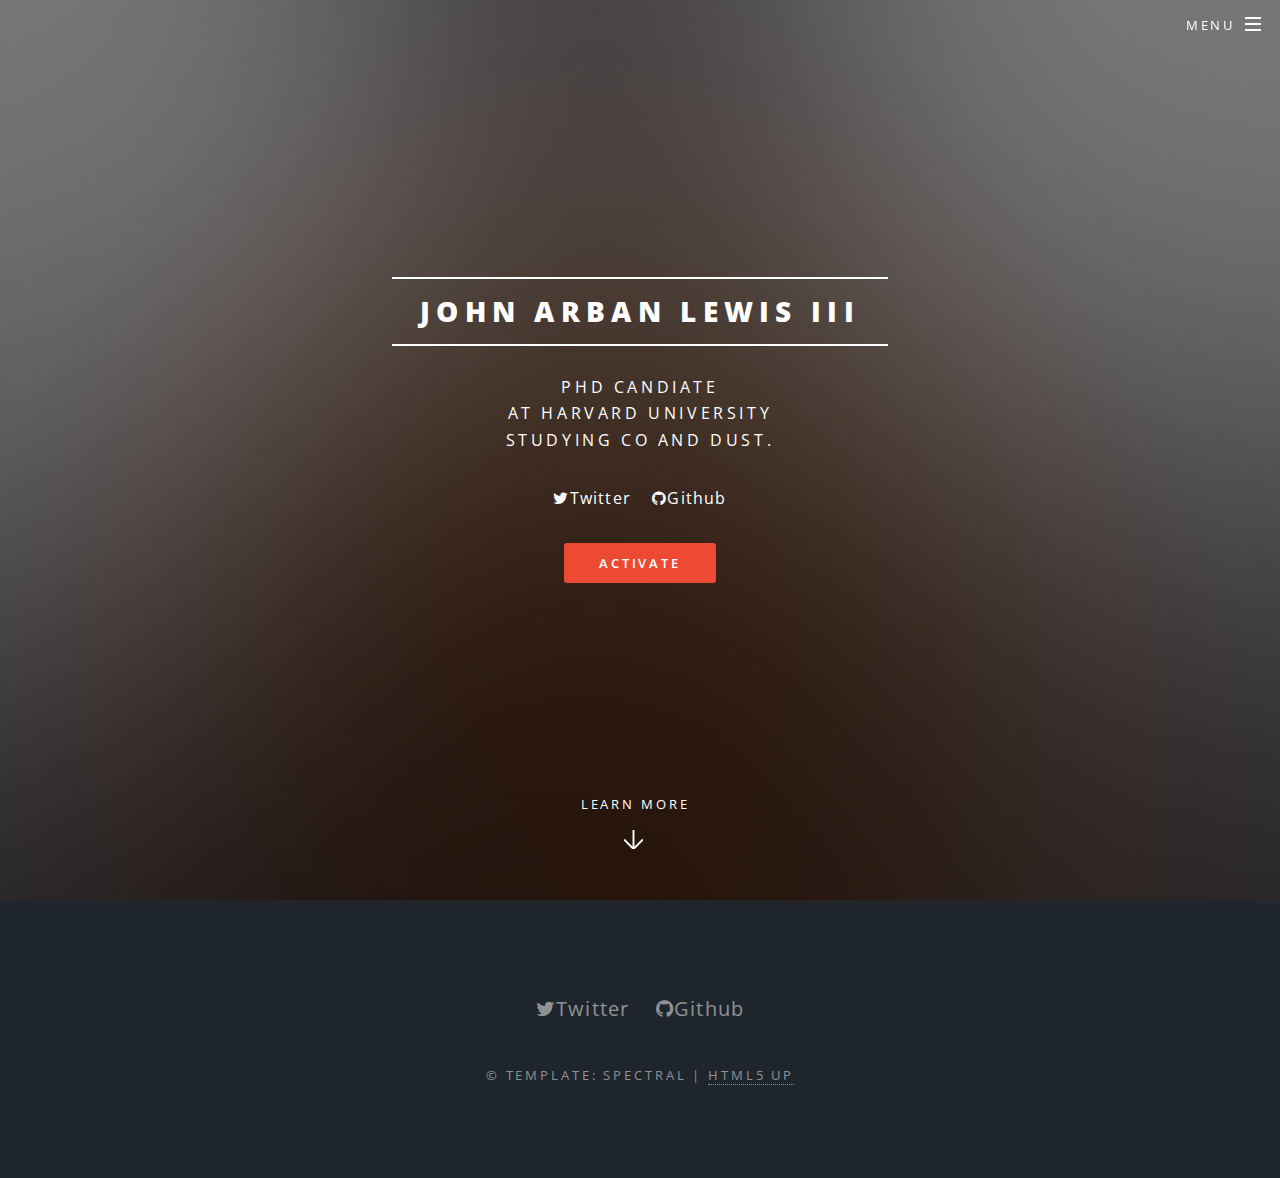
<file: index.html>
<!DOCTYPE HTML>
<!--
	Spectral by HTML5 UP
	html5up.net | @ajlkn
	Free for personal and commercial use under the CCA 3.0 license (html5up.net/license)
-->
<html>
	<head>
		<title>John Arban Lewis III, Astronomer</title>
		<meta charset="utf-8" />
		<meta name="view`port" content="width=device-width, initial-scale=1, user-scalable=no" />
		<link rel="stylesheet" href="assets/css/main.css" />
		<noscript><link rel="stylesheet" href="assets/css/noscript.css" /></noscript>
	</head>
	<body class="landing is-preload">

		<!-- Page Wrapper -->
			<div id="page-wrapper">

				<!-- Header -->
					<header id="header" class="alt">
						<h1><a href="index.html">John Lewis</a></h1>
						<nav id="nav">
							<ul>
								<li class="special">
									<a href="#menu" class="menuToggle"><span>Menu</span></a>
									<div id="menu">
										<ul>
											<li><a href="index.html">Home</a></li>
											<li><a href="teaching/index.html">Teaching</a></li>
											<!-- <li><a href="elements.html">Teaching</a></li> -->
											<!-- <li><a href="outreach.html">Outreach</a></li> -->
											<!-- <li><a href="aboutme.html">About Me</a></li> -->
										</ul>
									</div>
								</li>
							</ul>
						</nav>
					</header>

				<!-- Banner -->
					<section id="banner">
						<div class="inner">
							<h2>John Arban Lewis III</h2>
							<p>PhD Candiate<br />
							at Harvard University<br />
							Studying CO and Dust</a>.</p>
							<ul class="icons">
								<li><a href="https://twitter.com/astrojthe3" class="icon fa-twitter">Twitter</a></li>
								<!-- <li><a href="https://www.instagram.com/astrojthe3" class="icon fa-instagram">Instagram</a></li> -->
								<!-- <li><a href="https://www.facebook.com" class="icon fa-facebook">Facebook</a></li> -->
								<li><a href="https://www.github.com/johnarban" class="icon fa-github"></span>Github</a></li>
							</ul>
							<ul class="actions special">
								<li><a href="#" class="button primary">Activate</a></li>
							</ul>
						</div>
						<a href="#one" class="more scrolly">Learn More</a>
					</section>



				<!-- Footer -->
					<footer id="footer">
						<ul class="icons">
							<li><a href="https://twitter.com/astrojthe3" class="icon fa-twitter">Twitter</a></li>
							<!-- <li><a href="https://www.instagram.com/astrojthe3" class="icon fa-instagram">Instagram</a></li> -->
							<!-- <li><a href="https://www.facebook.com" class="icon fa-facebook">Facebook</a></li> -->
							<li><a href="https://www.github.com/johnarban" class="icon fa-github"></span>Github</a></li>
						</ul>
						<ul class="copyright">
							<li>&copy; Template: Spectral | <a href="http://html5up.net">HTML5 UP</a></li>
						</ul>
					</footer>

			</div>

		<!-- Scripts -->
			<script src="assets/js/jquery.min.js"></script>
			<script src="assets/js/jquery.scrollex.min.js"></script>
			<script src="assets/js/jquery.scrolly.min.js"></script>
			<script src="assets/js/browser.min.js"></script>
			<script src="assets/js/breakpoints.min.js"></script>
			<script src="assets/js/util.js"></script>
			<script src="assets/js/main.js"></script>

	</body>
</html>
</file>
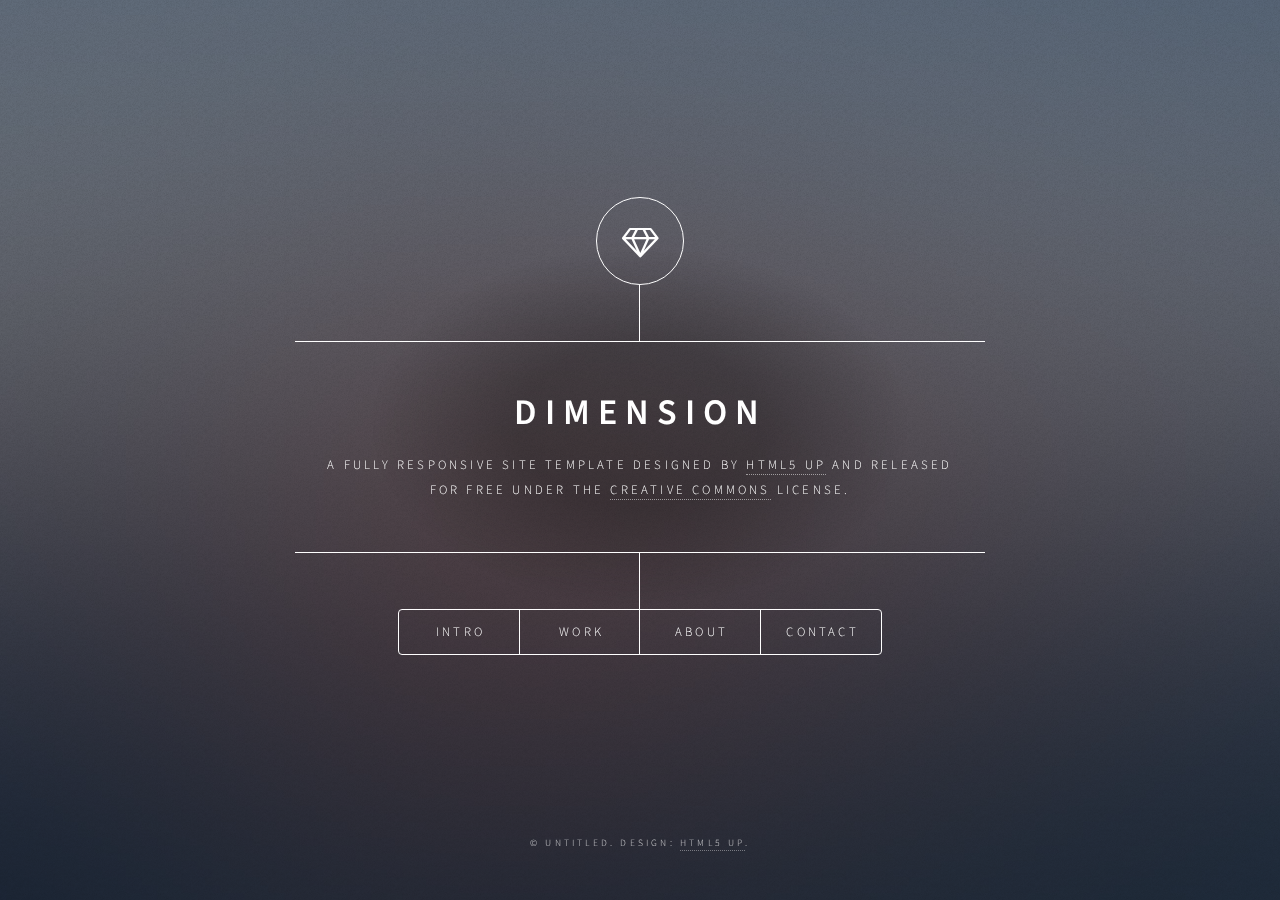
<file: html5up-dimension/index.html>
<!DOCTYPE HTML>
<!--
	Dimension by HTML5 UP
	html5up.net | @ajlkn
	Free for personal and commercial use under the CCA 3.0 license (html5up.net/license)
-->
<html>
	<head>
		<title>Dimension by HTML5 UP</title>
		<meta charset="utf-8" />
		<meta name="viewport" content="width=device-width, initial-scale=1, user-scalable=no" />
		<link rel="stylesheet" href="assets/css/main.css" />
		<noscript><link rel="stylesheet" href="assets/css/noscript.css" /></noscript>
	</head>
	<body class="is-preload">

		<!-- Wrapper -->
			<div id="wrapper">

				<!-- Header -->
					<header id="header">
						<div class="logo">
							<span class="icon fa-diamond"></span>
						</div>
						<div class="content">
							<div class="inner">
								<h1>Dimension</h1>
								<p>A fully responsive site template designed by <a href="https://html5up.net">HTML5 UP</a> and released<br />
								for free under the <a href="https://html5up.net/license">Creative Commons</a> license.</p>
							</div>
						</div>
						<nav>
							<ul>
								<li><a href="#intro">Intro</a></li>
								<li><a href="#work">Work</a></li>
								<li><a href="#about">About</a></li>
								<li><a href="#contact">Contact</a></li>
								<!--<li><a href="#elements">Elements</a></li>-->
							</ul>
						</nav>
					</header>

				<!-- Main -->
					<div id="main">

						<!-- Intro -->
							<article id="intro">
								<h2 class="major">Intro</h2>
								<span class="image main"><img src="images/pic01.jpg" alt="" /></span>
								<p>Aenean ornare velit lacus, ac varius enim ullamcorper eu. Proin aliquam facilisis ante interdum congue. Integer mollis, nisl amet convallis, porttitor magna ullamcorper, amet egestas mauris. Ut magna finibus nisi nec lacinia. Nam maximus erat id euismod egestas. By the way, check out my <a href="#work">awesome work</a>.</p>
								<p>Lorem ipsum dolor sit amet, consectetur adipiscing elit. Duis dapibus rutrum facilisis. Class aptent taciti sociosqu ad litora torquent per conubia nostra, per inceptos himenaeos. Etiam tristique libero eu nibh porttitor fermentum. Nullam venenatis erat id vehicula viverra. Nunc ultrices eros ut ultricies condimentum. Mauris risus lacus, blandit sit amet venenatis non, bibendum vitae dolor. Nunc lorem mauris, fringilla in aliquam at, euismod in lectus. Pellentesque habitant morbi tristique senectus et netus et malesuada fames ac turpis egestas. In non lorem sit amet elit placerat maximus. Pellentesque aliquam maximus risus, vel sed vehicula.</p>
							</article>

						<!-- Work -->
							<article id="work">
								<h2 class="major">Work</h2>
								<span class="image main"><img src="images/pic02.jpg" alt="" /></span>
								<p>Adipiscing magna sed dolor elit. Praesent eleifend dignissim arcu, at eleifend sapien imperdiet ac. Aliquam erat volutpat. Praesent urna nisi, fringila lorem et vehicula lacinia quam. Integer sollicitudin mauris nec lorem luctus ultrices.</p>
								<p>Nullam et orci eu lorem consequat tincidunt vivamus et sagittis libero. Mauris aliquet magna magna sed nunc rhoncus pharetra. Pellentesque condimentum sem. In efficitur ligula tate urna. Maecenas laoreet massa vel lacinia pellentesque lorem ipsum dolor. Nullam et orci eu lorem consequat tincidunt. Vivamus et sagittis libero. Mauris aliquet magna magna sed nunc rhoncus amet feugiat tempus.</p>
							</article>

						<!-- About -->
							<article id="about">
								<h2 class="major">About</h2>
								<span class="image main"><img src="images/pic03.jpg" alt="" /></span>
								<p>Lorem ipsum dolor sit amet, consectetur et adipiscing elit. Praesent eleifend dignissim arcu, at eleifend sapien imperdiet ac. Aliquam erat volutpat. Praesent urna nisi, fringila lorem et vehicula lacinia quam. Integer sollicitudin mauris nec lorem luctus ultrices. Aliquam libero et malesuada fames ac ante ipsum primis in faucibus. Cras viverra ligula sit amet ex mollis mattis lorem ipsum dolor sit amet.</p>
							</article>

						<!-- Contact -->
							<article id="contact">
								<h2 class="major">Contact</h2>
								<form method="post" action="#">
									<div class="fields">
										<div class="field half">
											<label for="name">Name</label>
											<input type="text" name="name" id="name" />
										</div>
										<div class="field half">
											<label for="email">Email</label>
											<input type="text" name="email" id="email" />
										</div>
										<div class="field">
											<label for="message">Message</label>
											<textarea name="message" id="message" rows="4"></textarea>
										</div>
									</div>
									<ul class="actions">
										<li><input type="submit" value="Send Message" class="primary" /></li>
										<li><input type="reset" value="Reset" /></li>
									</ul>
								</form>
								<ul class="icons">
									<li><a href="#" class="icon fa-twitter"><span class="label">Twitter</span></a></li>
									<li><a href="#" class="icon fa-facebook"><span class="label">Facebook</span></a></li>
									<li><a href="#" class="icon fa-instagram"><span class="label">Instagram</span></a></li>
									<li><a href="#" class="icon fa-github"><span class="label">GitHub</span></a></li>
								</ul>
							</article>

						<!-- Elements -->
							<article id="elements">
								<h2 class="major">Elements</h2>

								<section>
									<h3 class="major">Text</h3>
									<p>This is <b>bold</b> and this is <strong>strong</strong>. This is <i>italic</i> and this is <em>emphasized</em>.
									This is <sup>superscript</sup> text and this is <sub>subscript</sub> text.
									This is <u>underlined</u> and this is code: <code>for (;;) { ... }</code>. Finally, <a href="#">this is a link</a>.</p>
									<hr />
									<h2>Heading Level 2</h2>
									<h3>Heading Level 3</h3>
									<h4>Heading Level 4</h4>
									<h5>Heading Level 5</h5>
									<h6>Heading Level 6</h6>
									<hr />
									<h4>Blockquote</h4>
									<blockquote>Fringilla nisl. Donec accumsan interdum nisi, quis tincidunt felis sagittis eget tempus euismod. Vestibulum ante ipsum primis in faucibus vestibulum. Blandit adipiscing eu felis iaculis volutpat ac adipiscing accumsan faucibus. Vestibulum ante ipsum primis in faucibus lorem ipsum dolor sit amet nullam adipiscing eu felis.</blockquote>
									<h4>Preformatted</h4>
									<pre><code>i = 0;

while (!deck.isInOrder()) {
    print 'Iteration ' + i;
    deck.shuffle();
    i++;
}

print 'It took ' + i + ' iterations to sort the deck.';</code></pre>
								</section>

								<section>
									<h3 class="major">Lists</h3>

									<h4>Unordered</h4>
									<ul>
										<li>Dolor pulvinar etiam.</li>
										<li>Sagittis adipiscing.</li>
										<li>Felis enim feugiat.</li>
									</ul>

									<h4>Alternate</h4>
									<ul class="alt">
										<li>Dolor pulvinar etiam.</li>
										<li>Sagittis adipiscing.</li>
										<li>Felis enim feugiat.</li>
									</ul>

									<h4>Ordered</h4>
									<ol>
										<li>Dolor pulvinar etiam.</li>
										<li>Etiam vel felis viverra.</li>
										<li>Felis enim feugiat.</li>
										<li>Dolor pulvinar etiam.</li>
										<li>Etiam vel felis lorem.</li>
										<li>Felis enim et feugiat.</li>
									</ol>
									<h4>Icons</h4>
									<ul class="icons">
										<li><a href="#" class="icon fa-twitter"><span class="label">Twitter</span></a></li>
										<li><a href="#" class="icon fa-facebook"><span class="label">Facebook</span></a></li>
										<li><a href="#" class="icon fa-instagram"><span class="label">Instagram</span></a></li>
										<li><a href="#" class="icon fa-github"><span class="label">Github</span></a></li>
									</ul>

									<h4>Actions</h4>
									<ul class="actions">
										<li><a href="#" class="button primary">Default</a></li>
										<li><a href="#" class="button">Default</a></li>
									</ul>
									<ul class="actions stacked">
										<li><a href="#" class="button primary">Default</a></li>
										<li><a href="#" class="button">Default</a></li>
									</ul>
								</section>

								<section>
									<h3 class="major">Table</h3>
									<h4>Default</h4>
									<div class="table-wrapper">
										<table>
											<thead>
												<tr>
													<th>Name</th>
													<th>Description</th>
													<th>Price</th>
												</tr>
											</thead>
											<tbody>
												<tr>
													<td>Item One</td>
													<td>Ante turpis integer aliquet porttitor.</td>
													<td>29.99</td>
												</tr>
												<tr>
													<td>Item Two</td>
													<td>Vis ac commodo adipiscing arcu aliquet.</td>
													<td>19.99</td>
												</tr>
												<tr>
													<td>Item Three</td>
													<td> Morbi faucibus arcu accumsan lorem.</td>
													<td>29.99</td>
												</tr>
												<tr>
													<td>Item Four</td>
													<td>Vitae integer tempus condimentum.</td>
													<td>19.99</td>
												</tr>
												<tr>
													<td>Item Five</td>
													<td>Ante turpis integer aliquet porttitor.</td>
													<td>29.99</td>
												</tr>
											</tbody>
											<tfoot>
												<tr>
													<td colspan="2"></td>
													<td>100.00</td>
												</tr>
											</tfoot>
										</table>
									</div>

									<h4>Alternate</h4>
									<div class="table-wrapper">
										<table class="alt">
											<thead>
												<tr>
													<th>Name</th>
													<th>Description</th>
													<th>Price</th>
												</tr>
											</thead>
											<tbody>
												<tr>
													<td>Item One</td>
													<td>Ante turpis integer aliquet porttitor.</td>
													<td>29.99</td>
												</tr>
												<tr>
													<td>Item Two</td>
													<td>Vis ac commodo adipiscing arcu aliquet.</td>
													<td>19.99</td>
												</tr>
												<tr>
													<td>Item Three</td>
													<td> Morbi faucibus arcu accumsan lorem.</td>
													<td>29.99</td>
												</tr>
												<tr>
													<td>Item Four</td>
													<td>Vitae integer tempus condimentum.</td>
													<td>19.99</td>
												</tr>
												<tr>
													<td>Item Five</td>
													<td>Ante turpis integer aliquet porttitor.</td>
													<td>29.99</td>
												</tr>
											</tbody>
											<tfoot>
												<tr>
													<td colspan="2"></td>
													<td>100.00</td>
												</tr>
											</tfoot>
										</table>
									</div>
								</section>

								<section>
									<h3 class="major">Buttons</h3>
									<ul class="actions">
										<li><a href="#" class="button primary">Primary</a></li>
										<li><a href="#" class="button">Default</a></li>
									</ul>
									<ul class="actions">
										<li><a href="#" class="button">Default</a></li>
										<li><a href="#" class="button small">Small</a></li>
									</ul>
									<ul class="actions">
										<li><a href="#" class="button primary icon fa-download">Icon</a></li>
										<li><a href="#" class="button icon fa-download">Icon</a></li>
									</ul>
									<ul class="actions">
										<li><span class="button primary disabled">Disabled</span></li>
										<li><span class="button disabled">Disabled</span></li>
									</ul>
								</section>

								<section>
									<h3 class="major">Form</h3>
									<form method="post" action="#">
										<div class="fields">
											<div class="field half">
												<label for="demo-name">Name</label>
												<input type="text" name="demo-name" id="demo-name" value="" placeholder="Jane Doe" />
											</div>
											<div class="field half">
												<label for="demo-email">Email</label>
												<input type="email" name="demo-email" id="demo-email" value="" placeholder="jane@untitled.tld" />
											</div>
											<div class="field">
												<label for="demo-category">Category</label>
												<select name="demo-category" id="demo-category">
													<option value="">-</option>
													<option value="1">Manufacturing</option>
													<option value="1">Shipping</option>
													<option value="1">Administration</option>
													<option value="1">Human Resources</option>
												</select>
											</div>
											<div class="field half">
												<input type="radio" id="demo-priority-low" name="demo-priority" checked>
												<label for="demo-priority-low">Low</label>
											</div>
											<div class="field half">
												<input type="radio" id="demo-priority-high" name="demo-priority">
												<label for="demo-priority-high">High</label>
											</div>
											<div class="field half">
												<input type="checkbox" id="demo-copy" name="demo-copy">
												<label for="demo-copy">Email me a copy</label>
											</div>
											<div class="field half">
												<input type="checkbox" id="demo-human" name="demo-human" checked>
												<label for="demo-human">Not a robot</label>
											</div>
											<div class="field">
												<label for="demo-message">Message</label>
												<textarea name="demo-message" id="demo-message" placeholder="Enter your message" rows="6"></textarea>
											</div>
										</div>
										<ul class="actions">
											<li><input type="submit" value="Send Message" class="primary" /></li>
											<li><input type="reset" value="Reset" /></li>
										</ul>
									</form>
								</section>

							</article>

					</div>

				<!-- Footer -->
					<footer id="footer">
						<p class="copyright">&copy; Untitled. Design: <a href="https://html5up.net">HTML5 UP</a>.</p>
					</footer>

			</div>

		<!-- BG -->
			<div id="bg"></div>

		<!-- Scripts -->
			<script src="assets/js/jquery.min.js"></script>
			<script src="assets/js/browser.min.js"></script>
			<script src="assets/js/breakpoints.min.js"></script>
			<script src="assets/js/util.js"></script>
			<script src="assets/js/main.js"></script>

	</body>
</html>
</file>
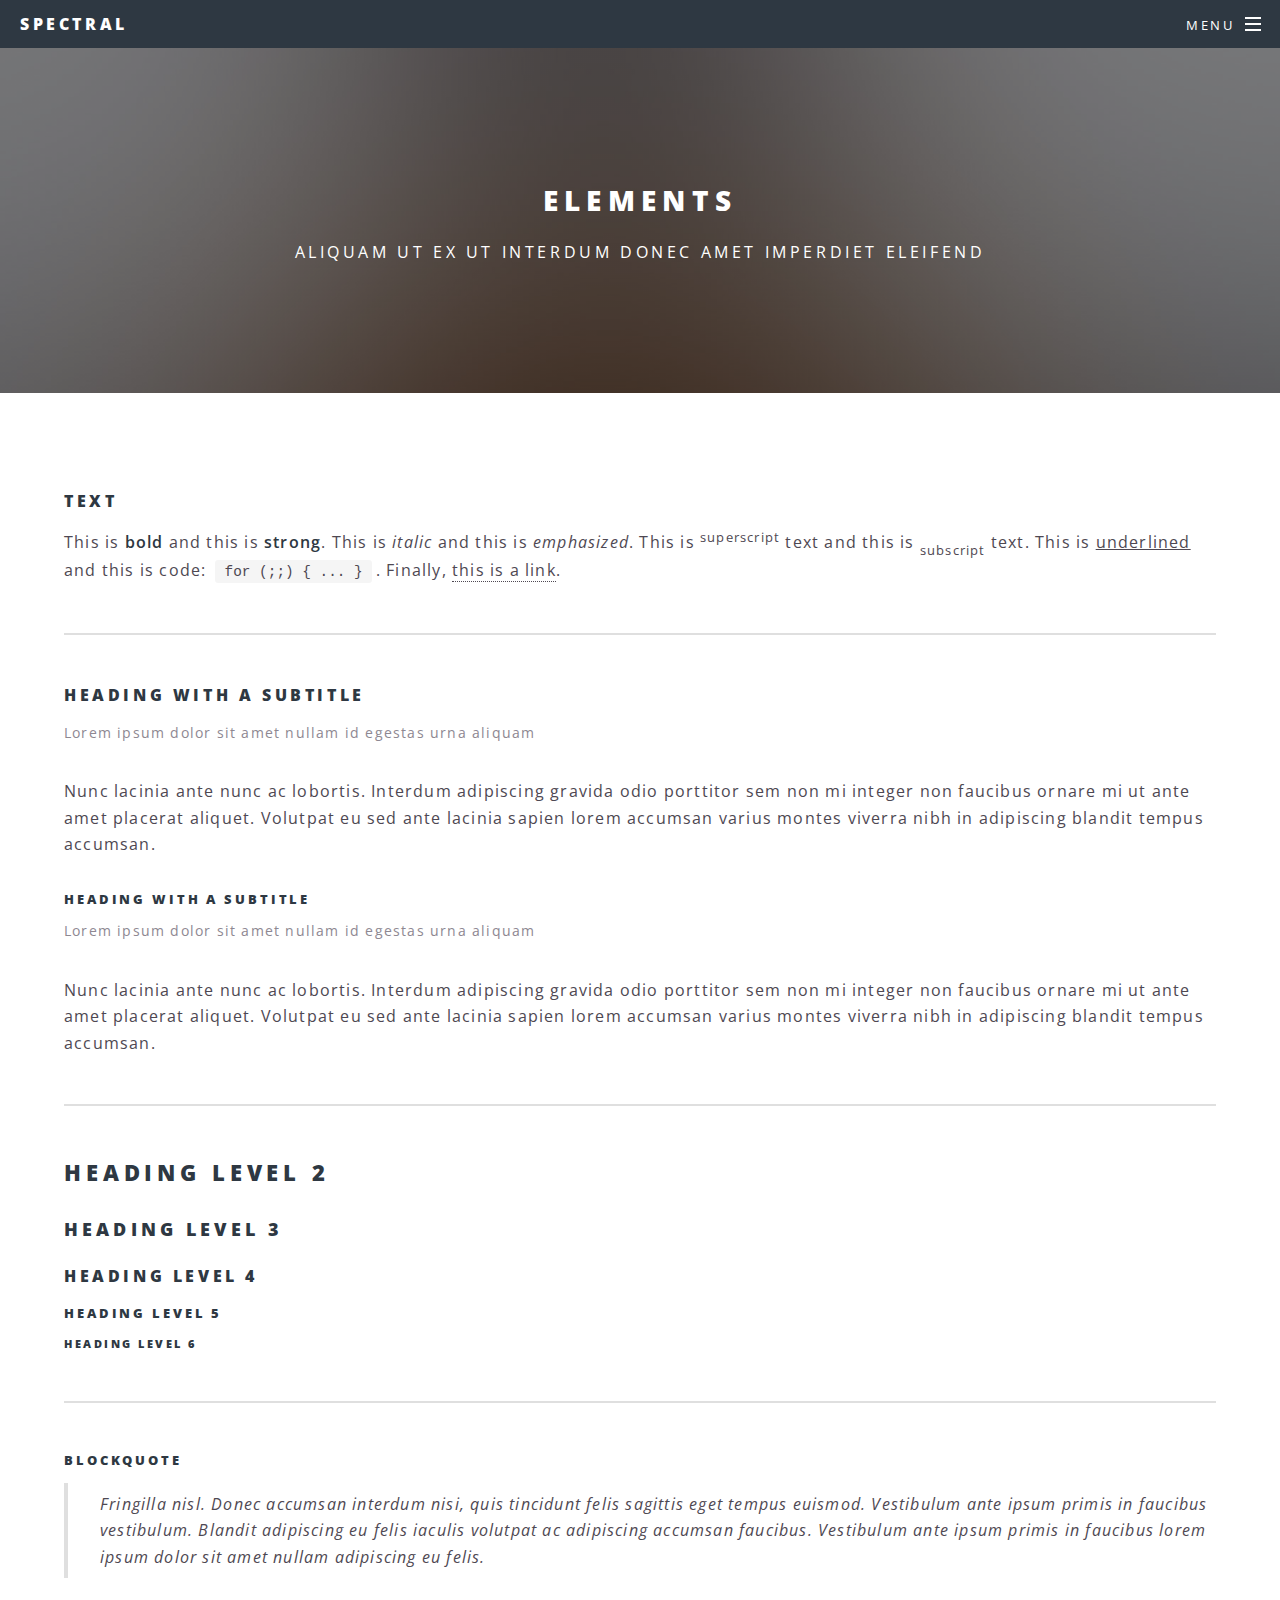
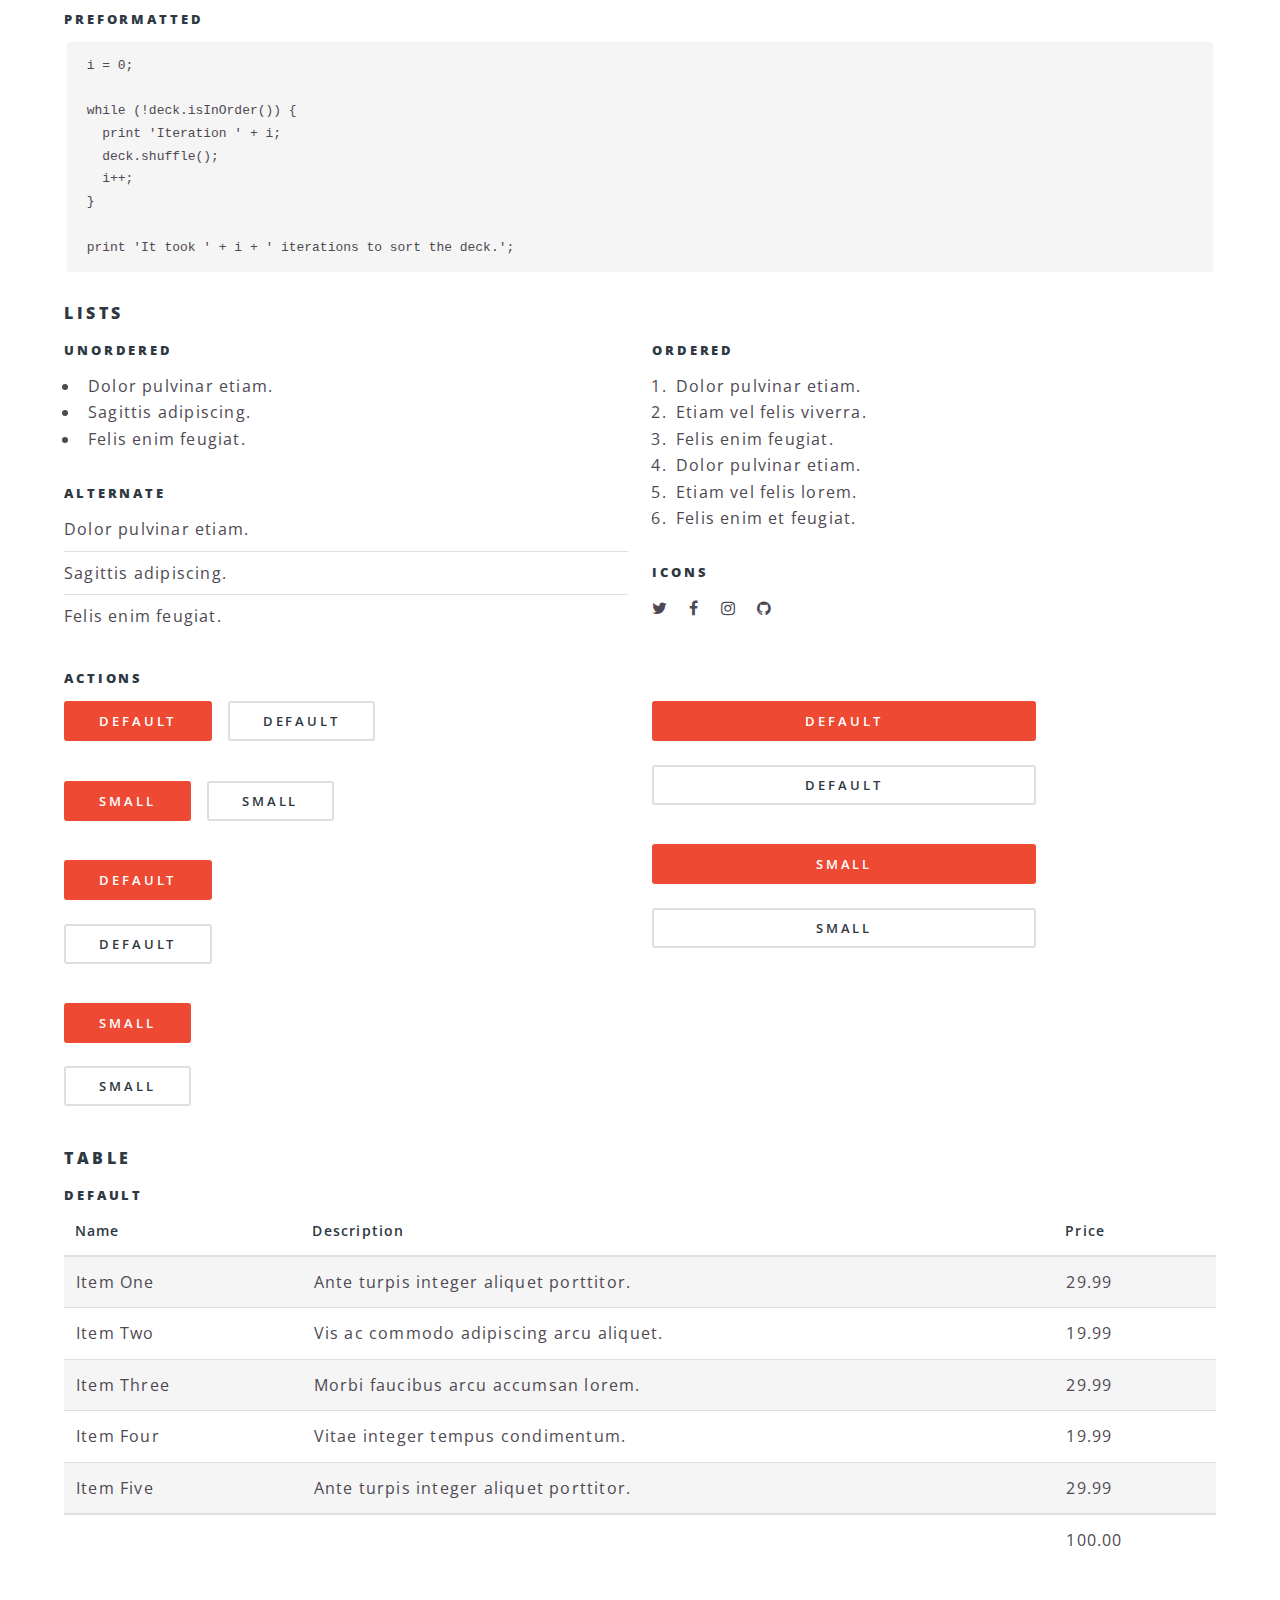
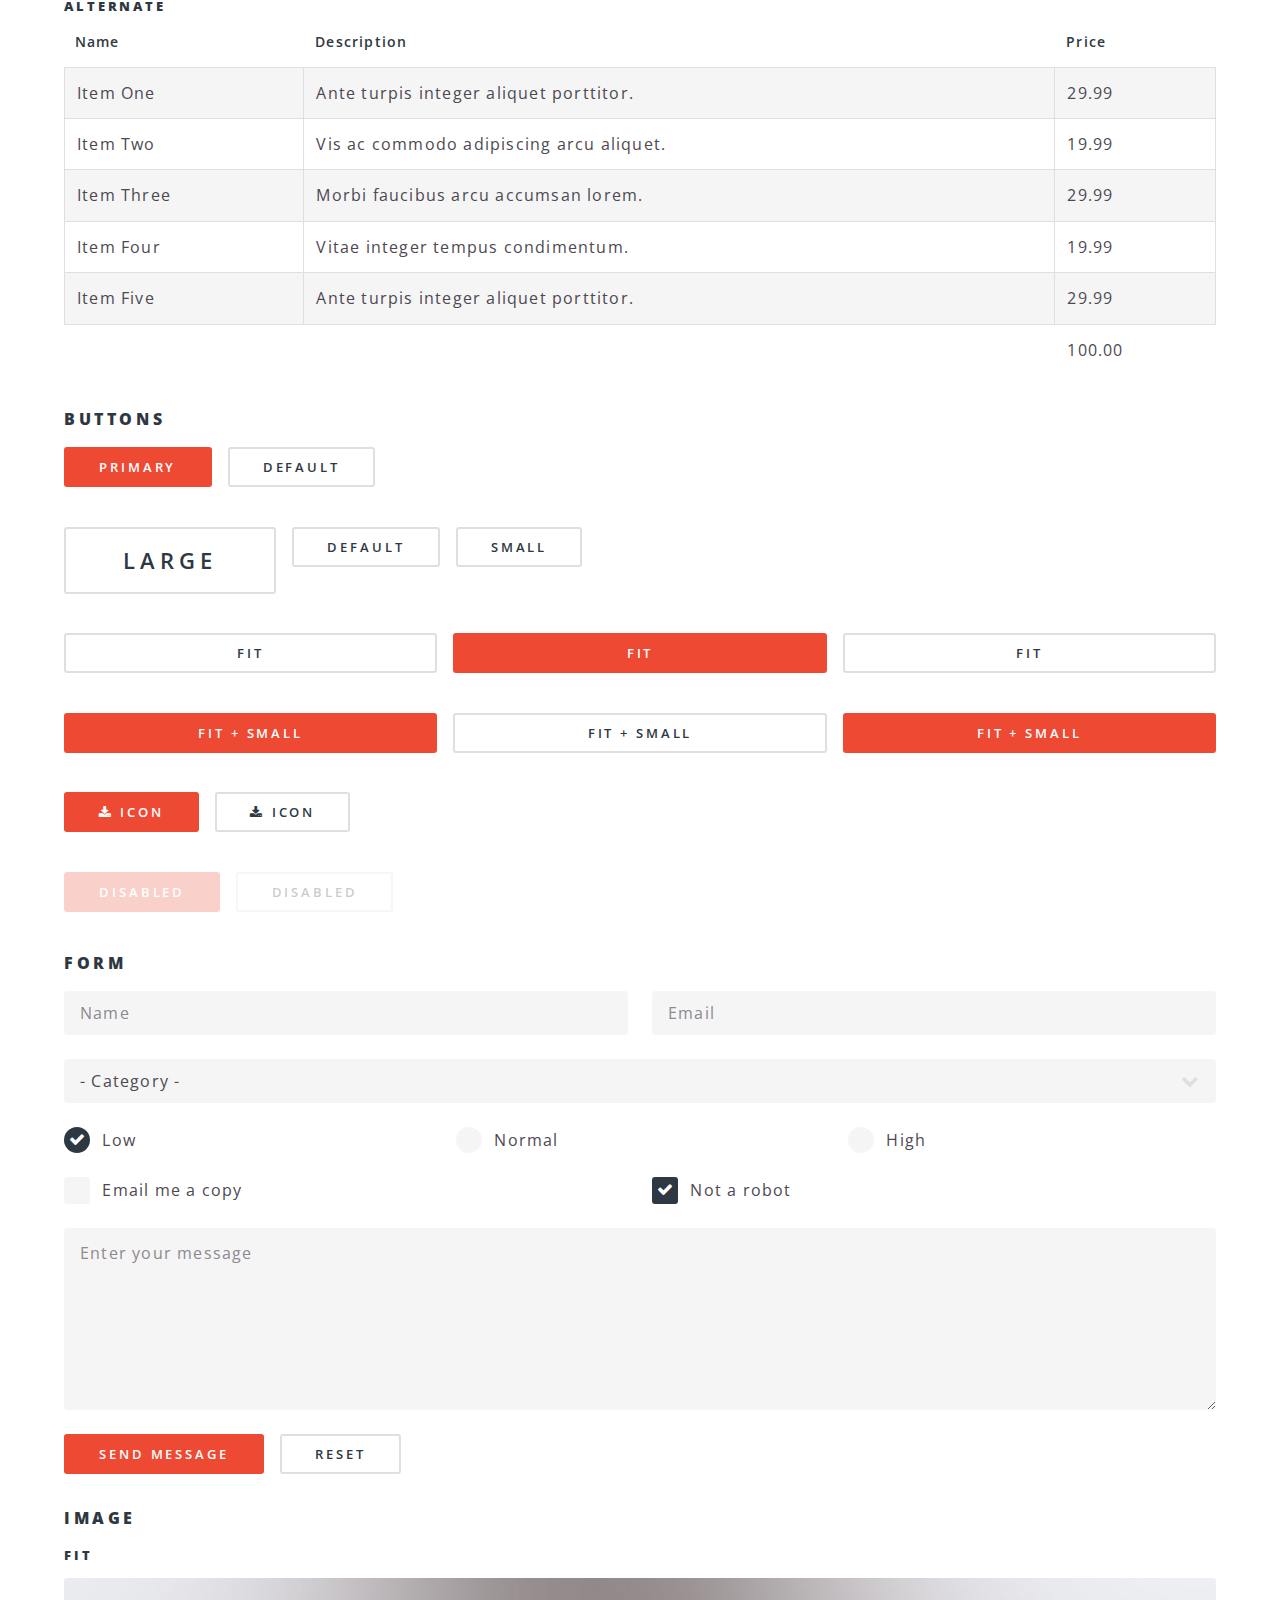
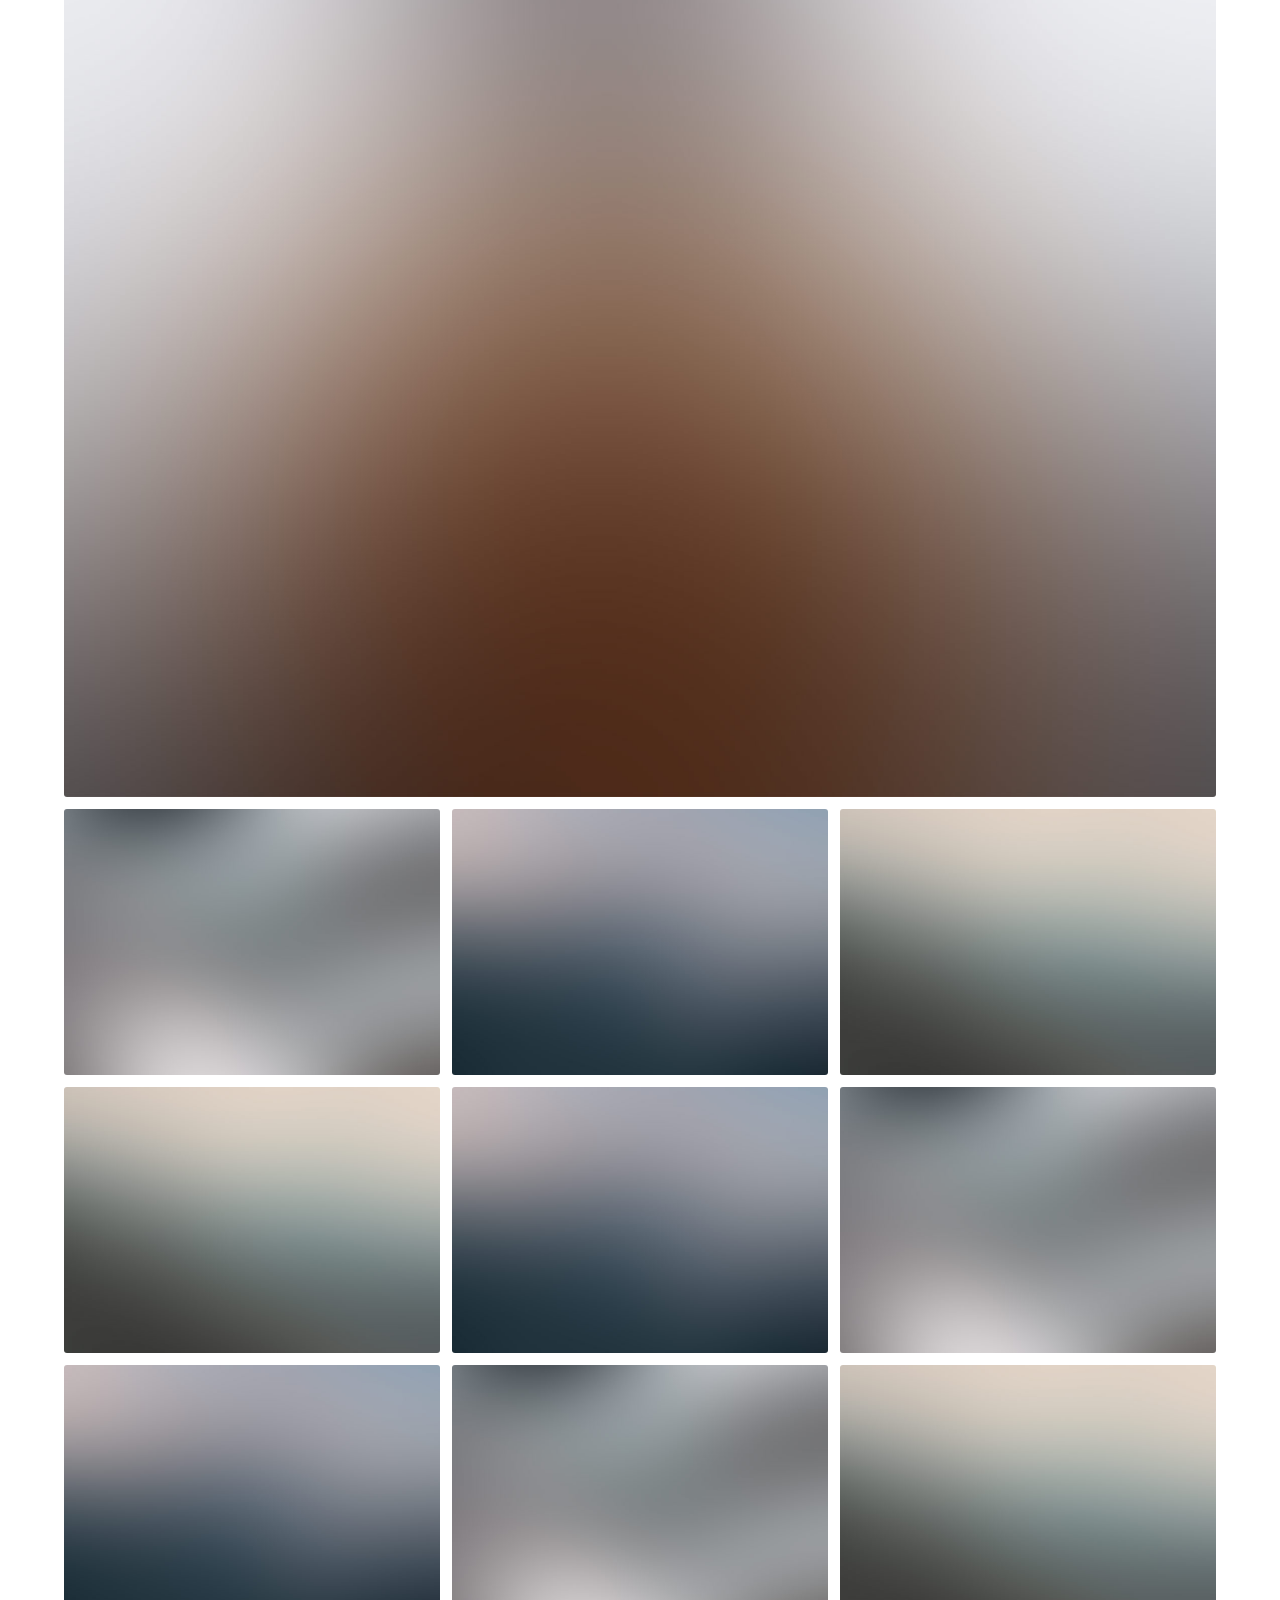
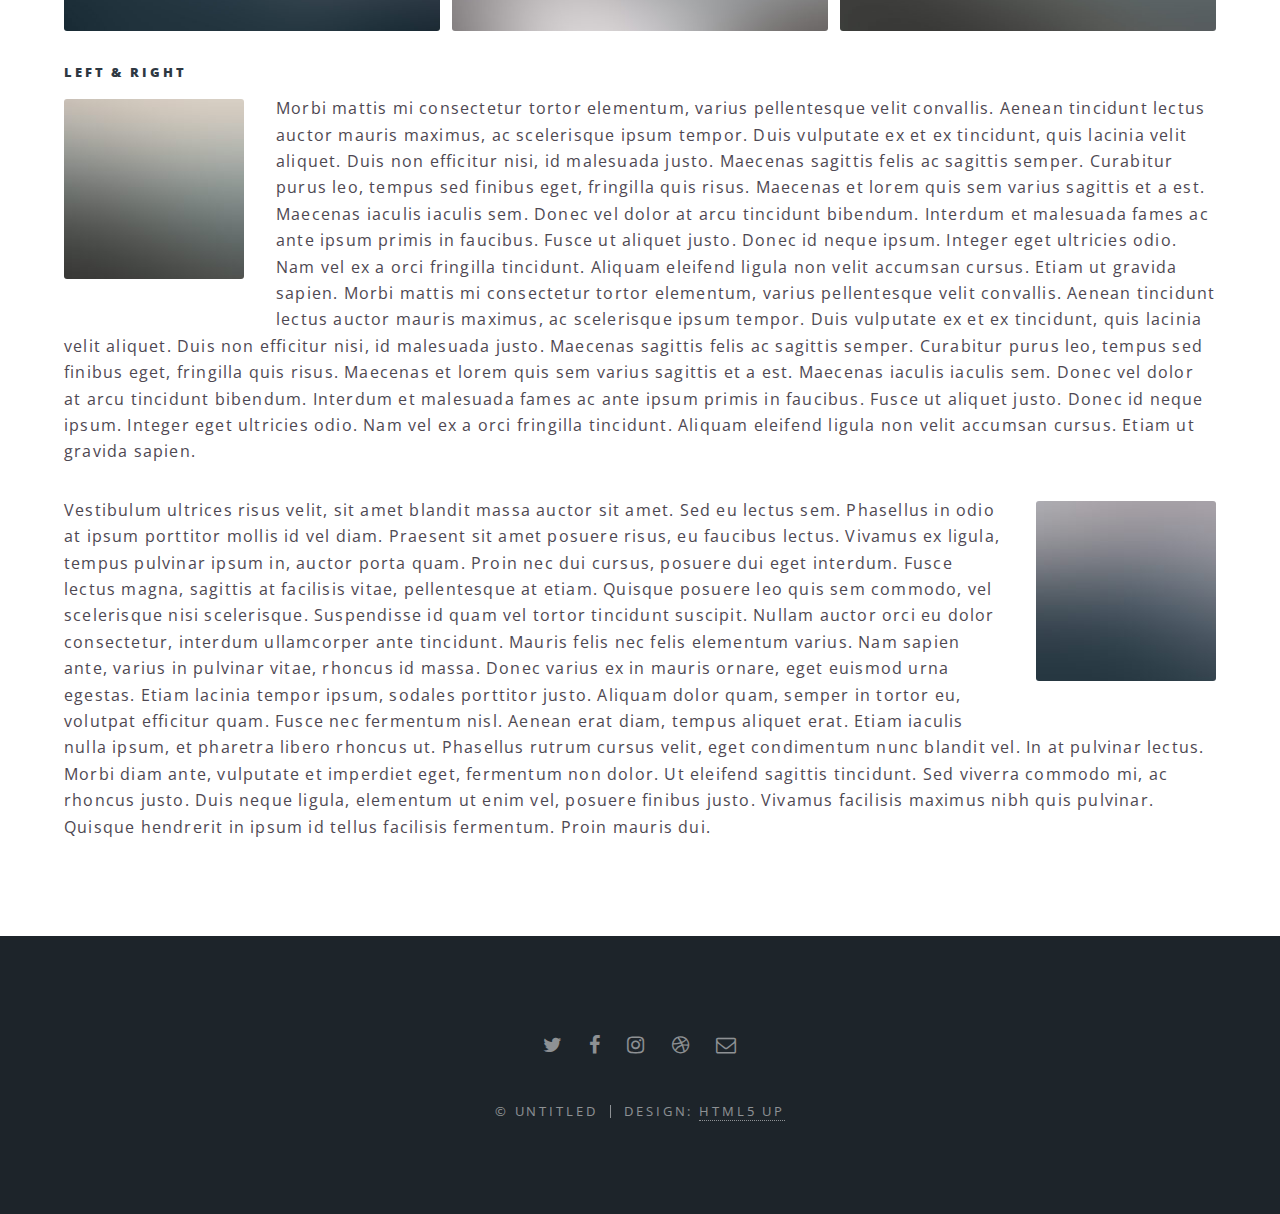
<file: elements.html>
<!DOCTYPE HTML>
<!--
	Spectral by HTML5 UP
	html5up.net | @ajlkn
	Free for personal and commercial use under the CCA 3.0 license (html5up.net/license)
-->
<html>
	<head>
		<title>Elements - Spectral by HTML5 UP</title>
		<meta charset="utf-8" />
		<meta name="viewport" content="width=device-width, initial-scale=1, user-scalable=no" />
		<link rel="stylesheet" href="assets/css/main.css" />
		<noscript><link rel="stylesheet" href="assets/css/noscript.css" /></noscript>
	</head>
	<body class="is-preload">

		<!-- Page Wrapper -->
			<div id="page-wrapper">

				<!-- Header -->
					<header id="header">
						<h1><a href="index.html">Spectral</a></h1>
						<nav id="nav">
							<ul>
								<li class="special">
									<a href="#menu" class="menuToggle"><span>Menu</span></a>
									<div id="menu">
										<ul>
											<li><a href="index.html">Home</a></li>
											<li><a href="generic.html">Generic</a></li>
											<li><a href="elements.html">Elements</a></li>
											<li><a href="#">Sign Up</a></li>
											<li><a href="#">Log In</a></li>
										</ul>
									</div>
								</li>
							</ul>
						</nav>
					</header>

				<!-- Main -->
					<article id="main">
						<header>
							<h2>Elements</h2>
							<p>Aliquam ut ex ut interdum donec amet imperdiet eleifend</p>
						</header>
						<section class="wrapper style5">
							<div class="inner">

								<section>
									<h4>Text</h4>
									<p>This is <b>bold</b> and this is <strong>strong</strong>. This is <i>italic</i> and this is <em>emphasized</em>.
									This is <sup>superscript</sup> text and this is <sub>subscript</sub> text.
									This is <u>underlined</u> and this is code: <code>for (;;) { ... }</code>. Finally, <a href="#">this is a link</a>.</p>
									<hr />
									<header>
										<h4>Heading with a Subtitle</h4>
										<p>Lorem ipsum dolor sit amet nullam id egestas urna aliquam</p>
									</header>
									<p>Nunc lacinia ante nunc ac lobortis. Interdum adipiscing gravida odio porttitor sem non mi integer non faucibus ornare mi ut ante amet placerat aliquet. Volutpat eu sed ante lacinia sapien lorem accumsan varius montes viverra nibh in adipiscing blandit tempus accumsan.</p>
									<header>
										<h5>Heading with a Subtitle</h5>
										<p>Lorem ipsum dolor sit amet nullam id egestas urna aliquam</p>
									</header>
									<p>Nunc lacinia ante nunc ac lobortis. Interdum adipiscing gravida odio porttitor sem non mi integer non faucibus ornare mi ut ante amet placerat aliquet. Volutpat eu sed ante lacinia sapien lorem accumsan varius montes viverra nibh in adipiscing blandit tempus accumsan.</p>
									<hr />
									<h2>Heading Level 2</h2>
									<h3>Heading Level 3</h3>
									<h4>Heading Level 4</h4>
									<h5>Heading Level 5</h5>
									<h6>Heading Level 6</h6>
									<hr />
									<h5>Blockquote</h5>
									<blockquote>Fringilla nisl. Donec accumsan interdum nisi, quis tincidunt felis sagittis eget tempus euismod. Vestibulum ante ipsum primis in faucibus vestibulum. Blandit adipiscing eu felis iaculis volutpat ac adipiscing accumsan faucibus. Vestibulum ante ipsum primis in faucibus lorem ipsum dolor sit amet nullam adipiscing eu felis.</blockquote>
									<h5>Preformatted</h5>
									<pre><code>i = 0;

while (!deck.isInOrder()) {
  print 'Iteration ' + i;
  deck.shuffle();
  i++;
}

print 'It took ' + i + ' iterations to sort the deck.';</code></pre>
								</section>

								<section>
									<h4>Lists</h4>
									<div class="row">
										<div class="col-6 col-12-medium">
											<h5>Unordered</h5>
											<ul>
												<li>Dolor pulvinar etiam.</li>
												<li>Sagittis adipiscing.</li>
												<li>Felis enim feugiat.</li>
											</ul>
											<h5>Alternate</h5>
											<ul class="alt">
												<li>Dolor pulvinar etiam.</li>
												<li>Sagittis adipiscing.</li>
												<li>Felis enim feugiat.</li>
											</ul>
										</div>
										<div class="col-6 col-12-medium">
											<h5>Ordered</h5>
											<ol>
												<li>Dolor pulvinar etiam.</li>
												<li>Etiam vel felis viverra.</li>
												<li>Felis enim feugiat.</li>
												<li>Dolor pulvinar etiam.</li>
												<li>Etiam vel felis lorem.</li>
												<li>Felis enim et feugiat.</li>
											</ol>
											<h5>Icons</h5>
											<ul class="icons">
												<li><a href="#" class="icon fa-twitter"><span class="label">Twitter</span></a></li>
												<li><a href="#" class="icon fa-facebook"><span class="label">Facebook</span></a></li>
												<li><a href="#" class="icon fa-instagram"><span class="label">Instagram</span></a></li>
												<li><a href="#" class="icon fa-github"><span class="label">Github</span></a></li>
											</ul>
										</div>
									</div>
									<h5>Actions</h5>
									<div class="row">
										<div class="col-6 col-12-medium">
											<ul class="actions">
												<li><a href="#" class="button primary">Default</a></li>
												<li><a href="#" class="button">Default</a></li>
											</ul>
											<ul class="actions small">
												<li><a href="#" class="button primary small">Small</a></li>
												<li><a href="#" class="button small">Small</a></li>
											</ul>
											<ul class="actions stacked">
												<li><a href="#" class="button primary">Default</a></li>
												<li><a href="#" class="button">Default</a></li>
											</ul>
											<ul class="actions stacked">
												<li><a href="#" class="button primary small">Small</a></li>
												<li><a href="#" class="button small">Small</a></li>
											</ul>
										</div>
										<div class="col-6 col-12-medium">
											<ul class="actions stacked">
												<li><a href="#" class="button primary fit">Default</a></li>
												<li><a href="#" class="button fit">Default</a></li>
											</ul>
											<ul class="actions stacked">
												<li><a href="#" class="button primary small fit">Small</a></li>
												<li><a href="#" class="button small fit">Small</a></li>
											</ul>
										</div>
									</div>
								</section>

								<section>
									<h4>Table</h4>
									<h5>Default</h5>
									<div class="table-wrapper">
										<table>
											<thead>
												<tr>
													<th>Name</th>
													<th>Description</th>
													<th>Price</th>
												</tr>
											</thead>
											<tbody>
												<tr>
													<td>Item One</td>
													<td>Ante turpis integer aliquet porttitor.</td>
													<td>29.99</td>
												</tr>
												<tr>
													<td>Item Two</td>
													<td>Vis ac commodo adipiscing arcu aliquet.</td>
													<td>19.99</td>
												</tr>
												<tr>
													<td>Item Three</td>
													<td> Morbi faucibus arcu accumsan lorem.</td>
													<td>29.99</td>
												</tr>
												<tr>
													<td>Item Four</td>
													<td>Vitae integer tempus condimentum.</td>
													<td>19.99</td>
												</tr>
												<tr>
													<td>Item Five</td>
													<td>Ante turpis integer aliquet porttitor.</td>
													<td>29.99</td>
												</tr>
											</tbody>
											<tfoot>
												<tr>
													<td colspan="2"></td>
													<td>100.00</td>
												</tr>
											</tfoot>
										</table>
									</div>

									<h5>Alternate</h5>
									<div class="table-wrapper">
										<table class="alt">
											<thead>
												<tr>
													<th>Name</th>
													<th>Description</th>
													<th>Price</th>
												</tr>
											</thead>
											<tbody>
												<tr>
													<td>Item One</td>
													<td>Ante turpis integer aliquet porttitor.</td>
													<td>29.99</td>
												</tr>
												<tr>
													<td>Item Two</td>
													<td>Vis ac commodo adipiscing arcu aliquet.</td>
													<td>19.99</td>
												</tr>
												<tr>
													<td>Item Three</td>
													<td> Morbi faucibus arcu accumsan lorem.</td>
													<td>29.99</td>
												</tr>
												<tr>
													<td>Item Four</td>
													<td>Vitae integer tempus condimentum.</td>
													<td>19.99</td>
												</tr>
												<tr>
													<td>Item Five</td>
													<td>Ante turpis integer aliquet porttitor.</td>
													<td>29.99</td>
												</tr>
											</tbody>
											<tfoot>
												<tr>
													<td colspan="2"></td>
													<td>100.00</td>
												</tr>
											</tfoot>
										</table>
									</div>
								</section>

								<section>
									<h4>Buttons</h4>
									<ul class="actions">
										<li><a href="#" class="button primary">Primary</a></li>
										<li><a href="#" class="button">Default</a></li>
									</ul>
									<ul class="actions">
										<li><a href="#" class="button large">Large</a></li>
										<li><a href="#" class="button">Default</a></li>
										<li><a href="#" class="button small">Small</a></li>
									</ul>
									<ul class="actions fit">
										<li><a href="#" class="button fit">Fit</a></li>
										<li><a href="#" class="button primary fit">Fit</a></li>
										<li><a href="#" class="button fit">Fit</a></li>
									</ul>
									<ul class="actions fit small">
										<li><a href="#" class="button primary fit small">Fit + Small</a></li>
										<li><a href="#" class="button fit small">Fit + Small</a></li>
										<li><a href="#" class="button primary fit small">Fit + Small</a></li>
									</ul>
									<ul class="actions">
										<li><a href="#" class="button primary icon fa-download">Icon</a></li>
										<li><a href="#" class="button icon fa-download">Icon</a></li>
									</ul>
									<ul class="actions">
										<li><span class="button primary disabled">Disabled</span></li>
										<li><span class="button disabled">Disabled</span></li>
									</ul>
								</section>

								<section>
									<h4>Form</h4>
									<form method="post" action="#">
										<div class="row gtr-uniform">
											<div class="col-6 col-12-xsmall">
												<input type="text" name="demo-name" id="demo-name" value="" placeholder="Name" />
											</div>
											<div class="col-6 col-12-xsmall">
												<input type="email" name="demo-email" id="demo-email" value="" placeholder="Email" />
											</div>
											<div class="col-12">
												<select name="demo-category" id="demo-category">
													<option value="">- Category -</option>
													<option value="1">Manufacturing</option>
													<option value="1">Shipping</option>
													<option value="1">Administration</option>
													<option value="1">Human Resources</option>
												</select>
											</div>
											<div class="col-4 col-12-small">
												<input type="radio" id="demo-priority-low" name="demo-priority" checked>
												<label for="demo-priority-low">Low</label>
											</div>
											<div class="col-4 col-12-small">
												<input type="radio" id="demo-priority-normal" name="demo-priority">
												<label for="demo-priority-normal">Normal</label>
											</div>
											<div class="col-4 col-12-small">
												<input type="radio" id="demo-priority-high" name="demo-priority">
												<label for="demo-priority-high">High</label>
											</div>
											<div class="col-6 col-12-small">
												<input type="checkbox" id="demo-copy" name="demo-copy">
												<label for="demo-copy">Email me a copy</label>
											</div>
											<div class="col-6 col-12-small">
												<input type="checkbox" id="demo-human" name="demo-human" checked>
												<label for="demo-human">Not a robot</label>
											</div>
											<div class="col-12">
												<textarea name="demo-message" id="demo-message" placeholder="Enter your message" rows="6"></textarea>
											</div>
											<div class="col-12">
												<ul class="actions">
													<li><input type="submit" value="Send Message" class="primary" /></li>
													<li><input type="reset" value="Reset" /></li>
												</ul>
											</div>
										</div>
									</form>
								</section>

								<section>
									<h4>Image</h4>
									<h5>Fit</h5>
									<div class="box alt">
										<div class="row gtr-50 gtr-uniform">
											<div class="col-12"><span class="image fit"><img src="images/banner.jpg" alt="" /></span></div>
											<div class="col-4"><span class="image fit"><img src="images/pic01.jpg" alt="" /></span></div>
											<div class="col-4"><span class="image fit"><img src="images/pic02.jpg" alt="" /></span></div>
											<div class="col-4"><span class="image fit"><img src="images/pic03.jpg" alt="" /></span></div>
											<div class="col-4"><span class="image fit"><img src="images/pic03.jpg" alt="" /></span></div>
											<div class="col-4"><span class="image fit"><img src="images/pic02.jpg" alt="" /></span></div>
											<div class="col-4"><span class="image fit"><img src="images/pic01.jpg" alt="" /></span></div>
											<div class="col-4"><span class="image fit"><img src="images/pic02.jpg" alt="" /></span></div>
											<div class="col-4"><span class="image fit"><img src="images/pic01.jpg" alt="" /></span></div>
											<div class="col-4"><span class="image fit"><img src="images/pic03.jpg" alt="" /></span></div>
										</div>
									</div>
									<h5>Left &amp; Right</h5>
									<p><span class="image left"><img src="images/pic04.jpg" alt="" /></span>Morbi mattis mi consectetur tortor elementum, varius pellentesque velit convallis. Aenean tincidunt lectus auctor mauris maximus, ac scelerisque ipsum tempor. Duis vulputate ex et ex tincidunt, quis lacinia velit aliquet. Duis non efficitur nisi, id malesuada justo. Maecenas sagittis felis ac sagittis semper. Curabitur purus leo, tempus sed finibus eget, fringilla quis risus. Maecenas et lorem quis sem varius sagittis et a est. Maecenas iaculis iaculis sem. Donec vel dolor at arcu tincidunt bibendum. Interdum et malesuada fames ac ante ipsum primis in faucibus. Fusce ut aliquet justo. Donec id neque ipsum. Integer eget ultricies odio. Nam vel ex a orci fringilla tincidunt. Aliquam eleifend ligula non velit accumsan cursus. Etiam ut gravida sapien. Morbi mattis mi consectetur tortor elementum, varius pellentesque velit convallis. Aenean tincidunt lectus auctor mauris maximus, ac scelerisque ipsum tempor. Duis vulputate ex et ex tincidunt, quis lacinia velit aliquet. Duis non efficitur nisi, id malesuada justo. Maecenas sagittis felis ac sagittis semper. Curabitur purus leo, tempus sed finibus eget, fringilla quis risus. Maecenas et lorem quis sem varius sagittis et a est. Maecenas iaculis iaculis sem. Donec vel dolor at arcu tincidunt bibendum. Interdum et malesuada fames ac ante ipsum primis in faucibus. Fusce ut aliquet justo. Donec id neque ipsum. Integer eget ultricies odio. Nam vel ex a orci fringilla tincidunt. Aliquam eleifend ligula non velit accumsan cursus. Etiam ut gravida sapien.</p>
									<p><span class="image right"><img src="images/pic05.jpg" alt="" /></span>Vestibulum ultrices risus velit, sit amet blandit massa auctor sit amet. Sed eu lectus sem. Phasellus in odio at ipsum porttitor mollis id vel diam. Praesent sit amet posuere risus, eu faucibus lectus. Vivamus ex ligula, tempus pulvinar ipsum in, auctor porta quam. Proin nec dui cursus, posuere dui eget interdum. Fusce lectus magna, sagittis at facilisis vitae, pellentesque at etiam. Quisque posuere leo quis sem commodo, vel scelerisque nisi scelerisque. Suspendisse id quam vel tortor tincidunt suscipit. Nullam auctor orci eu dolor consectetur, interdum ullamcorper ante tincidunt. Mauris felis nec felis elementum varius. Nam sapien ante, varius in pulvinar vitae, rhoncus id massa. Donec varius ex in mauris ornare, eget euismod urna egestas. Etiam lacinia tempor ipsum, sodales porttitor justo. Aliquam dolor quam, semper in tortor eu, volutpat efficitur quam. Fusce nec fermentum nisl. Aenean erat diam, tempus aliquet erat. Etiam iaculis nulla ipsum, et pharetra libero rhoncus ut. Phasellus rutrum cursus velit, eget condimentum nunc blandit vel. In at pulvinar lectus. Morbi diam ante, vulputate et imperdiet eget, fermentum non dolor. Ut eleifend sagittis tincidunt. Sed viverra commodo mi, ac rhoncus justo. Duis neque ligula, elementum ut enim vel, posuere finibus justo. Vivamus facilisis maximus nibh quis pulvinar. Quisque hendrerit in ipsum id tellus facilisis fermentum. Proin mauris dui.</p>
								</section>

							</div>
						</section>
					</article>

				<!-- Footer -->
					<footer id="footer">
						<ul class="icons">
							<li><a href="#" class="icon fa-twitter"><span class="label">Twitter</span></a></li>
							<li><a href="#" class="icon fa-facebook"><span class="label">Facebook</span></a></li>
							<li><a href="#" class="icon fa-instagram"><span class="label">Instagram</span></a></li>
							<li><a href="#" class="icon fa-dribbble"><span class="label">Dribbble</span></a></li>
							<li><a href="#" class="icon fa-envelope-o"><span class="label">Email</span></a></li>
						</ul>
						<ul class="copyright">
							<li>&copy; Untitled</li><li>Design: <a href="http://html5up.net">HTML5 UP</a></li>
						</ul>
					</footer>

			</div>

		<!-- Scripts -->
			<script src="assets/js/jquery.min.js"></script>
			<script src="assets/js/jquery.scrollex.min.js"></script>
			<script src="assets/js/jquery.scrolly.min.js"></script>
			<script src="assets/js/browser.min.js"></script>
			<script src="assets/js/breakpoints.min.js"></script>
			<script src="assets/js/util.js"></script>
			<script src="assets/js/main.js"></script>

	</body>
</html>
</file>
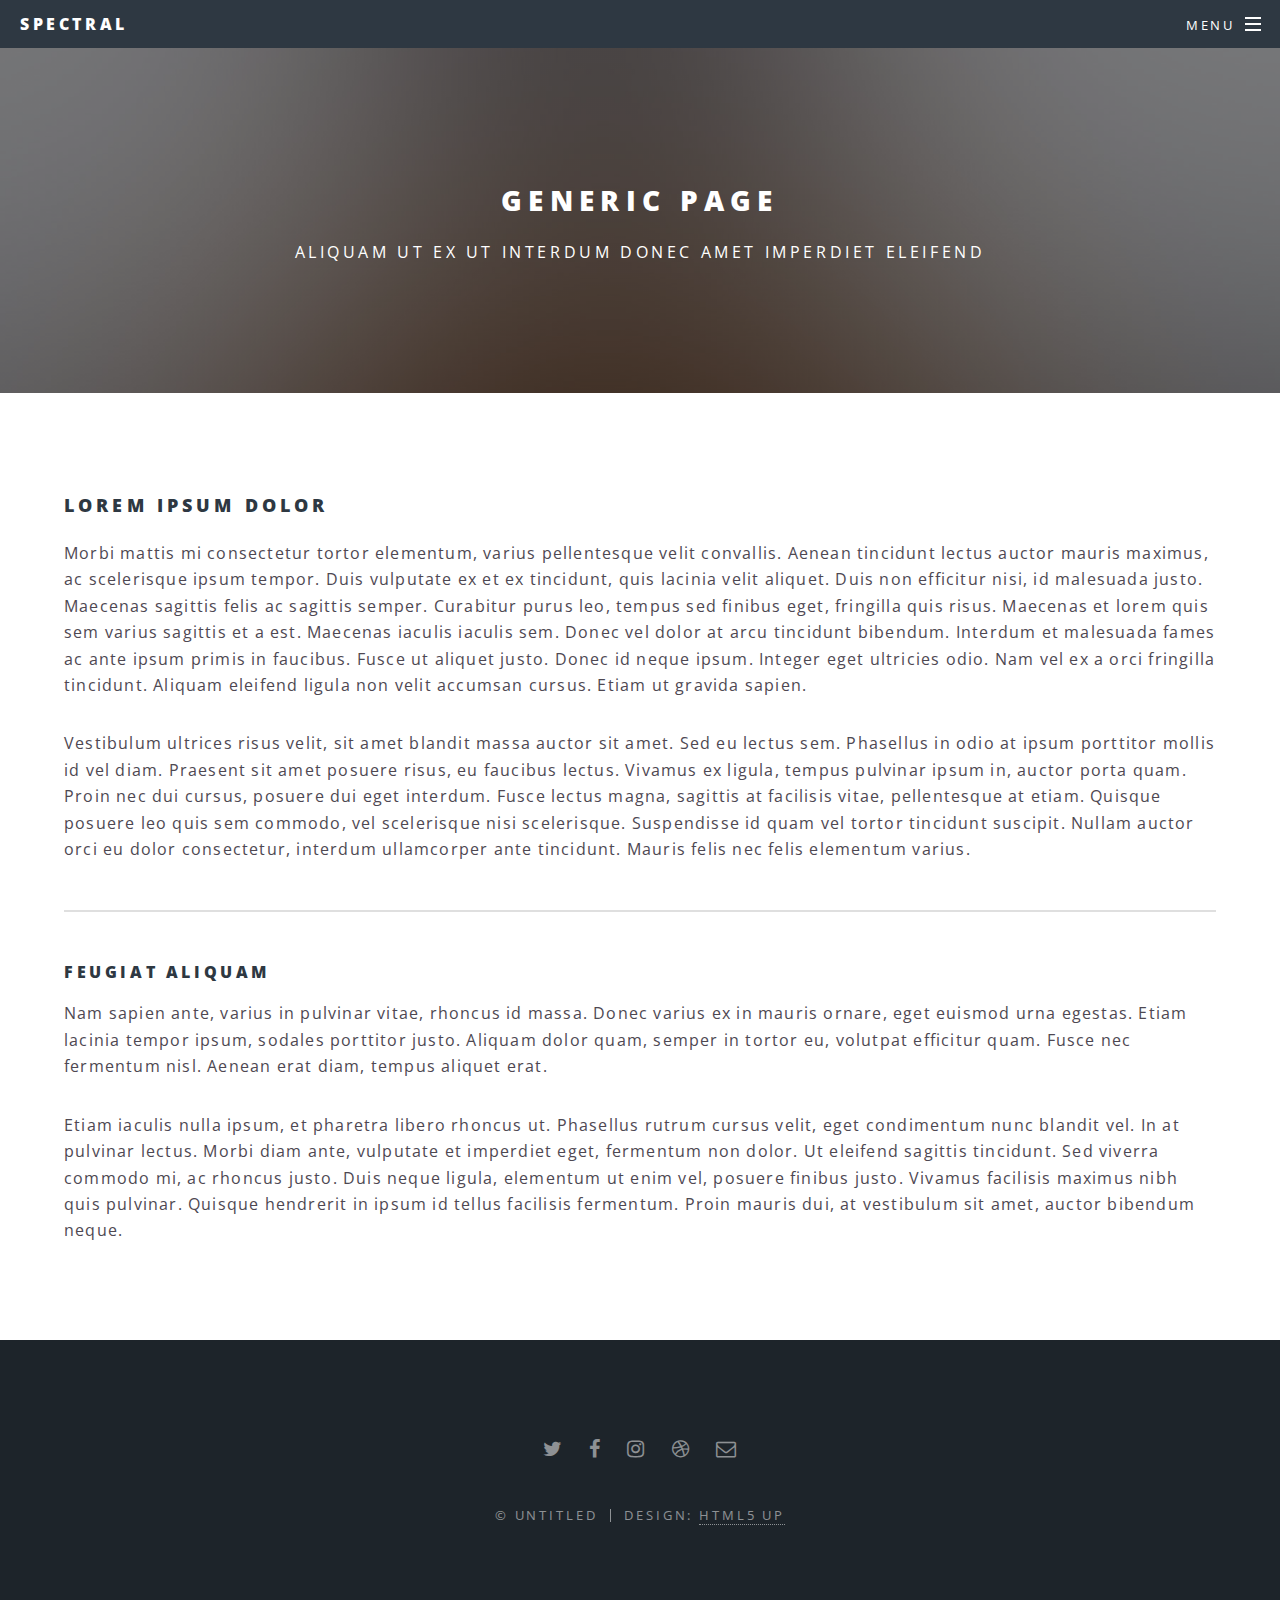
<file: generic.html>
<!DOCTYPE HTML>
<!--
	Spectral by HTML5 UP
	html5up.net | @ajlkn
	Free for personal and commercial use under the CCA 3.0 license (html5up.net/license)
-->
<html>
	<head>
		<title>Generic - Spectral by HTML5 UP</title>
		<meta charset="utf-8" />
		<meta name="viewport" content="width=device-width, initial-scale=1, user-scalable=no" />
		<link rel="stylesheet" href="assets/css/main.css" />
		<noscript><link rel="stylesheet" href="assets/css/noscript.css" /></noscript>
	</head>
	<body class="is-preload">

		<!-- Page Wrapper -->
			<div id="page-wrapper">

				<!-- Header -->
					<header id="header">
						<h1><a href="index.html">Spectral</a></h1>
						<nav id="nav">
							<ul>
								<li class="special">
									<a href="#menu" class="menuToggle"><span>Menu</span></a>
									<div id="menu">
										<ul>
											<li><a href="index.html">Home</a></li>
											<li><a href="generic.html">Generic</a></li>
											<li><a href="elements.html">Elements</a></li>
											<li><a href="#">Sign Up</a></li>
											<li><a href="#">Log In</a></li>
										</ul>
									</div>
								</li>
							</ul>
						</nav>
					</header>

				<!-- Main -->
					<article id="main">
						<header>
							<h2>Generic Page</h2>
							<p>Aliquam ut ex ut interdum donec amet imperdiet eleifend</p>
						</header>
						<section class="wrapper style5">
							<div class="inner">

								<h3>Lorem ipsum dolor</h3>
								<p>Morbi mattis mi consectetur tortor elementum, varius pellentesque velit convallis. Aenean tincidunt lectus auctor mauris maximus, ac scelerisque ipsum tempor. Duis vulputate ex et ex tincidunt, quis lacinia velit aliquet. Duis non efficitur nisi, id malesuada justo. Maecenas sagittis felis ac sagittis semper. Curabitur purus leo, tempus sed finibus eget, fringilla quis risus. Maecenas et lorem quis sem varius sagittis et a est. Maecenas iaculis iaculis sem. Donec vel dolor at arcu tincidunt bibendum. Interdum et malesuada fames ac ante ipsum primis in faucibus. Fusce ut aliquet justo. Donec id neque ipsum. Integer eget ultricies odio. Nam vel ex a orci fringilla tincidunt. Aliquam eleifend ligula non velit accumsan cursus. Etiam ut gravida sapien.</p>

								<p>Vestibulum ultrices risus velit, sit amet blandit massa auctor sit amet. Sed eu lectus sem. Phasellus in odio at ipsum porttitor mollis id vel diam. Praesent sit amet posuere risus, eu faucibus lectus. Vivamus ex ligula, tempus pulvinar ipsum in, auctor porta quam. Proin nec dui cursus, posuere dui eget interdum. Fusce lectus magna, sagittis at facilisis vitae, pellentesque at etiam. Quisque posuere leo quis sem commodo, vel scelerisque nisi scelerisque. Suspendisse id quam vel tortor tincidunt suscipit. Nullam auctor orci eu dolor consectetur, interdum ullamcorper ante tincidunt. Mauris felis nec felis elementum varius.</p>

								<hr />

								<h4>Feugiat aliquam</h4>
								<p>Nam sapien ante, varius in pulvinar vitae, rhoncus id massa. Donec varius ex in mauris ornare, eget euismod urna egestas. Etiam lacinia tempor ipsum, sodales porttitor justo. Aliquam dolor quam, semper in tortor eu, volutpat efficitur quam. Fusce nec fermentum nisl. Aenean erat diam, tempus aliquet erat.</p>

								<p>Etiam iaculis nulla ipsum, et pharetra libero rhoncus ut. Phasellus rutrum cursus velit, eget condimentum nunc blandit vel. In at pulvinar lectus. Morbi diam ante, vulputate et imperdiet eget, fermentum non dolor. Ut eleifend sagittis tincidunt. Sed viverra commodo mi, ac rhoncus justo. Duis neque ligula, elementum ut enim vel, posuere finibus justo. Vivamus facilisis maximus nibh quis pulvinar. Quisque hendrerit in ipsum id tellus facilisis fermentum. Proin mauris dui, at vestibulum sit amet, auctor bibendum neque.</p>

							</div>
						</section>
					</article>

				<!-- Footer -->
					<footer id="footer">
						<ul class="icons">
							<li><a href="#" class="icon fa-twitter"><span class="label">Twitter</span></a></li>
							<li><a href="#" class="icon fa-facebook"><span class="label">Facebook</span></a></li>
							<li><a href="#" class="icon fa-instagram"><span class="label">Instagram</span></a></li>
							<li><a href="#" class="icon fa-dribbble"><span class="label">Dribbble</span></a></li>
							<li><a href="#" class="icon fa-envelope-o"><span class="label">Email</span></a></li>
						</ul>
						<ul class="copyright">
							<li>&copy; Untitled</li><li>Design: <a href="http://html5up.net">HTML5 UP</a></li>
						</ul>
					</footer>

			</div>

		<!-- Scripts -->
			<script src="assets/js/jquery.min.js"></script>
			<script src="assets/js/jquery.scrollex.min.js"></script>
			<script src="assets/js/jquery.scrolly.min.js"></script>
			<script src="assets/js/browser.min.js"></script>
			<script src="assets/js/breakpoints.min.js"></script>
			<script src="assets/js/util.js"></script>
			<script src="assets/js/main.js"></script>

	</body>
</html>
</file>
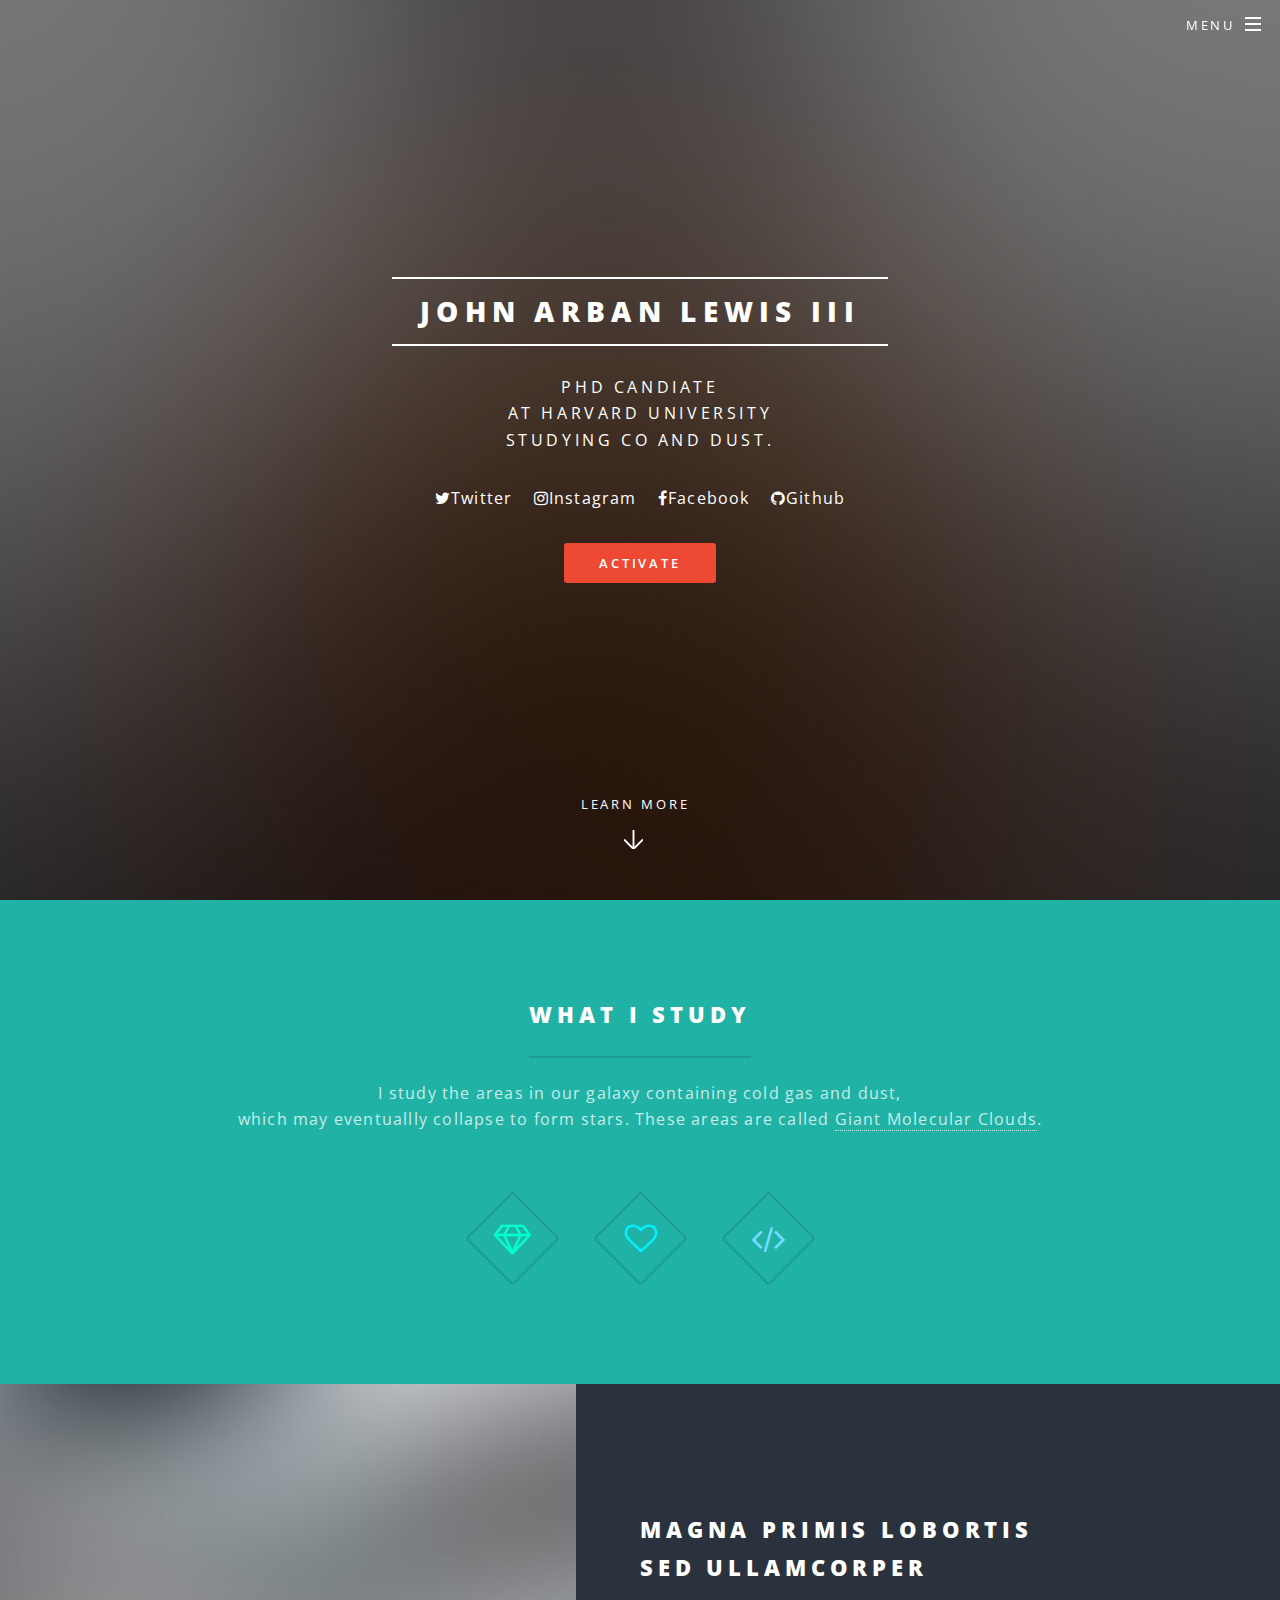
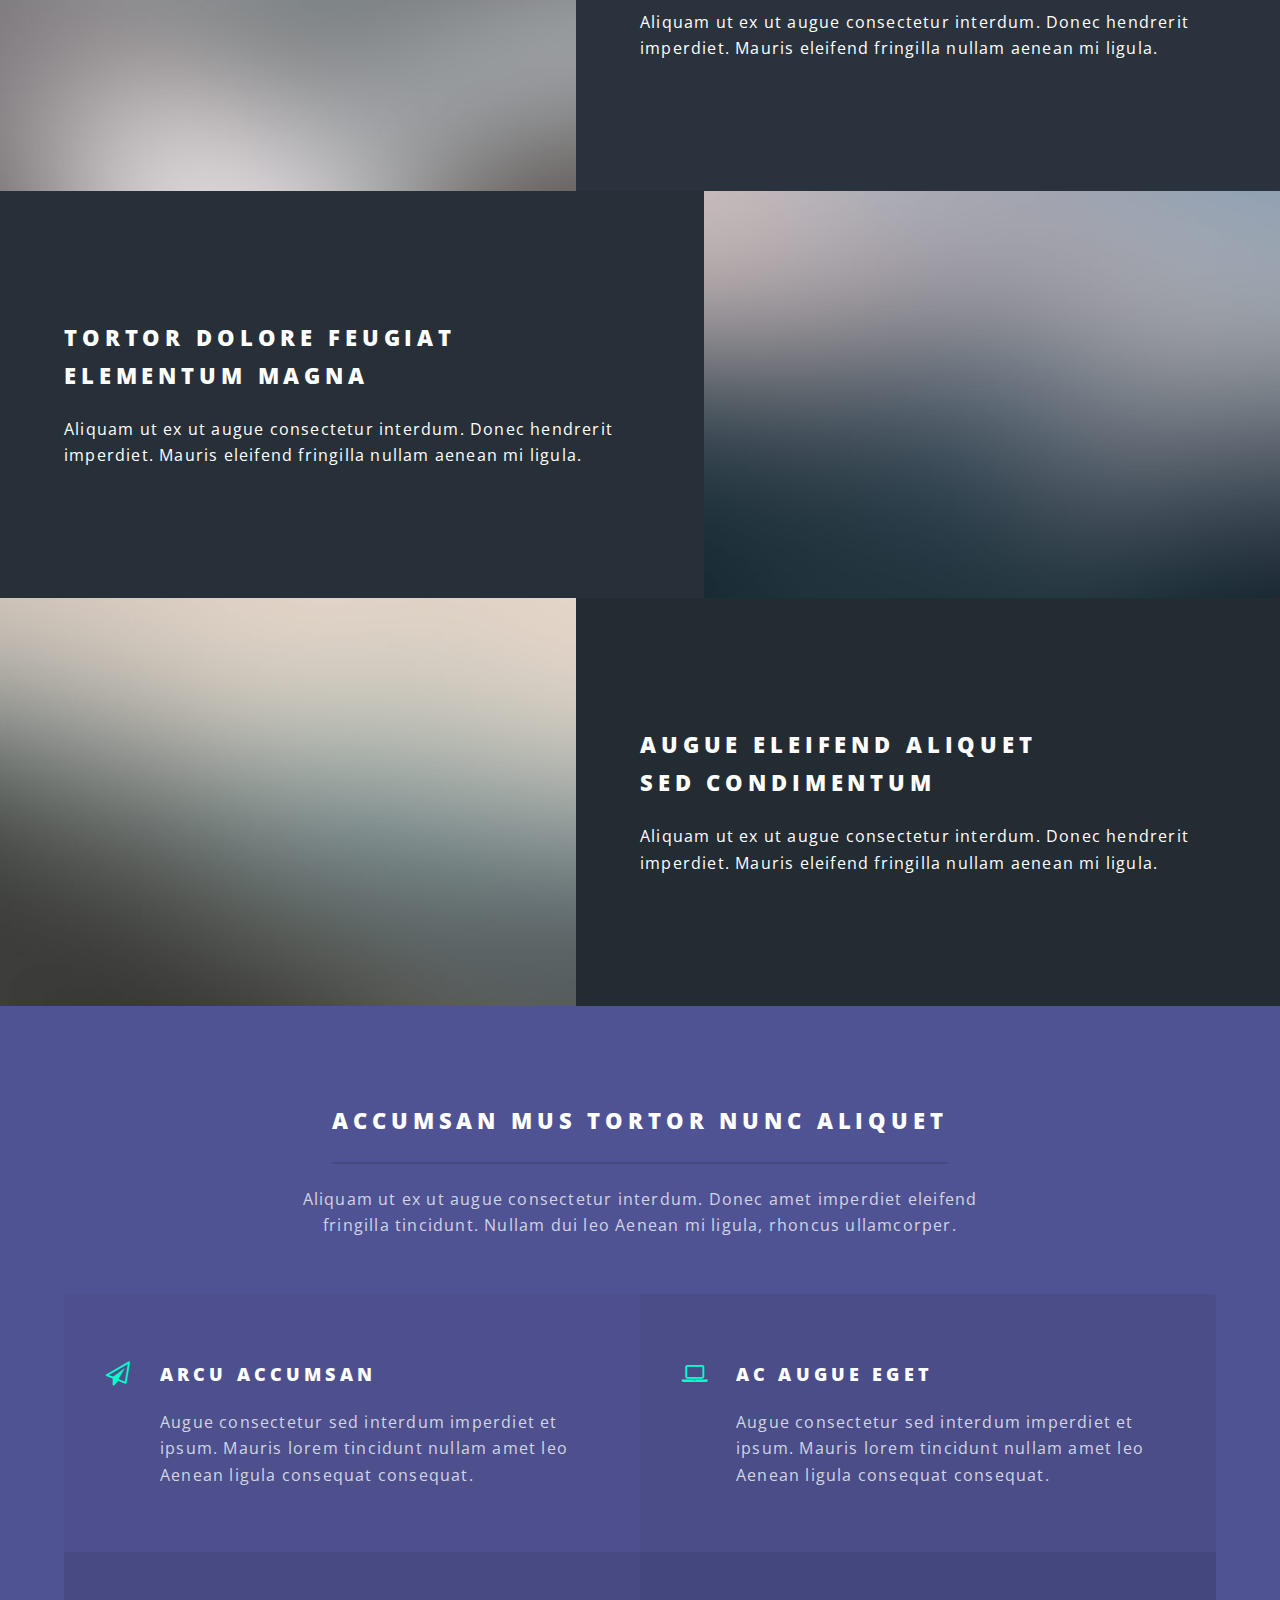
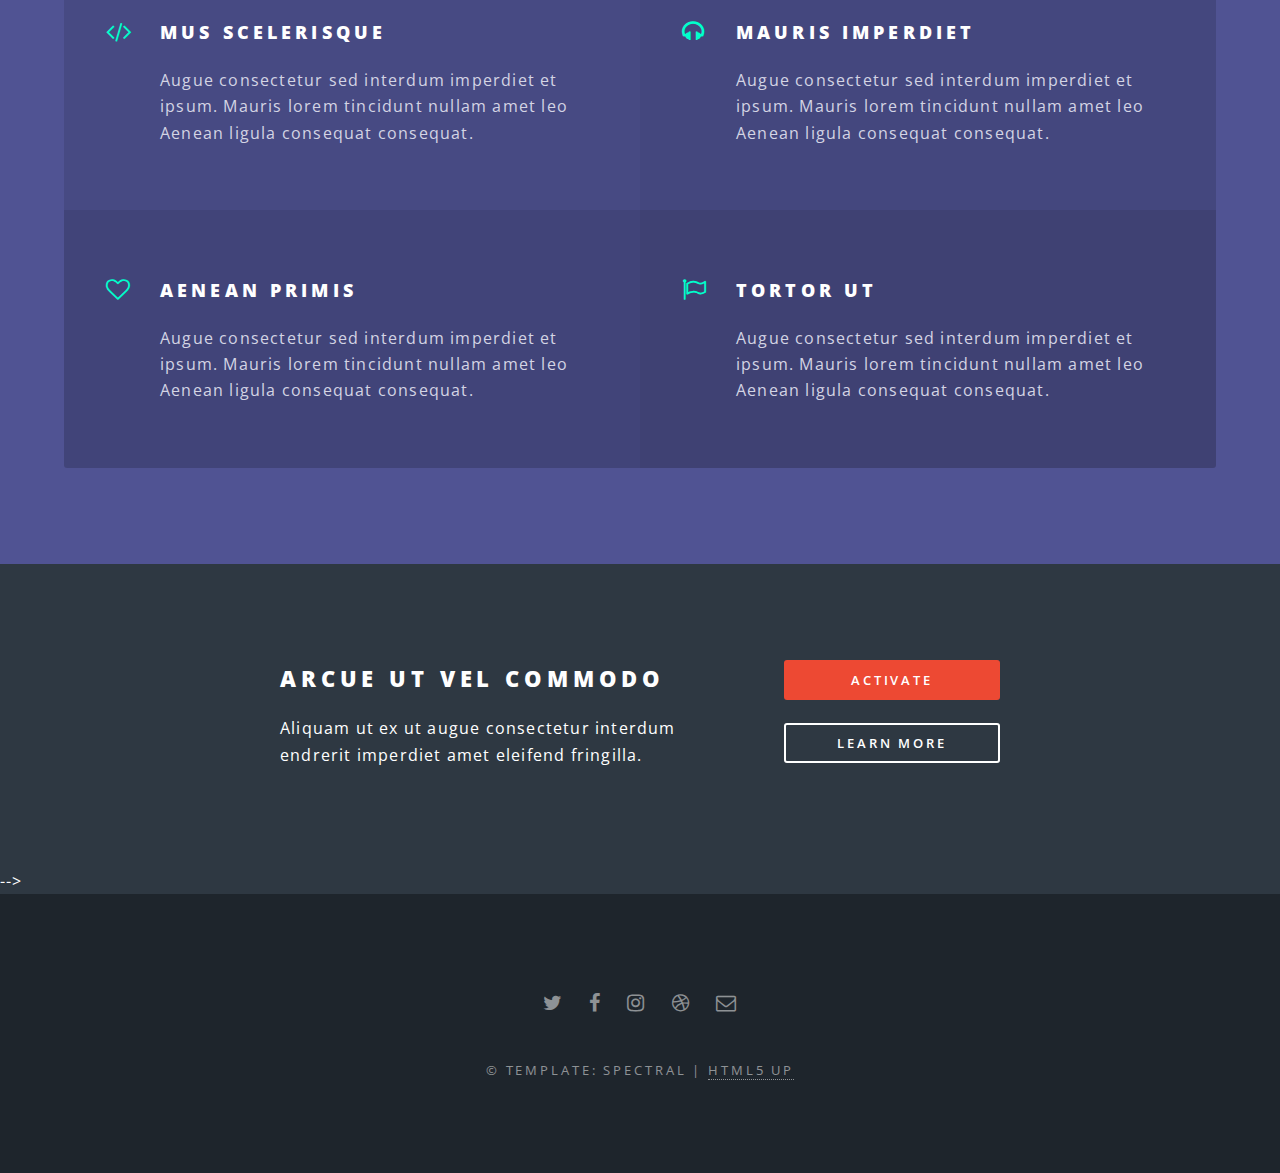
<file: old_index.html>
<!DOCTYPE HTML>
<!--
	Spectral by HTML5 UP
	html5up.net | @ajlkn
	Free for personal and commercial use under the CCA 3.0 license (html5up.net/license)
-->
<html>
	<head>
		<title>John Arban Lewis III, Astronomer</title>
		<meta charset="utf-8" />
		<meta name="view`port" content="width=device-width, initial-scale=1, user-scalable=no" />
		<link rel="stylesheet" href="assets/css/main.css" />
		<noscript><link rel="stylesheet" href="assets/css/noscript.css" /></noscript>
	</head>
	<body class="landing is-preload">

		<!-- Page Wrapper -->
			<div id="page-wrapper">

				<!-- Header -->
					<header id="header" class="alt">
						<h1><a href="index.html">John Lewis</a></h1>
						<nav id="nav">
							<ul>
								<li class="special">
									<a href="#menu" class="menuToggle"><span>Menu</span></a>
									<div id="menu">
										<ul>
											<li><a href="index.html">Home</a></li>
											<li><a href="generic.html">Research</a></li>
											<li><a href="elements.html">Teaching</a></li>
											<li><a href="outreach.html">Outreach</a></li>
											<li><a href="aboutme.html">About Me</a></li>
										</ul>
									</div>
								</li>
							</ul>
						</nav>
					</header>

				<!-- Banner -->
					<section id="banner">
						<div class="inner">
							<h2>John Arban Lewis III</h2>
							<p>PhD Candiate<br />
							at Harvard University<br />
							Studying CO and Dust</a>.</p>
							<ul class="icons">
								<li><a href="https://twitter.com/astrojthe3" class="icon fa-twitter">Twitter</a></li>
								<li><a href="https://www.instagram.com/astrojthe3" class="icon fa-instagram">Instagram</a></li>
								<li><a href="https://www.facebook.com/astrojlewis" class="icon fa-facebook">Facebook</a></li>
								<li><a href="https://www.github.com/johnarban" class="icon fa-github"></span>Github</a></li>
							</ul>
							<ul class="actions special">
								<li><a href="#" class="button primary">Activate</a></li>
							</ul>
						</div>
						<a href="#one" class="more scrolly">Learn More</a>
					</section>

<!--
				<!-- One -->
					<section id="one" class="wrapper style1 special">
						<div class="inner">
							<header class="major">
								<h2>What I study</h2>
								<p>I study the areas in our galaxy containing cold gas and dust, <br />
									which may eventuallly collapse to form stars. These areas are called <a href="http://astronomy.swin.edu.au/cosmos/M/Molecular+Cloud">Giant Molecular Clouds</a>.</p>
							</header>
							<ul class="icons major">
								<li><span class="icon fa-diamond major style1"><span class="label">Lorem</span></span></li>
								<li><span class="icon fa-heart-o major style2"><span class="label">Ipsum</span></span></li>
								<li><span class="icon fa-code major style3"><span class="label">Dolor</span></span></li>
							</ul>
						</div>
					</section>

				<!-- Two -->
					<section id="two" class="wrapper alt style2">
						<section class="spotlight">
							<div class="image"><img src="images/pic01.jpg" alt="" /></div><div class="content">
								<h2>Magna primis lobortis<br />
								sed ullamcorper</h2>
								<p>Aliquam ut ex ut augue consectetur interdum. Donec hendrerit imperdiet. Mauris eleifend fringilla nullam aenean mi ligula.</p>
							</div>
						</section>
						<section class="spotlight">
							<div class="image"><img src="images/pic02.jpg" alt="" /></div><div class="content">
								<h2>Tortor dolore feugiat<br />
								elementum magna</h2>
								<p>Aliquam ut ex ut augue consectetur interdum. Donec hendrerit imperdiet. Mauris eleifend fringilla nullam aenean mi ligula.</p>
							</div>
						</section>
						<section class="spotlight">
							<div class="image"><img src="images/pic03.jpg" alt="" /></div><div class="content">
								<h2>Augue eleifend aliquet<br />
								sed condimentum</h2>
								<p>Aliquam ut ex ut augue consectetur interdum. Donec hendrerit imperdiet. Mauris eleifend fringilla nullam aenean mi ligula.</p>
							</div>
						</section>
					</section>

				<!-- Three -->
					<section id="three" class="wrapper style3 special">
						<div class="inner">
							<header class="major">
								<h2>Accumsan mus tortor nunc aliquet</h2>
								<p>Aliquam ut ex ut augue consectetur interdum. Donec amet imperdiet eleifend<br />
								fringilla tincidunt. Nullam dui leo Aenean mi ligula, rhoncus ullamcorper.</p>
							</header>
							<ul class="features">
								<li class="icon fa-paper-plane-o">
									<h3>Arcu accumsan</h3>
									<p>Augue consectetur sed interdum imperdiet et ipsum. Mauris lorem tincidunt nullam amet leo Aenean ligula consequat consequat.</p>
								</li>
								<li class="icon fa-laptop">
									<h3>Ac Augue Eget</h3>
									<p>Augue consectetur sed interdum imperdiet et ipsum. Mauris lorem tincidunt nullam amet leo Aenean ligula consequat consequat.</p>
								</li>
								<li class="icon fa-code">
									<h3>Mus Scelerisque</h3>
									<p>Augue consectetur sed interdum imperdiet et ipsum. Mauris lorem tincidunt nullam amet leo Aenean ligula consequat consequat.</p>
								</li>
								<li class="icon fa-headphones">
									<h3>Mauris Imperdiet</h3>
									<p>Augue consectetur sed interdum imperdiet et ipsum. Mauris lorem tincidunt nullam amet leo Aenean ligula consequat consequat.</p>
								</li>
								<li class="icon fa-heart-o">
									<h3>Aenean Primis</h3>
									<p>Augue consectetur sed interdum imperdiet et ipsum. Mauris lorem tincidunt nullam amet leo Aenean ligula consequat consequat.</p>
								</li>
								<li class="icon fa-flag-o">
									<h3>Tortor Ut</h3>
									<p>Augue consectetur sed interdum imperdiet et ipsum. Mauris lorem tincidunt nullam amet leo Aenean ligula consequat consequat.</p>
								</li>
							</ul>
						</div>
					</section>

				<!-- CTA -->
					<section id="cta" class="wrapper style4">
						<div class="inner">
							<header>
								<h2>Arcue ut vel commodo</h2>
								<p>Aliquam ut ex ut augue consectetur interdum endrerit imperdiet amet eleifend fringilla.</p>
							</header>
							<ul class="actions stacked">
								<li><a href="#" class="button fit primary">Activate</a></li>
								<li><a href="#" class="button fit">Learn More</a></li>
							</ul>
						</div>
					</section>
-->

				<!-- Footer -->
					<footer id="footer">
						<ul class="icons">
							<li><a href="#" class="icon fa-twitter"><span class="label">Twitter</span></a></li>
							<li><a href="#" class="icon fa-facebook"><span class="label">Facebook</span></a></li>
							<li><a href="#" class="icon fa-instagram"><span class="label">Instagram</span></a></li>
							<li><a href="#" class="icon fa-dribbble"><span class="label">Dribbble</span></a></li>
							<li><a href="#" class="icon fa-envelope-o"><span class="label">Email</span></a></li>
						</ul>
						<ul class="copyright">
							<li>&copy; Template: Spectral | <a href="http://html5up.net">HTML5 UP</a></li>
						</ul>
					</footer>

			</div>

		<!-- Scripts -->
			<script src="assets/js/jquery.min.js"></script>
			<script src="assets/js/jquery.scrollex.min.js"></script>
			<script src="assets/js/jquery.scrolly.min.js"></script>
			<script src="assets/js/browser.min.js"></script>
			<script src="assets/js/breakpoints.min.js"></script>
			<script src="assets/js/util.js"></script>
			<script src="assets/js/main.js"></script>

	</body>
</html>
</file>
<file: assets/css/noscript.css>
/*
	Spectral by HTML5 UP
	html5up.net | @ajlkn
	Free for personal and commercial use under the CCA 3.0 license (html5up.net/license)
*/

/* Banner */

	body.is-preload #banner h2 {
		-moz-transform: none;
		-webkit-transform: none;
		-ms-transform: none;
		transform: none;
		opacity: 1;
	}

		body.is-preload #banner h2:before, body.is-preload #banner h2:after {
			width: 100%;
		}

	body.is-preload #banner .more {
		-moz-transform: none;
		-webkit-transform: none;
		-ms-transform: none;
		transform: none;
		opacity: 1;
	}

	body.is-preload #banner:after {
		opacity: 0;
	}
</file>
<file: html5up-dimension/assets/css/noscript.css>
/*
	Dimension by HTML5 UP
	html5up.net | @ajlkn
	Free for personal and commercial use under the CCA 3.0 license (html5up.net/license)
*/

/* BG */

	body.is-preload #bg:before {
		background-color: transparent;
	}

/* Header */

	body.is-preload #header {
		-moz-filter: none;
		-webkit-filter: none;
		-ms-filter: none;
		filter: none;
	}

		body.is-preload #header > * {
			opacity: 1;
		}

		body.is-preload #header .content .inner {
			max-height: none;
			padding: 3rem 2rem;
			opacity: 1;
		}

/* Main */

	#main article {
		opacity: 1;
		margin: 4rem 0 0 0;
	}
</file>
<file: assets/css/main.css>
@import url(font-awesome.min.css);
@import url("https://fonts.googleapis.com/css?family=Open+Sans:400,400italic,600,600italic,800,800italic");

/*
	Spectral by HTML5 UP
	html5up.net | @ajlkn
	Free for personal and commercial use under the CCA 3.0 license (html5up.net/license)
*/

html, body, div, span, applet, object,
iframe, h1, h2, h3, h4, h5, h6, p, blockquote,
pre, a, abbr, acronym, address, big, cite,
code, del, dfn, em, img, ins, kbd, q, s, samp,
small, strike, strong, sub, sup, tt, var, b,
u, i, center, dl, dt, dd, ol, ul, li, fieldset,
form, label, legend, table, caption, tbody,
tfoot, thead, tr, th, td, article, aside,
canvas, details, embed, figure, figcaption,
footer, header, hgroup, menu, nav, output, ruby,
section, summary, time, mark, audio, video {
	margin: 0;
	padding: 0;
	border: 0;
	font-size: 100%;
	font: inherit;
	vertical-align: baseline;}

article, aside, details, figcaption, figure,
footer, header, hgroup, menu, nav, section {
	display: block;}

body {
	line-height: 1;
}

ol, ul {
	list-style: none;
}

blockquote, q {
	quotes: none;
}

	blockquote:before, blockquote:after, q:before, q:after {
		content: '';
		content: none;
	}

table {
	border-collapse: collapse;
	border-spacing: 0;
}

body {
	-webkit-text-size-adjust: none;
}

mark {
	background-color: transparent;
	color: inherit;
}

input::-moz-focus-inner {
	border: 0;
	padding: 0;
}

input, select, textarea {
	-moz-appearance: none;
	-webkit-appearance: none;
	-ms-appearance: none;
	appearance: none;
}

/* Basic */

	@-ms-viewport {
		width: device-width;
	}

	html {
		box-sizing: border-box;
	}

	*, *:before, *:after {
		box-sizing: inherit;
	}

	body {
		background: #2e3842;
	}

		body.is-preload *, body.is-preload *:before, body.is-preload *:after {
			-moz-animation: none !important;
			-webkit-animation: none !important;
			-ms-animation: none !important;
			animation: none !important;
			-moz-transition: none !important;
			-webkit-transition: none !important;
			-ms-transition: none !important;
			transition: none !important;
		}

	body, input, select, textarea {
		color: #fff;
		font-family: "Open Sans", Helvetica, sans-serif;
		font-size: 15pt;
		font-weight: 400;
		letter-spacing: 0.075em;
		line-height: 1.65em;
	}

		@media screen and (max-width: 1680px) {

			body, input, select, textarea {
				font-size: 13pt;
			}

		}

		@media screen and (max-width: 1280px) {

			body, input, select, textarea {
				font-size: 12pt;
			}

		}

		@media screen and (max-width: 736px) {

			body, input, select, textarea {
				font-size: 11pt;
				letter-spacing: 0.0375em;
			}

		}

	a {
		-moz-transition: color 0.2s ease, border-bottom-color 0.2s ease;
		-webkit-transition: color 0.2s ease, border-bottom-color 0.2s ease;
		-ms-transition: color 0.2s ease, border-bottom-color 0.2s ease;
		transition: color 0.2s ease, border-bottom-color 0.2s ease;
		border-bottom: dotted 1px;
		color: inherit;
		text-decoration: none;
	}

		a:hover {
			border-bottom-color: transparent;
		}

	strong, b {
		color: #fff;
		font-weight: 600;
	}

	em, i {
		font-style: italic;
	}

	p {
		margin: 0 0 2em 0;
	}

	h1, h2, h3, h4, h5, h6 {
		color: #fff;
		font-weight: 800;
		letter-spacing: 0.225em;
		line-height: 1em;
		margin: 0 0 1em 0;
		text-transform: uppercase;
	}

		h1 a, h2 a, h3 a, h4 a, h5 a, h6 a {
			color: inherit;
			text-decoration: none;
		}

	h2 {
		font-size: 1.35em;
		line-height: 1.75em;
	}

		@media screen and (max-width: 736px) {

			h2 {
				font-size: 1.1em;
				line-height: 1.65em;
			}

		}

	h3 {
		font-size: 1.15em;
		line-height: 1.75em;
	}

		@media screen and (max-width: 736px) {

			h3 {
				font-size: 1em;
				line-height: 1.65em;
			}

		}

	h4 {
		font-size: 1em;
		line-height: 1.5em;
	}

	h5 {
		font-size: 0.8em;
		line-height: 1.5em;
	}

	h6 {
		font-size: 0.7em;
		line-height: 1.5em;
	}

	sub {
		font-size: 0.8em;
		position: relative;
		top: 0.5em;
	}

	sup {
		font-size: 0.8em;
		position: relative;
		top: -0.5em;
	}

	hr {
		border: 0;
		border-bottom: solid 2px #fff;
		margin: 3em 0;
	}

		hr.major {
			margin: 4.5em 0;
		}

	blockquote {
		border-left: solid 4px #fff;
		font-style: italic;
		margin: 0 0 2em 0;
		padding: 0.5em 0 0.5em 2em;
	}

	code {
		background: rgba(144, 144, 144, 0.25);
		border-radius: 3px;
		font-family: "Courier New", monospace;
		font-size: 0.9em;
		letter-spacing: 0;
		margin: 0 0.25em;
		padding: 0.25em 0.65em;
	}

	pre {
		-webkit-overflow-scrolling: touch;
		font-family: "Courier New", monospace;
		font-size: 0.9em;
		margin: 0 0 2em 0;
	}

		pre code {
			display: block;
			line-height: 1.75em;
			padding: 1em 1.5em;
			overflow-x: auto;
		}

	.align-left {
		text-align: left;
	}

	.align-center {
		text-align: center;
	}

	.align-right {
		text-align: right;
	}

/* Row */

	.row {
		display: flex;
		flex-wrap: wrap;
		box-sizing: border-box;
		align-items: stretch;
	}

		.row > * {
			box-sizing: border-box;
		}

		.row.gtr-uniform > * > :last-child {
			margin-bottom: 0;
		}

		.row.aln-left {
			justify-content: flex-start;
		}

		.row.aln-center {
			justify-content: center;
		}

		.row.aln-right {
			justify-content: flex-end;
		}

		.row.aln-top {
			align-items: flex-start;
		}

		.row.aln-middle {
			align-items: center;
		}

		.row.aln-bottom {
			align-items: flex-end;
		}

		.row > .imp {
			order: -1;
		}

		.row > .col-1 {
			width: 8.3333333333%;
		}

		.row > .off-1 {
			margin-left: 8.3333333333%;
		}

		.row > .col-2 {
			width: 16.6666666667%;
		}

		.row > .off-2 {
			margin-left: 16.6666666667%;
		}

		.row > .col-3 {
			width: 25%;
		}

		.row > .off-3 {
			margin-left: 25%;
		}

		.row > .col-4 {
			width: 33.3333333333%;
		}

		.row > .off-4 {
			margin-left: 33.3333333333%;
		}

		.row > .col-5 {
			width: 41.6666666667%;
		}

		.row > .off-5 {
			margin-left: 41.6666666667%;
		}

		.row > .col-6 {
			width: 50%;
		}

		.row > .off-6 {
			margin-left: 50%;
		}

		.row > .col-7 {
			width: 58.3333333333%;
		}

		.row > .off-7 {
			margin-left: 58.3333333333%;
		}

		.row > .col-8 {
			width: 66.6666666667%;
		}

		.row > .off-8 {
			margin-left: 66.6666666667%;
		}

		.row > .col-9 {
			width: 75%;
		}

		.row > .off-9 {
			margin-left: 75%;
		}

		.row > .col-10 {
			width: 83.3333333333%;
		}

		.row > .off-10 {
			margin-left: 83.3333333333%;
		}

		.row > .col-11 {
			width: 91.6666666667%;
		}

		.row > .off-11 {
			margin-left: 91.6666666667%;
		}

		.row > .col-12 {
			width: 100%;
		}

		.row > .off-12 {
			margin-left: 100%;
		}

		.row.gtr-0 {
			margin-top: 0;
			margin-left: 0em;
		}

			.row.gtr-0 > * {
				padding: 0 0 0 0em;
			}

			.row.gtr-0.gtr-uniform {
				margin-top: 0em;
			}

				.row.gtr-0.gtr-uniform > * {
					padding-top: 0em;
				}

		.row.gtr-25 {
			margin-top: 0;
			margin-left: -0.375em;
		}

			.row.gtr-25 > * {
				padding: 0 0 0 0.375em;
			}

			.row.gtr-25.gtr-uniform {
				margin-top: -0.375em;
			}

				.row.gtr-25.gtr-uniform > * {
					padding-top: 0.375em;
				}

		.row.gtr-50 {
			margin-top: 0;
			margin-left: -0.75em;
		}

			.row.gtr-50 > * {
				padding: 0 0 0 0.75em;
			}

			.row.gtr-50.gtr-uniform {
				margin-top: -0.75em;
			}

				.row.gtr-50.gtr-uniform > * {
					padding-top: 0.75em;
				}

		.row {
			margin-top: 0;
			margin-left: -1.5em;
		}

			.row > * {
				padding: 0 0 0 1.5em;
			}

			.row.gtr-uniform {
				margin-top: -1.5em;
			}

				.row.gtr-uniform > * {
					padding-top: 1.5em;
				}

		.row.gtr-150 {
			margin-top: 0;
			margin-left: -2.25em;
		}

			.row.gtr-150 > * {
				padding: 0 0 0 2.25em;
			}

			.row.gtr-150.gtr-uniform {
				margin-top: -2.25em;
			}

				.row.gtr-150.gtr-uniform > * {
					padding-top: 2.25em;
				}

		.row.gtr-200 {
			margin-top: 0;
			margin-left: -3em;
		}

			.row.gtr-200 > * {
				padding: 0 0 0 3em;
			}

			.row.gtr-200.gtr-uniform {
				margin-top: -3em;
			}

				.row.gtr-200.gtr-uniform > * {
					padding-top: 3em;
				}

		@media screen and (max-width: 1680px) {

			.row {
				display: flex;
				flex-wrap: wrap;
				box-sizing: border-box;
				align-items: stretch;
			}

				.row > * {
					box-sizing: border-box;
				}

				.row.gtr-uniform > * > :last-child {
					margin-bottom: 0;
				}

				.row.aln-left {
					justify-content: flex-start;
				}

				.row.aln-center {
					justify-content: center;
				}

				.row.aln-right {
					justify-content: flex-end;
				}

				.row.aln-top {
					align-items: flex-start;
				}

				.row.aln-middle {
					align-items: center;
				}

				.row.aln-bottom {
					align-items: flex-end;
				}

				.row > .imp-xlarge {
					order: -1;
				}

				.row > .col-1-xlarge {
					width: 8.3333333333%;
				}

				.row > .off-1-xlarge {
					margin-left: 8.3333333333%;
				}

				.row > .col-2-xlarge {
					width: 16.6666666667%;
				}

				.row > .off-2-xlarge {
					margin-left: 16.6666666667%;
				}

				.row > .col-3-xlarge {
					width: 25%;
				}

				.row > .off-3-xlarge {
					margin-left: 25%;
				}

				.row > .col-4-xlarge {
					width: 33.3333333333%;
				}

				.row > .off-4-xlarge {
					margin-left: 33.3333333333%;
				}

				.row > .col-5-xlarge {
					width: 41.6666666667%;
				}

				.row > .off-5-xlarge {
					margin-left: 41.6666666667%;
				}

				.row > .col-6-xlarge {
					width: 50%;
				}

				.row > .off-6-xlarge {
					margin-left: 50%;
				}

				.row > .col-7-xlarge {
					width: 58.3333333333%;
				}

				.row > .off-7-xlarge {
					margin-left: 58.3333333333%;
				}

				.row > .col-8-xlarge {
					width: 66.6666666667%;
				}

				.row > .off-8-xlarge {
					margin-left: 66.6666666667%;
				}

				.row > .col-9-xlarge {
					width: 75%;
				}

				.row > .off-9-xlarge {
					margin-left: 75%;
				}

				.row > .col-10-xlarge {
					width: 83.3333333333%;
				}

				.row > .off-10-xlarge {
					margin-left: 83.3333333333%;
				}

				.row > .col-11-xlarge {
					width: 91.6666666667%;
				}

				.row > .off-11-xlarge {
					margin-left: 91.6666666667%;
				}

				.row > .col-12-xlarge {
					width: 100%;
				}

				.row > .off-12-xlarge {
					margin-left: 100%;
				}

				.row.gtr-0 {
					margin-top: 0;
					margin-left: 0em;
				}

					.row.gtr-0 > * {
						padding: 0 0 0 0em;
					}

					.row.gtr-0.gtr-uniform {
						margin-top: 0em;
					}

						.row.gtr-0.gtr-uniform > * {
							padding-top: 0em;
						}

				.row.gtr-25 {
					margin-top: 0;
					margin-left: -0.375em;
				}

					.row.gtr-25 > * {
						padding: 0 0 0 0.375em;
					}

					.row.gtr-25.gtr-uniform {
						margin-top: -0.375em;
					}

						.row.gtr-25.gtr-uniform > * {
							padding-top: 0.375em;
						}

				.row.gtr-50 {
					margin-top: 0;
					margin-left: -0.75em;
				}

					.row.gtr-50 > * {
						padding: 0 0 0 0.75em;
					}

					.row.gtr-50.gtr-uniform {
						margin-top: -0.75em;
					}

						.row.gtr-50.gtr-uniform > * {
							padding-top: 0.75em;
						}

				.row {
					margin-top: 0;
					margin-left: -1.5em;
				}

					.row > * {
						padding: 0 0 0 1.5em;
					}

					.row.gtr-uniform {
						margin-top: -1.5em;
					}

						.row.gtr-uniform > * {
							padding-top: 1.5em;
						}

				.row.gtr-150 {
					margin-top: 0;
					margin-left: -2.25em;
				}

					.row.gtr-150 > * {
						padding: 0 0 0 2.25em;
					}

					.row.gtr-150.gtr-uniform {
						margin-top: -2.25em;
					}

						.row.gtr-150.gtr-uniform > * {
							padding-top: 2.25em;
						}

				.row.gtr-200 {
					margin-top: 0;
					margin-left: -3em;
				}

					.row.gtr-200 > * {
						padding: 0 0 0 3em;
					}

					.row.gtr-200.gtr-uniform {
						margin-top: -3em;
					}

						.row.gtr-200.gtr-uniform > * {
							padding-top: 3em;
						}

		}

		@media screen and (max-width: 1280px) {

			.row {
				display: flex;
				flex-wrap: wrap;
				box-sizing: border-box;
				align-items: stretch;
			}

				.row > * {
					box-sizing: border-box;
				}

				.row.gtr-uniform > * > :last-child {
					margin-bottom: 0;
				}

				.row.aln-left {
					justify-content: flex-start;
				}

				.row.aln-center {
					justify-content: center;
				}

				.row.aln-right {
					justify-content: flex-end;
				}

				.row.aln-top {
					align-items: flex-start;
				}

				.row.aln-middle {
					align-items: center;
				}

				.row.aln-bottom {
					align-items: flex-end;
				}

				.row > .imp-large {
					order: -1;
				}

				.row > .col-1-large {
					width: 8.3333333333%;
				}

				.row > .off-1-large {
					margin-left: 8.3333333333%;
				}

				.row > .col-2-large {
					width: 16.6666666667%;
				}

				.row > .off-2-large {
					margin-left: 16.6666666667%;
				}

				.row > .col-3-large {
					width: 25%;
				}

				.row > .off-3-large {
					margin-left: 25%;
				}

				.row > .col-4-large {
					width: 33.3333333333%;
				}

				.row > .off-4-large {
					margin-left: 33.3333333333%;
				}

				.row > .col-5-large {
					width: 41.6666666667%;
				}

				.row > .off-5-large {
					margin-left: 41.6666666667%;
				}

				.row > .col-6-large {
					width: 50%;
				}

				.row > .off-6-large {
					margin-left: 50%;
				}

				.row > .col-7-large {
					width: 58.3333333333%;
				}

				.row > .off-7-large {
					margin-left: 58.3333333333%;
				}

				.row > .col-8-large {
					width: 66.6666666667%;
				}

				.row > .off-8-large {
					margin-left: 66.6666666667%;
				}

				.row > .col-9-large {
					width: 75%;
				}

				.row > .off-9-large {
					margin-left: 75%;
				}

				.row > .col-10-large {
					width: 83.3333333333%;
				}

				.row > .off-10-large {
					margin-left: 83.3333333333%;
				}

				.row > .col-11-large {
					width: 91.6666666667%;
				}

				.row > .off-11-large {
					margin-left: 91.6666666667%;
				}

				.row > .col-12-large {
					width: 100%;
				}

				.row > .off-12-large {
					margin-left: 100%;
				}

				.row.gtr-0 {
					margin-top: 0;
					margin-left: 0em;
				}

					.row.gtr-0 > * {
						padding: 0 0 0 0em;
					}

					.row.gtr-0.gtr-uniform {
						margin-top: 0em;
					}

						.row.gtr-0.gtr-uniform > * {
							padding-top: 0em;
						}

				.row.gtr-25 {
					margin-top: 0;
					margin-left: -0.375em;
				}

					.row.gtr-25 > * {
						padding: 0 0 0 0.375em;
					}

					.row.gtr-25.gtr-uniform {
						margin-top: -0.375em;
					}

						.row.gtr-25.gtr-uniform > * {
							padding-top: 0.375em;
						}

				.row.gtr-50 {
					margin-top: 0;
					margin-left: -0.75em;
				}

					.row.gtr-50 > * {
						padding: 0 0 0 0.75em;
					}

					.row.gtr-50.gtr-uniform {
						margin-top: -0.75em;
					}

						.row.gtr-50.gtr-uniform > * {
							padding-top: 0.75em;
						}

				.row {
					margin-top: 0;
					margin-left: -1.5em;
				}

					.row > * {
						padding: 0 0 0 1.5em;
					}

					.row.gtr-uniform {
						margin-top: -1.5em;
					}

						.row.gtr-uniform > * {
							padding-top: 1.5em;
						}

				.row.gtr-150 {
					margin-top: 0;
					margin-left: -2.25em;
				}

					.row.gtr-150 > * {
						padding: 0 0 0 2.25em;
					}

					.row.gtr-150.gtr-uniform {
						margin-top: -2.25em;
					}

						.row.gtr-150.gtr-uniform > * {
							padding-top: 2.25em;
						}

				.row.gtr-200 {
					margin-top: 0;
					margin-left: -3em;
				}

					.row.gtr-200 > * {
						padding: 0 0 0 3em;
					}

					.row.gtr-200.gtr-uniform {
						margin-top: -3em;
					}

						.row.gtr-200.gtr-uniform > * {
							padding-top: 3em;
						}

		}

		@media screen and (max-width: 980px) {

			.row {
				display: flex;
				flex-wrap: wrap;
				box-sizing: border-box;
				align-items: stretch;
			}

				.row > * {
					box-sizing: border-box;
				}

				.row.gtr-uniform > * > :last-child {
					margin-bottom: 0;
				}

				.row.aln-left {
					justify-content: flex-start;
				}

				.row.aln-center {
					justify-content: center;
				}

				.row.aln-right {
					justify-content: flex-end;
				}

				.row.aln-top {
					align-items: flex-start;
				}

				.row.aln-middle {
					align-items: center;
				}

				.row.aln-bottom {
					align-items: flex-end;
				}

				.row > .imp-medium {
					order: -1;
				}

				.row > .col-1-medium {
					width: 8.3333333333%;
				}

				.row > .off-1-medium {
					margin-left: 8.3333333333%;
				}

				.row > .col-2-medium {
					width: 16.6666666667%;
				}

				.row > .off-2-medium {
					margin-left: 16.6666666667%;
				}

				.row > .col-3-medium {
					width: 25%;
				}

				.row > .off-3-medium {
					margin-left: 25%;
				}

				.row > .col-4-medium {
					width: 33.3333333333%;
				}

				.row > .off-4-medium {
					margin-left: 33.3333333333%;
				}

				.row > .col-5-medium {
					width: 41.6666666667%;
				}

				.row > .off-5-medium {
					margin-left: 41.6666666667%;
				}

				.row > .col-6-medium {
					width: 50%;
				}

				.row > .off-6-medium {
					margin-left: 50%;
				}

				.row > .col-7-medium {
					width: 58.3333333333%;
				}

				.row > .off-7-medium {
					margin-left: 58.3333333333%;
				}

				.row > .col-8-medium {
					width: 66.6666666667%;
				}

				.row > .off-8-medium {
					margin-left: 66.6666666667%;
				}

				.row > .col-9-medium {
					width: 75%;
				}

				.row > .off-9-medium {
					margin-left: 75%;
				}

				.row > .col-10-medium {
					width: 83.3333333333%;
				}

				.row > .off-10-medium {
					margin-left: 83.3333333333%;
				}

				.row > .col-11-medium {
					width: 91.6666666667%;
				}

				.row > .off-11-medium {
					margin-left: 91.6666666667%;
				}

				.row > .col-12-medium {
					width: 100%;
				}

				.row > .off-12-medium {
					margin-left: 100%;
				}

				.row.gtr-0 {
					margin-top: 0;
					margin-left: 0em;
				}

					.row.gtr-0 > * {
						padding: 0 0 0 0em;
					}

					.row.gtr-0.gtr-uniform {
						margin-top: 0em;
					}

						.row.gtr-0.gtr-uniform > * {
							padding-top: 0em;
						}

				.row.gtr-25 {
					margin-top: 0;
					margin-left: -0.375em;
				}

					.row.gtr-25 > * {
						padding: 0 0 0 0.375em;
					}

					.row.gtr-25.gtr-uniform {
						margin-top: -0.375em;
					}

						.row.gtr-25.gtr-uniform > * {
							padding-top: 0.375em;
						}

				.row.gtr-50 {
					margin-top: 0;
					margin-left: -0.75em;
				}

					.row.gtr-50 > * {
						padding: 0 0 0 0.75em;
					}

					.row.gtr-50.gtr-uniform {
						margin-top: -0.75em;
					}

						.row.gtr-50.gtr-uniform > * {
							padding-top: 0.75em;
						}

				.row {
					margin-top: 0;
					margin-left: -1.5em;
				}

					.row > * {
						padding: 0 0 0 1.5em;
					}

					.row.gtr-uniform {
						margin-top: -1.5em;
					}

						.row.gtr-uniform > * {
							padding-top: 1.5em;
						}

				.row.gtr-150 {
					margin-top: 0;
					margin-left: -2.25em;
				}

					.row.gtr-150 > * {
						padding: 0 0 0 2.25em;
					}

					.row.gtr-150.gtr-uniform {
						margin-top: -2.25em;
					}

						.row.gtr-150.gtr-uniform > * {
							padding-top: 2.25em;
						}

				.row.gtr-200 {
					margin-top: 0;
					margin-left: -3em;
				}

					.row.gtr-200 > * {
						padding: 0 0 0 3em;
					}

					.row.gtr-200.gtr-uniform {
						margin-top: -3em;
					}

						.row.gtr-200.gtr-uniform > * {
							padding-top: 3em;
						}

		}

		@media screen and (max-width: 736px) {

			.row {
				display: flex;
				flex-wrap: wrap;
				box-sizing: border-box;
				align-items: stretch;
			}

				.row > * {
					box-sizing: border-box;
				}

				.row.gtr-uniform > * > :last-child {
					margin-bottom: 0;
				}

				.row.aln-left {
					justify-content: flex-start;
				}

				.row.aln-center {
					justify-content: center;
				}

				.row.aln-right {
					justify-content: flex-end;
				}

				.row.aln-top {
					align-items: flex-start;
				}

				.row.aln-middle {
					align-items: center;
				}

				.row.aln-bottom {
					align-items: flex-end;
				}

				.row > .imp-small {
					order: -1;
				}

				.row > .col-1-small {
					width: 8.3333333333%;
				}

				.row > .off-1-small {
					margin-left: 8.3333333333%;
				}

				.row > .col-2-small {
					width: 16.6666666667%;
				}

				.row > .off-2-small {
					margin-left: 16.6666666667%;
				}

				.row > .col-3-small {
					width: 25%;
				}

				.row > .off-3-small {
					margin-left: 25%;
				}

				.row > .col-4-small {
					width: 33.3333333333%;
				}

				.row > .off-4-small {
					margin-left: 33.3333333333%;
				}

				.row > .col-5-small {
					width: 41.6666666667%;
				}

				.row > .off-5-small {
					margin-left: 41.6666666667%;
				}

				.row > .col-6-small {
					width: 50%;
				}

				.row > .off-6-small {
					margin-left: 50%;
				}

				.row > .col-7-small {
					width: 58.3333333333%;
				}

				.row > .off-7-small {
					margin-left: 58.3333333333%;
				}

				.row > .col-8-small {
					width: 66.6666666667%;
				}

				.row > .off-8-small {
					margin-left: 66.6666666667%;
				}

				.row > .col-9-small {
					width: 75%;
				}

				.row > .off-9-small {
					margin-left: 75%;
				}

				.row > .col-10-small {
					width: 83.3333333333%;
				}

				.row > .off-10-small {
					margin-left: 83.3333333333%;
				}

				.row > .col-11-small {
					width: 91.6666666667%;
				}

				.row > .off-11-small {
					margin-left: 91.6666666667%;
				}

				.row > .col-12-small {
					width: 100%;
				}

				.row > .off-12-small {
					margin-left: 100%;
				}

				.row.gtr-0 {
					margin-top: 0;
					margin-left: 0em;
				}

					.row.gtr-0 > * {
						padding: 0 0 0 0em;
					}

					.row.gtr-0.gtr-uniform {
						margin-top: 0em;
					}

						.row.gtr-0.gtr-uniform > * {
							padding-top: 0em;
						}

				.row.gtr-25 {
					margin-top: 0;
					margin-left: -0.375em;
				}

					.row.gtr-25 > * {
						padding: 0 0 0 0.375em;
					}

					.row.gtr-25.gtr-uniform {
						margin-top: -0.375em;
					}

						.row.gtr-25.gtr-uniform > * {
							padding-top: 0.375em;
						}

				.row.gtr-50 {
					margin-top: 0;
					margin-left: -0.75em;
				}

					.row.gtr-50 > * {
						padding: 0 0 0 0.75em;
					}

					.row.gtr-50.gtr-uniform {
						margin-top: -0.75em;
					}

						.row.gtr-50.gtr-uniform > * {
							padding-top: 0.75em;
						}

				.row {
					margin-top: 0;
					margin-left: -1.5em;
				}

					.row > * {
						padding: 0 0 0 1.5em;
					}

					.row.gtr-uniform {
						margin-top: -1.5em;
					}

						.row.gtr-uniform > * {
							padding-top: 1.5em;
						}

				.row.gtr-150 {
					margin-top: 0;
					margin-left: -2.25em;
				}

					.row.gtr-150 > * {
						padding: 0 0 0 2.25em;
					}

					.row.gtr-150.gtr-uniform {
						margin-top: -2.25em;
					}

						.row.gtr-150.gtr-uniform > * {
							padding-top: 2.25em;
						}

				.row.gtr-200 {
					margin-top: 0;
					margin-left: -3em;
				}

					.row.gtr-200 > * {
						padding: 0 0 0 3em;
					}

					.row.gtr-200.gtr-uniform {
						margin-top: -3em;
					}

						.row.gtr-200.gtr-uniform > * {
							padding-top: 3em;
						}

		}

		@media screen and (max-width: 480px) {

			.row {
				display: flex;
				flex-wrap: wrap;
				box-sizing: border-box;
				align-items: stretch;
			}

				.row > * {
					box-sizing: border-box;
				}

				.row.gtr-uniform > * > :last-child {
					margin-bottom: 0;
				}

				.row.aln-left {
					justify-content: flex-start;
				}

				.row.aln-center {
					justify-content: center;
				}

				.row.aln-right {
					justify-content: flex-end;
				}

				.row.aln-top {
					align-items: flex-start;
				}

				.row.aln-middle {
					align-items: center;
				}

				.row.aln-bottom {
					align-items: flex-end;
				}

				.row > .imp-xsmall {
					order: -1;
				}

				.row > .col-1-xsmall {
					width: 8.3333333333%;
				}

				.row > .off-1-xsmall {
					margin-left: 8.3333333333%;
				}

				.row > .col-2-xsmall {
					width: 16.6666666667%;
				}

				.row > .off-2-xsmall {
					margin-left: 16.6666666667%;
				}

				.row > .col-3-xsmall {
					width: 25%;
				}

				.row > .off-3-xsmall {
					margin-left: 25%;
				}

				.row > .col-4-xsmall {
					width: 33.3333333333%;
				}

				.row > .off-4-xsmall {
					margin-left: 33.3333333333%;
				}

				.row > .col-5-xsmall {
					width: 41.6666666667%;
				}

				.row > .off-5-xsmall {
					margin-left: 41.6666666667%;
				}

				.row > .col-6-xsmall {
					width: 50%;
				}

				.row > .off-6-xsmall {
					margin-left: 50%;
				}

				.row > .col-7-xsmall {
					width: 58.3333333333%;
				}

				.row > .off-7-xsmall {
					margin-left: 58.3333333333%;
				}

				.row > .col-8-xsmall {
					width: 66.6666666667%;
				}

				.row > .off-8-xsmall {
					margin-left: 66.6666666667%;
				}

				.row > .col-9-xsmall {
					width: 75%;
				}

				.row > .off-9-xsmall {
					margin-left: 75%;
				}

				.row > .col-10-xsmall {
					width: 83.3333333333%;
				}

				.row > .off-10-xsmall {
					margin-left: 83.3333333333%;
				}

				.row > .col-11-xsmall {
					width: 91.6666666667%;
				}

				.row > .off-11-xsmall {
					margin-left: 91.6666666667%;
				}

				.row > .col-12-xsmall {
					width: 100%;
				}

				.row > .off-12-xsmall {
					margin-left: 100%;
				}

				.row.gtr-0 {
					margin-top: 0;
					margin-left: 0em;
				}

					.row.gtr-0 > * {
						padding: 0 0 0 0em;
					}

					.row.gtr-0.gtr-uniform {
						margin-top: 0em;
					}

						.row.gtr-0.gtr-uniform > * {
							padding-top: 0em;
						}

				.row.gtr-25 {
					margin-top: 0;
					margin-left: -0.375em;
				}

					.row.gtr-25 > * {
						padding: 0 0 0 0.375em;
					}

					.row.gtr-25.gtr-uniform {
						margin-top: -0.375em;
					}

						.row.gtr-25.gtr-uniform > * {
							padding-top: 0.375em;
						}

				.row.gtr-50 {
					margin-top: 0;
					margin-left: -0.75em;
				}

					.row.gtr-50 > * {
						padding: 0 0 0 0.75em;
					}

					.row.gtr-50.gtr-uniform {
						margin-top: -0.75em;
					}

						.row.gtr-50.gtr-uniform > * {
							padding-top: 0.75em;
						}

				.row {
					margin-top: 0;
					margin-left: -1.5em;
				}

					.row > * {
						padding: 0 0 0 1.5em;
					}

					.row.gtr-uniform {
						margin-top: -1.5em;
					}

						.row.gtr-uniform > * {
							padding-top: 1.5em;
						}

				.row.gtr-150 {
					margin-top: 0;
					margin-left: -2.25em;
				}

					.row.gtr-150 > * {
						padding: 0 0 0 2.25em;
					}

					.row.gtr-150.gtr-uniform {
						margin-top: -2.25em;
					}

						.row.gtr-150.gtr-uniform > * {
							padding-top: 2.25em;
						}

				.row.gtr-200 {
					margin-top: 0;
					margin-left: -3em;
				}

					.row.gtr-200 > * {
						padding: 0 0 0 3em;
					}

					.row.gtr-200.gtr-uniform {
						margin-top: -3em;
					}

						.row.gtr-200.gtr-uniform > * {
							padding-top: 3em;
						}

		}

/* Section/Article */

	section.special, article.special {
		text-align: center;
	}

	header p {
		color: rgba(255, 255, 255, 0.5);
		position: relative;
		top: -0.25em;
	}

	header h3 + p {
		font-size: 1.1em;
	}

	header h4 + p,
	header h5 + p,
	header h6 + p {
		font-size: 0.9em;
	}

	header.major {
		margin: 0 0 3.5em 0;
	}

		header.major h2, header.major h3, header.major h4, header.major h5, header.major h6 {
			border-bottom: solid 2px #fff;
			display: inline-block;
			padding-bottom: 1em;
			position: relative;
		}

			header.major h2:after, header.major h3:after, header.major h4:after, header.major h5:after, header.major h6:after {
				content: '';
				display: block;
				height: 1px;
			}

		header.major p {
			color: #fff;
			top: 0;
		}

		@media screen and (max-width: 736px) {

			header.major {
				margin: 0 0 2em 0;
			}

		}

	@media screen and (max-width: 980px) {

		header br {
			display: none;
		}

	}

/* Form */

	form {
		margin: 0 0 2em 0;
	}

	label {
		color: #fff;
		display: block;
		font-size: 0.9em;
		font-weight: 600;
		margin: 0 0 1em 0;
	}

	input[type="text"],
	input[type="password"],
	input[type="email"],
	select,
	textarea {
		-moz-appearance: none;
		-webkit-appearance: none;
		-ms-appearance: none;
		appearance: none;
		background-color: rgba(144, 144, 144, 0.25);
		border-radius: 3px;
		border: none;
		color: inherit;
		display: block;
		outline: 0;
		padding: 0 1em;
		text-decoration: none;
		width: 100%;
	}

		input[type="text"]:invalid,
		input[type="password"]:invalid,
		input[type="email"]:invalid,
		select:invalid,
		textarea:invalid {
			box-shadow: none;
		}

		input[type="text"]:focus,
		input[type="password"]:focus,
		input[type="email"]:focus,
		select:focus,
		textarea:focus {
			box-shadow: 0 0 0 2px #21b2a6;
		}

	select {
		background-size: 1.25em;
		background-repeat: no-repeat;
		background-position: calc(100% - 1em) center;
		height: 2.75em;
		padding-right: 2.75em;
		text-overflow: ellipsis;
	}

		select:focus::-ms-value {
			background-color: transparent;
		}

		select::-ms-expand {
			display: none;
		}

	input[type="text"],
	input[type="password"],
	input[type="email"],
	select {
		height: 2.75em;
	}

	textarea {
		padding: 0.75em 1em;
	}

	input[type="checkbox"],
	input[type="radio"] {
		-moz-appearance: none;
		-webkit-appearance: none;
		-ms-appearance: none;
		appearance: none;
		display: block;
		float: left;
		margin-right: -2em;
		opacity: 0;
		width: 1em;
		z-index: -1;
	}

		input[type="checkbox"] + label,
		input[type="radio"] + label {
			text-decoration: none;
			color: #fff;
			cursor: pointer;
			display: inline-block;
			font-size: 1em;
			font-weight: 400;
			padding-left: 2.4em;
			padding-right: 0.75em;
			position: relative;
		}

			input[type="checkbox"] + label:before,
			input[type="radio"] + label:before {
				-moz-osx-font-smoothing: grayscale;
				-webkit-font-smoothing: antialiased;
				font-family: FontAwesome;
				font-style: normal;
				font-weight: normal;
				text-transform: none !important;
			}

			input[type="checkbox"] + label:before,
			input[type="radio"] + label:before {
				background: rgba(144, 144, 144, 0.25);
				border-radius: 3px;
				content: '';
				display: inline-block;
				height: 1.65em;
				left: 0;
				line-height: 1.58125em;
				position: absolute;
				text-align: center;
				top: 0;
				width: 1.65em;
			}

		input[type="checkbox"]:checked + label:before,
		input[type="radio"]:checked + label:before {
			background: #2e3842;
			color: #fff;
			content: '\f00c';
		}

		input[type="checkbox"]:focus + label:before,
		input[type="radio"]:focus + label:before {
			box-shadow: 0 0 0 2px #21b2a6;
		}

	input[type="checkbox"] + label:before {
		border-radius: 3px;
	}

	input[type="radio"] + label:before {
		border-radius: 100%;
	}

	::-webkit-input-placeholder {
		color: rgba(255, 255, 255, 0.5) !important;
		opacity: 1.0;
	}

	:-moz-placeholder {
		color: rgba(255, 255, 255, 0.5) !important;
		opacity: 1.0;
	}

	::-moz-placeholder {
		color: rgba(255, 255, 255, 0.5) !important;
		opacity: 1.0;
	}

	:-ms-input-placeholder {
		color: rgba(255, 255, 255, 0.5) !important;
		opacity: 1.0;
	}

/* Box */

	.box {
		border-radius: 3px;
		border: solid 2px #fff;
		margin-bottom: 2em;
		padding: 1.5em;
	}

		.box > :last-child,
		.box > :last-child > :last-child,
		.box > :last-child > :last-child > :last-child {
			margin-bottom: 0;
		}

		.box.alt {
			border: 0;
			border-radius: 0;
			padding: 0;
		}

/* Icon */

	.icon {
		text-decoration: none;
		border-bottom: none;
		position: relative;
	}

		.icon:before {
			-moz-osx-font-smoothing: grayscale;
			-webkit-font-smoothing: antialiased;
			font-family: FontAwesome;
			font-style: normal;
			font-weight: normal;
			text-transform: none !important;
		}

		.icon > .label {
			display: none;
		}

		.icon.major {
			-moz-transform: rotate(-45deg);
			-webkit-transform: rotate(-45deg);
			-ms-transform: rotate(-45deg);
			transform: rotate(-45deg);
			border-radius: 3px;
			border: solid 2px #fff;
			display: inline-block;
			font-size: 1.35em;
			height: calc(3em + 2px);
			line-height: 3em;
			text-align: center;
			width: calc(3em + 2px);
		}

			.icon.major:before {
				-moz-transform: rotate(45deg);
				-webkit-transform: rotate(45deg);
				-ms-transform: rotate(45deg);
				transform: rotate(45deg);
				display: inline-block;
				font-size: 1.5em;
			}

			@media screen and (max-width: 736px) {

				.icon.major {
					font-size: 1em;
				}

			}

		.icon.style1 {
			color: #00ffcc;
		}

		.icon.style2 {
			color: #00f0ff;
		}

		.icon.style3 {
			color: #76ddff;
		}

/* Image */

	.image {
		border-radius: 3px;
		border: 0;
		display: inline-block;
		position: relative;
	}

		.image img {
			border-radius: 3px;
			display: block;
		}

		.image.left {
			float: left;
			margin: 0 2em 2em 0;
			top: 0.25em;
		}

		.image.right {
			float: right;
			margin: 0 0 2em 2em;
			top: 0.25em;
		}

		.image.left, .image.right {
			max-width: 40%;
		}

			.image.left img, .image.right img {
				width: 100%;
			}

		.image.fit {
			display: block;
			margin: 0 0 2em 0;
			width: 100%;
		}

			.image.fit img {
				width: 100%;
			}

/* List */

	ol {
		list-style: decimal;
		margin: 0 0 2em 0;
		padding-left: 1.25em;
	}

		ol li {
			padding-left: 0.25em;
		}

	ul {
		list-style: disc;
		margin: 0 0 2em 0;
		padding-left: 1em;
	}

		ul li {
			padding-left: 0.5em;
		}

		ul.alt {
			list-style: none;
			padding-left: 0;
		}

			ul.alt li {
				border-top: solid 1px #fff;
				padding: 0.5em 0;
			}

				ul.alt li:first-child {
					border-top: 0;
					padding-top: 0;
				}

	dl {
		margin: 0 0 2em 0;
	}

/* Actions */

	ul.actions {
		display: -moz-flex;
		display: -webkit-flex;
		display: -ms-flex;
		display: flex;
		cursor: default;
		list-style: none;
		margin-left: -1em;
		padding-left: 0;
	}

		ul.actions li {
			padding: 0 0 0 1em;
			vertical-align: middle;
		}

		ul.actions.special {
			-moz-justify-content: center;
			-webkit-justify-content: center;
			-ms-justify-content: center;
			justify-content: center;
			width: 100%;
			margin-left: 0;
		}

			ul.actions.special li:first-child {
				padding-left: 0;
			}

		ul.actions.stacked {
			-moz-flex-direction: column;
			-webkit-flex-direction: column;
			-ms-flex-direction: column;
			flex-direction: column;
			margin-left: 0;
		}

			ul.actions.stacked li {
				padding: 1em 0 0 0;
			}

				ul.actions.stacked li:first-child {
					padding-top: 0;
				}

		ul.actions.fit {
			width: calc(100% + 1em);
		}

			ul.actions.fit li {
				-moz-flex-grow: 1;
				-webkit-flex-grow: 1;
				-ms-flex-grow: 1;
				flex-grow: 1;
				-moz-flex-shrink: 1;
				-webkit-flex-shrink: 1;
				-ms-flex-shrink: 1;
				flex-shrink: 1;
				width: 100%;
			}

				ul.actions.fit li > * {
					width: 100%;
				}

			ul.actions.fit.stacked {
				width: 100%;
			}

		@media screen and (max-width: 480px) {

			ul.actions:not(.fixed) {
				-moz-flex-direction: column;
				-webkit-flex-direction: column;
				-ms-flex-direction: column;
				flex-direction: column;
				margin-left: 0;
				width: 100% !important;
			}

				ul.actions:not(.fixed) li {
					-moz-flex-grow: 1;
					-webkit-flex-grow: 1;
					-ms-flex-grow: 1;
					flex-grow: 1;
					-moz-flex-shrink: 1;
					-webkit-flex-shrink: 1;
					-ms-flex-shrink: 1;
					flex-shrink: 1;
					padding: 1em 0 0 0;
					text-align: center;
					width: 100%;
				}

					ul.actions:not(.fixed) li > * {
						width: 100%;
					}

					ul.actions:not(.fixed) li:first-child {
						padding-top: 0;
					}

					ul.actions:not(.fixed) li input[type="submit"],
					ul.actions:not(.fixed) li input[type="reset"],
					ul.actions:not(.fixed) li input[type="button"],
					ul.actions:not(.fixed) li button,
					ul.actions:not(.fixed) li .button {
						width: 100%;
					}

						ul.actions:not(.fixed) li input[type="submit"].icon:before,
						ul.actions:not(.fixed) li input[type="reset"].icon:before,
						ul.actions:not(.fixed) li input[type="button"].icon:before,
						ul.actions:not(.fixed) li button.icon:before,
						ul.actions:not(.fixed) li .button.icon:before {
							margin-left: -0.5em;
						}

		}

/* Icons */

	ul.icons {
		cursor: default;
		list-style: none;
		padding-left: 0;
	}

		ul.icons li {
			display: inline-block;
			padding: 0 1em 0 0;
		}

			ul.icons li:last-child {
				padding-right: 0 !important;
			}

		ul.icons.major {
			padding: 1em 0;
		}

			ul.icons.major li {
				padding-right: 3.5em;
			}

				@media screen and (max-width: 736px) {

					ul.icons.major li {
						padding: 0 1em !important;
					}

				}

/* Table */

	.table-wrapper {
		-webkit-overflow-scrolling: touch;
		overflow-x: auto;
	}

	table {
		margin: 0 0 2em 0;
		width: 100%;
	}

		table tbody tr {
			border: solid 1px #fff;
			border-left: 0;
			border-right: 0;
		}

			table tbody tr:nth-child(2n + 1) {
				background-color: rgba(144, 144, 144, 0.25);
			}

		table td {
			padding: 0.75em 0.75em;
		}

		table th {
			color: #fff;
			font-size: 0.9em;
			font-weight: 600;
			padding: 0 0.75em 0.75em 0.75em;
			text-align: left;
		}

		table thead {
			border-bottom: solid 2px #fff;
		}

		table tfoot {
			border-top: solid 2px #fff;
		}

		table.alt {
			border-collapse: separate;
		}

			table.alt tbody tr td {
				border: solid 1px #fff;
				border-left-width: 0;
				border-top-width: 0;
			}

				table.alt tbody tr td:first-child {
					border-left-width: 1px;
				}

			table.alt tbody tr:first-child td {
				border-top-width: 1px;
			}

			table.alt thead {
				border-bottom: 0;
			}

			table.alt tfoot {
				border-top: 0;
			}

/* Button */

	input[type="submit"],
	input[type="reset"],
	input[type="button"],
	button,
	.button {
		-moz-appearance: none;
		-webkit-appearance: none;
		-ms-appearance: none;
		appearance: none;
		-moz-transition: background-color 0.2s ease-in-out, color 0.2s ease-in-out;
		-webkit-transition: background-color 0.2s ease-in-out, color 0.2s ease-in-out;
		-ms-transition: background-color 0.2s ease-in-out, color 0.2s ease-in-out;
		transition: background-color 0.2s ease-in-out, color 0.2s ease-in-out;
		background-color: transparent;
		border-radius: 3px;
		border: 0;
		box-shadow: inset 0 0 0 2px #fff;
		color: #fff;
		cursor: pointer;
		display: inline-block;
		font-size: 0.8em;
		font-weight: 600;
		height: 3.125em;
		letter-spacing: 0.225em;
		line-height: 3.125em;
		max-width: 30em;
		padding: 0 2.75em;
		text-align: center;
		text-decoration: none;
		text-transform: uppercase;
		white-space: nowrap;
		overflow: hidden;
		text-overflow: ellipsis;
	}

		input[type="submit"]:hover,
		input[type="reset"]:hover,
		input[type="button"]:hover,
		button:hover,
		.button:hover {
			background-color: rgba(144, 144, 144, 0.25);
		}

		input[type="submit"]:active,
		input[type="reset"]:active,
		input[type="button"]:active,
		button:active,
		.button:active {
			background-color: rgba(144, 144, 144, 0.5);
		}

		input[type="submit"].icon:before,
		input[type="reset"].icon:before,
		input[type="button"].icon:before,
		button.icon:before,
		.button.icon:before {
			margin-right: 0.5em;
		}

		input[type="submit"].fit,
		input[type="reset"].fit,
		input[type="button"].fit,
		button.fit,
		.button.fit {
			width: 100%;
		}

		input[type="submit"].small,
		input[type="reset"].small,
		input[type="button"].small,
		button.small,
		.button.small {
			font-size: 0.8em;
		}

		input[type="submit"].large,
		input[type="reset"].large,
		input[type="button"].large,
		button.large,
		.button.large {
			font-size: 1.35em;
		}

		input[type="submit"].primary,
		input[type="reset"].primary,
		input[type="button"].primary,
		button.primary,
		.button.primary {
			background-color: #ed4933;
			box-shadow: none !important;
			color: #ffffff !important;
		}

			input[type="submit"].primary:hover,
			input[type="reset"].primary:hover,
			input[type="button"].primary:hover,
			button.primary:hover,
			.button.primary:hover {
				background-color: #ef5e4a !important;
			}

			input[type="submit"].primary:active,
			input[type="reset"].primary:active,
			input[type="button"].primary:active,
			button.primary:active,
			.button.primary:active {
				background-color: #eb341c !important;
			}

		input[type="submit"].disabled, input[type="submit"]:disabled,
		input[type="reset"].disabled,
		input[type="reset"]:disabled,
		input[type="button"].disabled,
		input[type="button"]:disabled,
		button.disabled,
		button:disabled,
		.button.disabled,
		.button:disabled {
			pointer-events: none;
			opacity: 0.25;
		}

		@media screen and (max-width: 736px) {

			input[type="submit"],
			input[type="reset"],
			input[type="button"],
			button,
			.button {
				height: 3.75em;
				line-height: 3.75em;
			}

		}

/* Features */

	.features {
		display: -moz-flex;
		display: -webkit-flex;
		display: -ms-flex;
		display: flex;
		-moz-flex-wrap: wrap;
		-webkit-flex-wrap: wrap;
		-ms-flex-wrap: wrap;
		flex-wrap: wrap;
		-moz-justify-content: center;
		-webkit-justify-content: center;
		-ms-justify-content: center;
		justify-content: center;
		list-style: none;
		padding: 0;
		width: 100%;
	}

		.features li {
			padding: 4em 4em 2em 6em ;
			display: block;
			position: relative;
			text-align: left;
			width: 50%;
		}

			.features li:nth-child(1) {
				background-color: rgba(0, 0, 0, 0.035);
			}

			.features li:nth-child(2) {
				background-color: rgba(0, 0, 0, 0.07);
			}

			.features li:nth-child(3) {
				background-color: rgba(0, 0, 0, 0.105);
			}

			.features li:nth-child(4) {
				background-color: rgba(0, 0, 0, 0.14);
			}

			.features li:nth-child(5) {
				background-color: rgba(0, 0, 0, 0.175);
			}

			.features li:nth-child(6) {
				background-color: rgba(0, 0, 0, 0.21);
			}

			.features li:nth-child(7) {
				background-color: rgba(0, 0, 0, 0.245);
			}

			.features li:nth-child(8) {
				background-color: rgba(0, 0, 0, 0.28);
			}

			.features li:nth-child(9) {
				background-color: rgba(0, 0, 0, 0.315);
			}

			.features li:nth-child(10) {
				background-color: rgba(0, 0, 0, 0.35);
			}

			.features li:before {
				display: block;
				color: #00ffcc;
				position: absolute;
				left: 1.75em;
				top: 2.75em;
				font-size: 1.5em;
			}

			.features li:nth-child(1) {
				border-top-left-radius: 3px;
			}

			.features li:nth-child(2) {
				border-top-right-radius: 3px;
			}

			.features li:nth-last-child(1) {
				border-bottom-right-radius: 3px;
			}

			.features li:nth-last-child(2) {
				border-bottom-left-radius: 3px;
			}

			@media screen and (max-width: 980px) {

				.features li {
					padding: 3em 2em 1em 2em ;
					text-align: center;
				}

					.features li:before {
						left: 0;
						margin: 0 0 1em 0;
						position: relative;
						top: 0;
					}

			}

			@media screen and (max-width: 736px) {

				.features li {
					padding: 3em 0 1em 0 ;
					background-color: transparent !important;
					border-top: solid 2px #fff;
					width: 100%;
				}

					.features li:first-child {
						border-top: 0;
					}

			}

/* Spotlight */

	.spotlight {
		-moz-align-items: center;
		-webkit-align-items: center;
		-ms-align-items: center;
		align-items: center;
		display: -moz-flex;
		display: -webkit-flex;
		display: -ms-flex;
		display: flex;
	}

		.spotlight .image {
			-moz-order: 1;
			-webkit-order: 1;
			-ms-order: 1;
			order: 1;
			border-radius: 0;
			width: 40%;
		}

			.spotlight .image img {
				border-radius: 0;
				width: 100%;
			}

		.spotlight .content {
			padding: 2em 4em 0.1em 4em ;
			-moz-order: 2;
			-webkit-order: 2;
			-ms-order: 2;
			order: 2;
			max-width: 48em;
			width: 60%;
		}

		.spotlight:nth-child(2n) {
			-moz-flex-direction: row-reverse;
			-webkit-flex-direction: row-reverse;
			-ms-flex-direction: row-reverse;
			flex-direction: row-reverse;
		}

		.spotlight:nth-child(1) {
			background-color: rgba(0, 0, 0, 0.075);
		}

		.spotlight:nth-child(2) {
			background-color: rgba(0, 0, 0, 0.15);
		}

		.spotlight:nth-child(3) {
			background-color: rgba(0, 0, 0, 0.225);
		}

		.spotlight:nth-child(4) {
			background-color: rgba(0, 0, 0, 0.3);
		}

		.spotlight:nth-child(5) {
			background-color: rgba(0, 0, 0, 0.375);
		}

		.spotlight:nth-child(6) {
			background-color: rgba(0, 0, 0, 0.45);
		}

		.spotlight:nth-child(7) {
			background-color: rgba(0, 0, 0, 0.525);
		}

		.spotlight:nth-child(8) {
			background-color: rgba(0, 0, 0, 0.6);
		}

		.spotlight:nth-child(9) {
			background-color: rgba(0, 0, 0, 0.675);
		}

		.spotlight:nth-child(10) {
			background-color: rgba(0, 0, 0, 0.75);
		}

		@media screen and (max-width: 1280px) {

			.spotlight .image {
				width: 45%;
			}

			.spotlight .content {
				width: 55%;
			}

		}

		@media screen and (max-width: 980px) {

			.spotlight {
				display: block;
			}

				.spotlight br {
					display: none;
				}

				.spotlight .image {
					width: 100%;
				}

				.spotlight .content {
					padding: 4em 3em 2em 3em ;
					max-width: none;
					text-align: center;
					width: 100%;
				}

		}

		@media screen and (max-width: 736px) {

			.spotlight .content {
				padding: 3em 2em 1em 2em ;
			}

		}

/* Wrapper */

	.wrapper {
		padding: 6em 0 4em 0 ;
	}

		.wrapper > .inner {
			width: 60em;
			margin: 0 auto;
		}

			@media screen and (max-width: 1280px) {

				.wrapper > .inner {
					width: 90%;
				}

			}

			@media screen and (max-width: 980px) {

				.wrapper > .inner {
					width: 100%;
				}

			}

		.wrapper.alt {
			padding: 0;
		}

		.wrapper.style1 {
			background-color: #21b2a6;
			color: #c8ece9;
		}

			.wrapper.style1 strong, .wrapper.style1 b {
				color: #ffffff;
			}

			.wrapper.style1 h2, .wrapper.style1 h3, .wrapper.style1 h4, .wrapper.style1 h5, .wrapper.style1 h6 {
				color: #ffffff;
			}

			.wrapper.style1 hr {
				border-color: rgba(0, 0, 0, 0.125);
			}

			.wrapper.style1 blockquote {
				border-color: rgba(0, 0, 0, 0.125);
			}

			.wrapper.style1 code {
				background: rgba(255, 255, 255, 0.075);
			}

			.wrapper.style1 header p {
				color: #a6e0db;
			}

			.wrapper.style1 header.major h2, .wrapper.style1 header.major h3, .wrapper.style1 header.major h4, .wrapper.style1 header.major h5, .wrapper.style1 header.major h6 {
				border-color: rgba(0, 0, 0, 0.125);
			}

			.wrapper.style1 header.major p {
				color: #c8ece9;
			}

			.wrapper.style1 label {
				color: #ffffff;
			}

			.wrapper.style1 input[type="text"],
			.wrapper.style1 input[type="password"],
			.wrapper.style1 input[type="email"],
			.wrapper.style1 select,
			.wrapper.style1 textarea {
				background-color: rgba(255, 255, 255, 0.075);
			}

			.wrapper.style1 select {
				background-image: url("data:image/svg+xml;charset=utf8,%3Csvg xmlns='http://www.w3.org/2000/svg' width='40' height='40' preserveAspectRatio='none' viewBox='0 0 40 40'%3E%3Cpath d='M9.4,12.3l10.4,10.4l10.4-10.4c0.2-0.2,0.5-0.4,0.9-0.4c0.3,0,0.6,0.1,0.9,0.4l3.3,3.3c0.2,0.2,0.4,0.5,0.4,0.9 c0,0.4-0.1,0.6-0.4,0.9L20.7,31.9c-0.2,0.2-0.5,0.4-0.9,0.4c-0.3,0-0.6-0.1-0.9-0.4L4.3,17.3c-0.2-0.2-0.4-0.5-0.4-0.9 c0-0.4,0.1-0.6,0.4-0.9l3.3-3.3c0.2-0.2,0.5-0.4,0.9-0.4S9.1,12.1,9.4,12.3z' fill='rgba(0, 0, 0, 0.125)' /%3E%3C/svg%3E");
			}

				.wrapper.style1 select option {
					color: #ffffff;
					background: #21b2a6;
				}

			.wrapper.style1 input[type="checkbox"] + label,
			.wrapper.style1 input[type="radio"] + label {
				color: #c8ece9;
			}

				.wrapper.style1 input[type="checkbox"] + label:before,
				.wrapper.style1 input[type="radio"] + label:before {
					background: rgba(255, 255, 255, 0.075);
				}

			.wrapper.style1 input[type="checkbox"]:checked + label:before,
			.wrapper.style1 input[type="radio"]:checked + label:before {
				background: #ffffff;
				color: #21b2a6;
			}

			.wrapper.style1 ::-webkit-input-placeholder {
				color: #a6e0db !important;
			}

			.wrapper.style1 :-moz-placeholder {
				color: #a6e0db !important;
			}

			.wrapper.style1 ::-moz-placeholder {
				color: #a6e0db !important;
			}

			.wrapper.style1 :-ms-input-placeholder {
				color: #a6e0db !important;
			}

			.wrapper.style1 .formerize-placeholder {
				color: #a6e0db !important;
			}

			.wrapper.style1 .icon.major {
				border-color: rgba(0, 0, 0, 0.125);
			}

			.wrapper.style1 ul.alt li {
				border-color: rgba(0, 0, 0, 0.125);
			}

			.wrapper.style1 table tbody tr {
				border-color: rgba(0, 0, 0, 0.125);
			}

				.wrapper.style1 table tbody tr:nth-child(2n + 1) {
					background-color: rgba(255, 255, 255, 0.075);
				}

			.wrapper.style1 table th {
				color: #ffffff;
			}

			.wrapper.style1 table thead {
				border-color: rgba(0, 0, 0, 0.125);
			}

			.wrapper.style1 table tfoot {
				border-color: rgba(0, 0, 0, 0.125);
			}

			.wrapper.style1 table.alt tbody tr td {
				border-color: rgba(0, 0, 0, 0.125);
			}

			.wrapper.style1 input[type="submit"],
			.wrapper.style1 input[type="reset"],
			.wrapper.style1 input[type="button"],
			.wrapper.style1 button,
			.wrapper.style1 .button {
				box-shadow: inset 0 0 0 2px rgba(0, 0, 0, 0.125);
				color: #ffffff;
			}

				.wrapper.style1 input[type="submit"]:hover,
				.wrapper.style1 input[type="reset"]:hover,
				.wrapper.style1 input[type="button"]:hover,
				.wrapper.style1 button:hover,
				.wrapper.style1 .button:hover {
					background-color: rgba(255, 255, 255, 0.075);
				}

				.wrapper.style1 input[type="submit"]:active,
				.wrapper.style1 input[type="reset"]:active,
				.wrapper.style1 input[type="button"]:active,
				.wrapper.style1 button:active,
				.wrapper.style1 .button:active {
					background-color: rgba(255, 255, 255, 0.2);
				}

			@media screen and (max-width: 736px) {

				.wrapper.style1 .features li {
					border-top-color: rgba(0, 0, 0, 0.125);
				}

			}

		.wrapper.style2 {
			background-color: #2e3842;
		}

		.wrapper.style3 {
			background-color: #505393;
			color: #d3d4e4;
		}

			.wrapper.style3 strong, .wrapper.style3 b {
				color: #ffffff;
			}

			.wrapper.style3 h2, .wrapper.style3 h3, .wrapper.style3 h4, .wrapper.style3 h5, .wrapper.style3 h6 {
				color: #ffffff;
			}

			.wrapper.style3 hr {
				border-color: rgba(0, 0, 0, 0.125);
			}

			.wrapper.style3 blockquote {
				border-color: rgba(0, 0, 0, 0.125);
			}

			.wrapper.style3 code {
				background: rgba(255, 255, 255, 0.075);
			}

			.wrapper.style3 header p {
				color: #b9bad4;
			}

			.wrapper.style3 header.major h2, .wrapper.style3 header.major h3, .wrapper.style3 header.major h4, .wrapper.style3 header.major h5, .wrapper.style3 header.major h6 {
				border-color: rgba(0, 0, 0, 0.125);
			}

			.wrapper.style3 header.major p {
				color: #d3d4e4;
			}

			.wrapper.style3 label {
				color: #ffffff;
			}

			.wrapper.style3 input[type="text"],
			.wrapper.style3 input[type="password"],
			.wrapper.style3 input[type="email"],
			.wrapper.style3 select,
			.wrapper.style3 textarea {
				background-color: rgba(255, 255, 255, 0.075);
			}

			.wrapper.style3 select {
				background-image: url("data:image/svg+xml;charset=utf8,%3Csvg xmlns='http://www.w3.org/2000/svg' width='40' height='40' preserveAspectRatio='none' viewBox='0 0 40 40'%3E%3Cpath d='M9.4,12.3l10.4,10.4l10.4-10.4c0.2-0.2,0.5-0.4,0.9-0.4c0.3,0,0.6,0.1,0.9,0.4l3.3,3.3c0.2,0.2,0.4,0.5,0.4,0.9 c0,0.4-0.1,0.6-0.4,0.9L20.7,31.9c-0.2,0.2-0.5,0.4-0.9,0.4c-0.3,0-0.6-0.1-0.9-0.4L4.3,17.3c-0.2-0.2-0.4-0.5-0.4-0.9 c0-0.4,0.1-0.6,0.4-0.9l3.3-3.3c0.2-0.2,0.5-0.4,0.9-0.4S9.1,12.1,9.4,12.3z' fill='rgba(0, 0, 0, 0.125)' /%3E%3C/svg%3E");
			}

				.wrapper.style3 select option {
					color: #ffffff;
					background: #505393;
				}

			.wrapper.style3 input[type="checkbox"] + label,
			.wrapper.style3 input[type="radio"] + label {
				color: #d3d4e4;
			}

				.wrapper.style3 input[type="checkbox"] + label:before,
				.wrapper.style3 input[type="radio"] + label:before {
					background: rgba(255, 255, 255, 0.075);
				}

			.wrapper.style3 input[type="checkbox"]:checked + label:before,
			.wrapper.style3 input[type="radio"]:checked + label:before {
				background: #ffffff;
				color: #505393;
			}

			.wrapper.style3 ::-webkit-input-placeholder {
				color: #b9bad4 !important;
			}

			.wrapper.style3 :-moz-placeholder {
				color: #b9bad4 !important;
			}

			.wrapper.style3 ::-moz-placeholder {
				color: #b9bad4 !important;
			}

			.wrapper.style3 :-ms-input-placeholder {
				color: #b9bad4 !important;
			}

			.wrapper.style3 .formerize-placeholder {
				color: #b9bad4 !important;
			}

			.wrapper.style3 .icon.major {
				border-color: rgba(0, 0, 0, 0.125);
			}

			.wrapper.style3 ul.alt li {
				border-color: rgba(0, 0, 0, 0.125);
			}

			.wrapper.style3 table tbody tr {
				border-color: rgba(0, 0, 0, 0.125);
			}

				.wrapper.style3 table tbody tr:nth-child(2n + 1) {
					background-color: rgba(255, 255, 255, 0.075);
				}

			.wrapper.style3 table th {
				color: #ffffff;
			}

			.wrapper.style3 table thead {
				border-color: rgba(0, 0, 0, 0.125);
			}

			.wrapper.style3 table tfoot {
				border-color: rgba(0, 0, 0, 0.125);
			}

			.wrapper.style3 table.alt tbody tr td {
				border-color: rgba(0, 0, 0, 0.125);
			}

			.wrapper.style3 input[type="submit"],
			.wrapper.style3 input[type="reset"],
			.wrapper.style3 input[type="button"],
			.wrapper.style3 button,
			.wrapper.style3 .button {
				box-shadow: inset 0 0 0 2px rgba(0, 0, 0, 0.125);
				color: #ffffff;
			}

				.wrapper.style3 input[type="submit"]:hover,
				.wrapper.style3 input[type="reset"]:hover,
				.wrapper.style3 input[type="button"]:hover,
				.wrapper.style3 button:hover,
				.wrapper.style3 .button:hover {
					background-color: rgba(255, 255, 255, 0.075);
				}

				.wrapper.style3 input[type="submit"]:active,
				.wrapper.style3 input[type="reset"]:active,
				.wrapper.style3 input[type="button"]:active,
				.wrapper.style3 button:active,
				.wrapper.style3 .button:active {
					background-color: rgba(255, 255, 255, 0.2);
				}

			@media screen and (max-width: 736px) {

				.wrapper.style3 .features li {
					border-top-color: rgba(0, 0, 0, 0.125);
				}

			}

		.wrapper.style4 {
			background-color: transparent;
		}

		.wrapper.style5 {
			background-color: #ffffff;
			color: #4E4852;
		}

			.wrapper.style5 strong, .wrapper.style5 b {
				color: #2E3842;
			}

			.wrapper.style5 h2, .wrapper.style5 h3, .wrapper.style5 h4, .wrapper.style5 h5, .wrapper.style5 h6 {
				color: #2E3842;
			}

			.wrapper.style5 hr {
				border-color: #dfdfdf;
			}

			.wrapper.style5 blockquote {
				border-color: #dfdfdf;
			}

			.wrapper.style5 code {
				background: rgba(0, 0, 0, 0.0375);
			}

			.wrapper.style5 header p {
				color: #8E8892;
			}

			.wrapper.style5 header.major h2, .wrapper.style5 header.major h3, .wrapper.style5 header.major h4, .wrapper.style5 header.major h5, .wrapper.style5 header.major h6 {
				border-color: #dfdfdf;
			}

			.wrapper.style5 header.major p {
				color: #4E4852;
			}

			.wrapper.style5 label {
				color: #2E3842;
			}

			.wrapper.style5 input[type="text"],
			.wrapper.style5 input[type="password"],
			.wrapper.style5 input[type="email"],
			.wrapper.style5 select,
			.wrapper.style5 textarea {
				background-color: rgba(0, 0, 0, 0.0375);
			}

			.wrapper.style5 select {
				background-image: url("data:image/svg+xml;charset=utf8,%3Csvg xmlns='http://www.w3.org/2000/svg' width='40' height='40' preserveAspectRatio='none' viewBox='0 0 40 40'%3E%3Cpath d='M9.4,12.3l10.4,10.4l10.4-10.4c0.2-0.2,0.5-0.4,0.9-0.4c0.3,0,0.6,0.1,0.9,0.4l3.3,3.3c0.2,0.2,0.4,0.5,0.4,0.9 c0,0.4-0.1,0.6-0.4,0.9L20.7,31.9c-0.2,0.2-0.5,0.4-0.9,0.4c-0.3,0-0.6-0.1-0.9-0.4L4.3,17.3c-0.2-0.2-0.4-0.5-0.4-0.9 c0-0.4,0.1-0.6,0.4-0.9l3.3-3.3c0.2-0.2,0.5-0.4,0.9-0.4S9.1,12.1,9.4,12.3z' fill='%23dfdfdf' /%3E%3C/svg%3E");
			}

				.wrapper.style5 select option {
					color: #2E3842;
					background: #ffffff;
				}

			.wrapper.style5 input[type="checkbox"] + label,
			.wrapper.style5 input[type="radio"] + label {
				color: #4E4852;
			}

				.wrapper.style5 input[type="checkbox"] + label:before,
				.wrapper.style5 input[type="radio"] + label:before {
					background: rgba(0, 0, 0, 0.0375);
				}

			.wrapper.style5 input[type="checkbox"]:checked + label:before,
			.wrapper.style5 input[type="radio"]:checked + label:before {
				background: #2E3842;
				color: #ffffff;
			}

			.wrapper.style5 ::-webkit-input-placeholder {
				color: #8E8892 !important;
			}

			.wrapper.style5 :-moz-placeholder {
				color: #8E8892 !important;
			}

			.wrapper.style5 ::-moz-placeholder {
				color: #8E8892 !important;
			}

			.wrapper.style5 :-ms-input-placeholder {
				color: #8E8892 !important;
			}

			.wrapper.style5 .formerize-placeholder {
				color: #8E8892 !important;
			}

			.wrapper.style5 .icon.major {
				border-color: #dfdfdf;
			}

			.wrapper.style5 ul.alt li {
				border-color: #dfdfdf;
			}

			.wrapper.style5 table tbody tr {
				border-color: #dfdfdf;
			}

				.wrapper.style5 table tbody tr:nth-child(2n + 1) {
					background-color: rgba(0, 0, 0, 0.0375);
				}

			.wrapper.style5 table th {
				color: #2E3842;
			}

			.wrapper.style5 table thead {
				border-color: #dfdfdf;
			}

			.wrapper.style5 table tfoot {
				border-color: #dfdfdf;
			}

			.wrapper.style5 table.alt tbody tr td {
				border-color: #dfdfdf;
			}

			.wrapper.style5 input[type="submit"],
			.wrapper.style5 input[type="reset"],
			.wrapper.style5 input[type="button"],
			.wrapper.style5 button,
			.wrapper.style5 .button {
				box-shadow: inset 0 0 0 2px #dfdfdf;
				color: #2E3842;
			}

				.wrapper.style5 input[type="submit"]:hover,
				.wrapper.style5 input[type="reset"]:hover,
				.wrapper.style5 input[type="button"]:hover,
				.wrapper.style5 button:hover,
				.wrapper.style5 .button:hover {
					background-color: rgba(0, 0, 0, 0.0375);
				}

				.wrapper.style5 input[type="submit"]:active,
				.wrapper.style5 input[type="reset"]:active,
				.wrapper.style5 input[type="button"]:active,
				.wrapper.style5 button:active,
				.wrapper.style5 .button:active {
					background-color: rgba(0, 0, 0, 0.1);
				}

			@media screen and (max-width: 736px) {

				.wrapper.style5 .features li {
					border-top-color: #dfdfdf;
				}

			}

		@media screen and (max-width: 980px) {

			.wrapper {
				padding: 4em 3em 2em 3em ;
			}

		}

		@media screen and (max-width: 736px) {

			.wrapper {
				padding: 3em 2em 1em 2em ;
			}

		}

/* Page Wrapper + Menu */

	#page-wrapper {
		-moz-transition: opacity 0.5s ease;
		-webkit-transition: opacity 0.5s ease;
		-ms-transition: opacity 0.5s ease;
		transition: opacity 0.5s ease;
		opacity: 1;
		padding-top: 3em;
	}

		#page-wrapper:before {
			background: rgba(0, 0, 0, 0);
			content: '';
			display: block;
			display: none;
			height: 100%;
			left: 0;
			position: fixed;
			top: 0;
			width: 100%;
			z-index: 10001;
		}

	#menu {
		-moz-transform: translateX(20em);
		-webkit-transform: translateX(20em);
		-ms-transform: translateX(20em);
		transform: translateX(20em);
		-moz-transition: -moz-transform 0.5s ease;
		-webkit-transition: -webkit-transform 0.5s ease;
		-ms-transition: -ms-transform 0.5s ease;
		transition: transform 0.5s ease;
		-webkit-overflow-scrolling: touch;
		background: #21b2a6;
		color: #ffffff;
		height: 100%;
		max-width: 80%;
		overflow-y: auto;
		padding: 3em 2em;
		position: fixed;
		right: 0;
		top: 0;
		width: 20em;
		z-index: 10002;
	}

		#menu ul {
			list-style: none;
			padding: 0;
		}

			#menu ul > li {
				border-top: solid 1px rgba(0, 0, 0, 0.125);
				margin: 0.5em 0 0 0;
				padding: 0.5em 0 0 0;
			}

				#menu ul > li:first-child {
					border-top: 0 !important;
					margin-top: 0 !important;
					padding-top: 0 !important;
				}

				#menu ul > li > a {
					border: 0;
					color: inherit;
					display: block;
					font-size: 0.8em;
					letter-spacing: 0.225em;
					outline: 0;
					text-decoration: none;
					text-transform: uppercase;
				}

					@media screen and (max-width: 736px) {

						#menu ul > li > a {
							line-height: 3em;
						}

					}

		#menu .close {
			background-image: url("images/close.svg");
			background-position: 4.85em 1em;
			background-repeat: no-repeat;
			border: 0;
			cursor: pointer;
			display: block;
			height: 3em;
			position: absolute;
			right: 0;
			top: 0;
			vertical-align: middle;
			width: 7em;
		}

		@media screen and (max-width: 736px) {

			#menu {
				padding: 3em 1.5em;
			}

		}

	body.is-menu-visible #page-wrapper {
		opacity: 0.35;
	}

		body.is-menu-visible #page-wrapper:before {
			display: block;
		}

	body.is-menu-visible #menu {
		-moz-transform: translateX(0);
		-webkit-transform: translateX(0);
		-ms-transform: translateX(0);
		transform: translateX(0);
	}

/* Header */

	#header {
		-moz-transition: background-color 0.2s ease;
		-webkit-transition: background-color 0.2s ease;
		-ms-transition: background-color 0.2s ease;
		transition: background-color 0.2s ease;
		background: #2e3842;
		height: 3em;
		left: 0;
		line-height: 3em;
		position: fixed;
		top: 0;
		width: 100%;
		z-index: 10000;
	}

		#header h1 {
			-moz-transition: opacity 0.2s ease;
			-webkit-transition: opacity 0.2s ease;
			-ms-transition: opacity 0.2s ease;
			transition: opacity 0.2s ease;
			height: inherit;
			left: 1.25em;
			line-height: inherit;
			position: absolute;
			top: 0;
		}

			#header h1 a {
				border: 0;
				display: block;
				height: inherit;
				line-height: inherit;
			}

				@media screen and (max-width: 736px) {

					#header h1 a {
						font-size: 0.8em;
					}

				}

		#header nav {
			height: inherit;
			line-height: inherit;
			position: absolute;
			right: 0;
			top: 0;
		}

			#header nav > ul {
				list-style: none;
				margin: 0;
				padding: 0;
				white-space: nowrap;
			}

				#header nav > ul > li {
					display: inline-block;
					padding: 0;
				}

					#header nav > ul > li > a {
						border: 0;
						color: #fff;
						display: block;
						font-size: 0.8em;
						letter-spacing: 0.225em;
						padding: 0 1.5em;
						text-transform: uppercase;
					}

						#header nav > ul > li > a.menuToggle {
							outline: 0;
							position: relative;
						}

							#header nav > ul > li > a.menuToggle:after {
								background-image: url("images/bars.svg");
								background-position: right center;
								background-repeat: no-repeat;
								content: '';
								display: inline-block;
								height: 3.75em;
								vertical-align: top;
								width: 2em;
							}

							@media screen and (max-width: 736px) {

								#header nav > ul > li > a.menuToggle {
									padding: 0 1.5em;
								}

									#header nav > ul > li > a.menuToggle span {
										display: none;
									}

							}

						@media screen and (max-width: 736px) {

							#header nav > ul > li > a {
								padding: 0 0 0 1.5em;
							}

						}

					#header nav > ul > li:first-child {
						margin-left: 0;
					}

		#header.alt {
			background: transparent;
		}

			#header.alt h1 {
				pointer-events: none;
				opacity: 0;
			}

/* Banner */

	#banner {
		display: -moz-flex;
		display: -webkit-flex;
		display: -ms-flex;
		display: flex;
		-moz-flex-direction: column;
		-webkit-flex-direction: column;
		-ms-flex-direction: column;
		flex-direction: column;
		-moz-justify-content: center;
		-webkit-justify-content: center;
		-ms-justify-content: center;
		justify-content: center;
		cursor: default;
		height: 100vh;
		min-height: 35em;
		overflow: hidden;
		position: relative;
		text-align: center;
	}

		#banner h2 {
			-moz-transform: scale(1);
			-webkit-transform: scale(1);
			-ms-transform: scale(1);
			transform: scale(1);
			-moz-transition: -moz-transform 0.5s ease, opacity 0.5s ease;
			-webkit-transition: -webkit-transform 0.5s ease, opacity 0.5s ease;
			-ms-transition: -ms-transform 0.5s ease, opacity 0.5s ease;
			transition: transform 0.5s ease, opacity 0.5s ease;
			display: inline-block;
			font-size: 1.75em;
			opacity: 1;
			padding: 0.35em 1em;
			position: relative;
			z-index: 1;
		}

			#banner h2:before, #banner h2:after {
				-moz-transition: width 0.85s ease;
				-webkit-transition: width 0.85s ease;
				-ms-transition: width 0.85s ease;
				transition: width 0.85s ease;
				-moz-transition-delay: 0.25s;
				-webkit-transition-delay: 0.25s;
				-ms-transition-delay: 0.25s;
				transition-delay: 0.25s;
				background: #fff;
				content: '';
				display: block;
				height: 2px;
				position: absolute;
				width: 100%;
			}

			#banner h2:before {
				top: 0;
				left: 0;
			}

			#banner h2:after {
				bottom: 0;
				right: 0;
			}

		#banner p {
			letter-spacing: 0.225em;
			text-transform: uppercase;
		}

			#banner p a {
				color: inherit;
			}

		#banner .more {
			-moz-transition: -moz-transform 0.75s ease, opacity 0.75s ease;
			-webkit-transition: -webkit-transform 0.75s ease, opacity 0.75s ease;
			-ms-transition: -ms-transform 0.75s ease, opacity 0.75s ease;
			transition: transform 0.75s ease, opacity 0.75s ease;
			-moz-transition-delay: 3.5s;
			-webkit-transition-delay: 3.5s;
			-ms-transition-delay: 3.5s;
			transition-delay: 3.5s;
			-moz-transform: translateY(0);
			-webkit-transform: translateY(0);
			-ms-transform: translateY(0);
			transform: translateY(0);
			border: none;
			bottom: 0;
			color: inherit;
			font-size: 0.8em;
			height: 8.5em;
			left: 50%;
			letter-spacing: 0.225em;
			margin-left: -8.5em;
			opacity: 1;
			outline: 0;
			padding-left: 0.225em;
			position: absolute;
			text-align: center;
			text-transform: uppercase;
			width: 16em;
			z-index: 1;
		}

			#banner .more:after {
				background-image: url("images/arrow.svg");
				background-position: center;
				background-repeat: no-repeat;
				background-size: contain;
				bottom: 4em;
				content: '';
				display: block;
				height: 1.5em;
				left: 50%;
				margin: 0 0 0 -0.75em;
				position: absolute;
				width: 1.5em;
			}

		#banner:after {
			pointer-events: none;
			-moz-transition: opacity 3s ease-in-out;
			-webkit-transition: opacity 3s ease-in-out;
			-ms-transition: opacity 3s ease-in-out;
			transition: opacity 3s ease-in-out;
			-moz-transition-delay: 1.25s;
			-webkit-transition-delay: 1.25s;
			-ms-transition-delay: 1.25s;
			transition-delay: 1.25s;
			content: '';
			background: #2e3842;
			display: block;
			width: 100%;
			height: 100%;
			position: absolute;
			left: 0;
			top: 0;
			opacity: 0;
		}

		@media screen and (max-width: 736px) {

			#banner {
				padding: 7em 3em 5em 3em ;
				height: auto;
				min-height: 0;
			}

				#banner h2 {
					font-size: 1.25em;
				}

				#banner br {
					display: none;
				}

				#banner .more {
					display: none;
				}

		}

	body.is-preload #banner h2 {
		-moz-transform: scale(0.95);
		-webkit-transform: scale(0.95);
		-ms-transform: scale(0.95);
		transform: scale(0.95);
		opacity: 0;
	}

		body.is-preload #banner h2:before, body.is-preload #banner h2:after {
			width: 0;
		}

	body.is-preload #banner .more {
		-moz-transform: translateY(8.5em);
		-webkit-transform: translateY(8.5em);
		-ms-transform: translateY(8.5em);
		transform: translateY(8.5em);
		opacity: 0;
	}

	body.is-preload #banner:after {
		opacity: 1;
	}

/* CTA */

	#cta .inner {
		display: -moz-flex;
		display: -webkit-flex;
		display: -ms-flex;
		display: flex;
		max-width: 45em;
	}

		#cta .inner header {
			-moz-order: 1;
			-webkit-order: 1;
			-ms-order: 1;
			order: 1;
			padding-right: 3em;
			width: 70%;
		}

			#cta .inner header p {
				color: inherit;
			}

		#cta .inner .actions {
			-moz-order: 2;
			-webkit-order: 2;
			-ms-order: 2;
			order: 2;
			width: 30%;
		}

		@media screen and (max-width: 980px) {

			#cta .inner {
				display: block;
				text-align: center;
			}

				#cta .inner header {
					padding-right: 0;
					width: 100%;
				}

				#cta .inner .actions {
					margin-left: auto;
					margin-right: auto;
					max-width: 20em;
					width: 100%;
				}

		}

		@media screen and (max-width: 736px) {

			#cta .inner .actions {
				max-width: none;
			}

		}

/* Main */

	#main > header {
		padding: 12em 0 10em 0 ;
		background-image: -moz-linear-gradient(top, rgba(0,0,0,0.5), rgba(0,0,0,0.5)), url("../../images/banner.jpg");
		background-image: -webkit-linear-gradient(top, rgba(0,0,0,0.5), rgba(0,0,0,0.5)), url("../../images/banner.jpg");
		background-image: -ms-linear-gradient(top, rgba(0,0,0,0.5), rgba(0,0,0,0.5)), url("../../images/banner.jpg");
		background-image: linear-gradient(top, rgba(0,0,0,0.5), rgba(0,0,0,0.5)), url("../../images/banner.jpg");
		background-attachment: fixed;
		background-position: center center;
		background-repeat: no-repeat;
		background-size: cover;
		text-align: center;
	}

		#main > header h2 {
			font-size: 1.75em;
			margin: 0 0 0.5em 0;
		}

		#main > header p {
			color: inherit;
			letter-spacing: 0.225em;
			text-transform: uppercase;
			top: 0;
		}

			#main > header p a {
				color: inherit;
			}

		@media screen and (max-width: 1680px) {

			#main > header {
				padding: 10em 0 8em 0 ;
			}

		}

		@media screen and (max-width: 1280px) {

			#main > header {
				padding: 8em 3em 6em 3em ;
			}

		}

		@media screen and (max-width: 980px) {

			#main > header {
				padding: 10em 3em 8em 3em ;
			}

		}

		@media screen and (max-width: 736px) {

			#main > header {
				padding: 5em 3em 3em 3em ;
			}

				#main > header h2 {
					font-size: 1.25em;
					margin: 0 0 1em 0;
				}

		}

	body.is-mobile #main > header {
		background-attachment: scroll;
	}

/* Footer */

	#footer {
		padding: 6em 0 4em 0 ;
		background-color: #1d242a;
		text-align: center;
	}

		#footer .icons {
			font-size: 1.25em;
		}

			#footer .icons a {
				color: rgba(255, 255, 255, 0.5);
			}

				#footer .icons a:hover {
					color: #fff;
				}

		#footer .copyright {
			color: rgba(255, 255, 255, 0.5);
			font-size: 0.8em;
			letter-spacing: 0.225em;
			list-style: none;
			padding: 0;
			text-transform: uppercase;
		}

			#footer .copyright li {
				border-left: solid 1px rgba(255, 255, 255, 0.5);
				display: inline-block;
				line-height: 1em;
				margin-left: 1em;
				padding-left: 1em;
			}

				#footer .copyright li:first-child {
					border-left: 0;
					margin-left: 0;
					padding-left: 0;
				}

				#footer .copyright li a {
					color: inherit;
				}

					#footer .copyright li a:hover {
						color: #fff;
					}

				@media screen and (max-width: 480px) {

					#footer .copyright li {
						border: 0;
						display: block;
						line-height: 1.65em;
						margin: 0;
						padding: 0.5em 0;
					}

				}

		@media screen and (max-width: 980px) {

			#footer {
				padding: 4em 3em 2em 3em ;
			}

		}

		@media screen and (max-width: 736px) {

			#footer {
				padding: 3em 2em 1em 2em ;
			}

		}

/* Landing */

	body.landing #page-wrapper {
		background-image: -moz-linear-gradient(top, rgba(0,0,0,0.5), rgba(0,0,0,0.5)), url("../../images/banner.jpg");
		background-image: -webkit-linear-gradient(top, rgba(0,0,0,0.5), rgba(0,0,0,0.5)), url("../../images/banner.jpg");
		background-image: -ms-linear-gradient(top, rgba(0,0,0,0.5), rgba(0,0,0,0.5)), url("../../images/banner.jpg");
		background-image: linear-gradient(top, rgba(0,0,0,0.5), rgba(0,0,0,0.5)), url("../../images/banner.jpg");
		background-attachment: fixed;
		background-position: center center;
		background-repeat: no-repeat;
		background-size: cover;
		padding-top: 0;
	}

	body.landing #footer {
		background-color: rgba(29, 36, 42, 0.9);
	}

	body.is-mobile.landing #page-wrapper {
		background: none;
	}

	body.is-mobile.landing #banner,
	body.is-mobile.landing .wrapper.style4 {
		background-image: -moz-linear-gradient(top, rgba(0,0,0,0.5), rgba(0,0,0,0.5)), url("../../images/banner.jpg");
		background-image: -webkit-linear-gradient(top, rgba(0,0,0,0.5), rgba(0,0,0,0.5)), url("../../images/banner.jpg");
		background-image: -ms-linear-gradient(top, rgba(0,0,0,0.5), rgba(0,0,0,0.5)), url("../../images/banner.jpg");
		background-image: linear-gradient(top, rgba(0,0,0,0.5), rgba(0,0,0,0.5)), url("../../images/banner.jpg");
		background-position: center center;
		background-repeat: no-repeat;
		background-size: cover;
	}

	body.is-mobile.landing #footer {
		background-color: #1d242a;
	}
</file>
<file: html5up-dimension/assets/css/main.css>
@import url(font-awesome.min.css);
@import url("https://fonts.googleapis.com/css?family=Source+Sans+Pro:300italic,600italic,300,600");

/*
	Dimension by HTML5 UP
	html5up.net | @ajlkn
	Free for personal and commercial use under the CCA 3.0 license (html5up.net/license)
*/

html, body, div, span, applet, object,
iframe, h1, h2, h3, h4, h5, h6, p, blockquote,
pre, a, abbr, acronym, address, big, cite,
code, del, dfn, em, img, ins, kbd, q, s, samp,
small, strike, strong, sub, sup, tt, var, b,
u, i, center, dl, dt, dd, ol, ul, li, fieldset,
form, label, legend, table, caption, tbody,
tfoot, thead, tr, th, td, article, aside,
canvas, details, embed, figure, figcaption,
footer, header, hgroup, menu, nav, output, ruby,
section, summary, time, mark, audio, video {
	margin: 0;
	padding: 0;
	border: 0;
	font-size: 100%;
	font: inherit;
	vertical-align: baseline;}

article, aside, details, figcaption, figure,
footer, header, hgroup, menu, nav, section {
	display: block;}

body {
	line-height: 1;
}

ol, ul {
	list-style: none;
}

blockquote, q {
	quotes: none;
}

	blockquote:before, blockquote:after, q:before, q:after {
		content: '';
		content: none;
	}

table {
	border-collapse: collapse;
	border-spacing: 0;
}

body {
	-webkit-text-size-adjust: none;
}

mark {
	background-color: transparent;
	color: inherit;
}

input::-moz-focus-inner {
	border: 0;
	padding: 0;
}

input, select, textarea {
	-moz-appearance: none;
	-webkit-appearance: none;
	-ms-appearance: none;
	appearance: none;
}

/* Basic */

	@-ms-viewport {
		width: device-width;
	}

	@media screen and (max-width: 480px) {

		html, body {
			min-width: 320px;
		}

	}

	html {
		box-sizing: border-box;
	}

	*, *:before, *:after {
		box-sizing: inherit;
	}

	body {
		background: #1b1f22;
	}

		body.is-preload *, body.is-preload *:before, body.is-preload *:after {
			-moz-animation: none !important;
			-webkit-animation: none !important;
			-ms-animation: none !important;
			animation: none !important;
			-moz-transition: none !important;
			-webkit-transition: none !important;
			-ms-transition: none !important;
			transition: none !important;
		}

/* Type */

	html {
		font-size: 16pt;
	}

		@media screen and (max-width: 1680px) {

			html {
				font-size: 12pt;
			}

		}

		@media screen and (max-width: 736px) {

			html {
				font-size: 11pt;
			}

		}

		@media screen and (max-width: 360px) {

			html {
				font-size: 10pt;
			}

		}

	body, input, select, textarea {
		color: #ffffff;
		font-family: "Source Sans Pro", sans-serif;
		font-weight: 300;
		font-size: 1rem;
		line-height: 1.65;
	}

	a {
		-moz-transition: color 0.2s ease-in-out, background-color 0.2s ease-in-out, border-bottom-color 0.2s ease-in-out;
		-webkit-transition: color 0.2s ease-in-out, background-color 0.2s ease-in-out, border-bottom-color 0.2s ease-in-out;
		-ms-transition: color 0.2s ease-in-out, background-color 0.2s ease-in-out, border-bottom-color 0.2s ease-in-out;
		transition: color 0.2s ease-in-out, background-color 0.2s ease-in-out, border-bottom-color 0.2s ease-in-out;
		border-bottom: dotted 1px rgba(255, 255, 255, 0.5);
		text-decoration: none;
		color: inherit;
	}

		a:hover {
			border-bottom-color: transparent;
		}

	strong, b {
		color: #ffffff;
		font-weight: 600;
	}

	em, i {
		font-style: italic;
	}

	p {
		margin: 0 0 2rem 0;
	}

	h1, h2, h3, h4, h5, h6 {
		color: #ffffff;
		font-weight: 600;
		line-height: 1.5;
		margin: 0 0 1rem 0;
		text-transform: uppercase;
		letter-spacing: 0.2rem;
	}

		h1 a, h2 a, h3 a, h4 a, h5 a, h6 a {
			color: inherit;
			text-decoration: none;
		}

		h1.major, h2.major, h3.major, h4.major, h5.major, h6.major {
			border-bottom: solid 1px #ffffff;
			width: -moz-max-content;
			width: -webkit-max-content;
			width: -ms-max-content;
			width: max-content;
			padding-bottom: 0.5rem;
			margin: 0 0 2rem 0;
		}

	h1 {
		font-size: 2.25rem;
		line-height: 1.3;
		letter-spacing: 0.5rem;
	}

	h2 {
		font-size: 1.5rem;
		line-height: 1.4;
		letter-spacing: 0.5rem;
	}

	h3 {
		font-size: 1rem;
	}

	h4 {
		font-size: 0.8rem;
	}

	h5 {
		font-size: 0.7rem;
	}

	h6 {
		font-size: 0.6rem;
	}

	@media screen and (max-width: 736px) {

		h1 {
			font-size: 1.75rem;
			line-height: 1.4;
		}

		h2 {
			font-size: 1.25em;
			line-height: 1.5;
		}

	}

	sub {
		font-size: 0.8rem;
		position: relative;
		top: 0.5rem;
	}

	sup {
		font-size: 0.8rem;
		position: relative;
		top: -0.5rem;
	}

	blockquote {
		border-left: solid 4px #ffffff;
		font-style: italic;
		margin: 0 0 2rem 0;
		padding: 0.5rem 0 0.5rem 2rem;
	}

	code {
		background: rgba(255, 255, 255, 0.075);
		border-radius: 4px;
		font-family: "Courier New", monospace;
		font-size: 0.9rem;
		margin: 0 0.25rem;
		padding: 0.25rem 0.65rem;
	}

	pre {
		-webkit-overflow-scrolling: touch;
		font-family: "Courier New", monospace;
		font-size: 0.9rem;
		margin: 0 0 2rem 0;
	}

		pre code {
			display: block;
			line-height: 1.75;
			padding: 1rem 1.5rem;
			overflow-x: auto;
		}

	hr {
		border: 0;
		border-bottom: solid 1px #ffffff;
		margin: 2.75rem 0;
	}

	.align-left {
		text-align: left;
	}

	.align-center {
		text-align: center;
	}

	.align-right {
		text-align: right;
	}

/* Form */

	form {
		margin: 0 0 2rem 0;
	}

		form > :last-child {
			margin-bottom: 0;
		}

		form > .fields {
			display: -moz-flex;
			display: -webkit-flex;
			display: -ms-flex;
			display: flex;
			-moz-flex-wrap: wrap;
			-webkit-flex-wrap: wrap;
			-ms-flex-wrap: wrap;
			flex-wrap: wrap;
			width: calc(100% + 3rem);
			margin: -1.5rem 0 2rem -1.5rem;
		}

			form > .fields > .field {
				-moz-flex-grow: 0;
				-webkit-flex-grow: 0;
				-ms-flex-grow: 0;
				flex-grow: 0;
				-moz-flex-shrink: 0;
				-webkit-flex-shrink: 0;
				-ms-flex-shrink: 0;
				flex-shrink: 0;
				padding: 1.5rem 0 0 1.5rem;
				width: calc(100% - 1.5rem);
			}

				form > .fields > .field.half {
					width: calc(50% - 0.75rem);
				}

				form > .fields > .field.third {
					width: calc(100%/3 - 0.5rem);
				}

				form > .fields > .field.quarter {
					width: calc(25% - 0.375rem);
				}

		@media screen and (max-width: 480px) {

			form > .fields {
				width: calc(100% + 3rem);
				margin: -1.5rem 0 2rem -1.5rem;
			}

				form > .fields > .field {
					padding: 1.5rem 0 0 1.5rem;
					width: calc(100% - 1.5rem);
				}

					form > .fields > .field.half {
						width: calc(100% - 1.5rem);
					}

					form > .fields > .field.third {
						width: calc(100% - 1.5rem);
					}

					form > .fields > .field.quarter {
						width: calc(100% - 1.5rem);
					}

		}

	label {
		color: #ffffff;
		display: block;
		font-size: 0.8rem;
		font-weight: 300;
		letter-spacing: 0.2rem;
		line-height: 1.5;
		margin: 0 0 1rem 0;
		text-transform: uppercase;
	}

	input[type="text"],
	input[type="password"],
	input[type="email"],
	input[type="tel"],
	select,
	textarea {
		-moz-appearance: none;
		-webkit-appearance: none;
		-ms-appearance: none;
		appearance: none;
		-moz-transition: border-color 0.2s ease-in-out, box-shadow 0.2s ease-in-out, background-color 0.2s ease-in-out;
		-webkit-transition: border-color 0.2s ease-in-out, box-shadow 0.2s ease-in-out, background-color 0.2s ease-in-out;
		-ms-transition: border-color 0.2s ease-in-out, box-shadow 0.2s ease-in-out, background-color 0.2s ease-in-out;
		transition: border-color 0.2s ease-in-out, box-shadow 0.2s ease-in-out, background-color 0.2s ease-in-out;
		background-color: transparent;
		border-radius: 4px;
		border: solid 1px #ffffff;
		color: inherit;
		display: block;
		outline: 0;
		padding: 0 1rem;
		text-decoration: none;
		width: 100%;
	}

		input[type="text"]:invalid,
		input[type="password"]:invalid,
		input[type="email"]:invalid,
		input[type="tel"]:invalid,
		select:invalid,
		textarea:invalid {
			box-shadow: none;
		}

		input[type="text"]:focus,
		input[type="password"]:focus,
		input[type="email"]:focus,
		input[type="tel"]:focus,
		select:focus,
		textarea:focus {
			background: rgba(255, 255, 255, 0.075);
			border-color: #ffffff;
			box-shadow: 0 0 0 1px #ffffff;
		}

	select {
		background-image: url("data:image/svg+xml;charset=utf8,%3Csvg xmlns='http://www.w3.org/2000/svg' width='40' height='40' preserveAspectRatio='none' viewBox='0 0 40 40'%3E%3Cpath d='M9.4,12.3l10.4,10.4l10.4-10.4c0.2-0.2,0.5-0.4,0.9-0.4c0.3,0,0.6,0.1,0.9,0.4l3.3,3.3c0.2,0.2,0.4,0.5,0.4,0.9 c0,0.4-0.1,0.6-0.4,0.9L20.7,31.9c-0.2,0.2-0.5,0.4-0.9,0.4c-0.3,0-0.6-0.1-0.9-0.4L4.3,17.3c-0.2-0.2-0.4-0.5-0.4-0.9 c0-0.4,0.1-0.6,0.4-0.9l3.3-3.3c0.2-0.2,0.5-0.4,0.9-0.4S9.1,12.1,9.4,12.3z' fill='%23ffffff' /%3E%3C/svg%3E");
		background-size: 1.25rem;
		background-repeat: no-repeat;
		background-position: calc(100% - 1rem) center;
		height: 2.75rem;
		padding-right: 2.75rem;
		text-overflow: ellipsis;
	}

		select option {
			color: #ffffff;
			background: #1b1f22;
		}

		select:focus::-ms-value {
			background-color: transparent;
		}

		select::-ms-expand {
			display: none;
		}

	input[type="text"],
	input[type="password"],
	input[type="email"],
	select {
		height: 2.75rem;
	}

	textarea {
		padding: 0.75rem 1rem;
	}

	input[type="checkbox"],
	input[type="radio"] {
		-moz-appearance: none;
		-webkit-appearance: none;
		-ms-appearance: none;
		appearance: none;
		display: block;
		float: left;
		margin-right: -2rem;
		opacity: 0;
		width: 1rem;
		z-index: -1;
	}

		input[type="checkbox"] + label,
		input[type="radio"] + label {
			text-decoration: none;
			-moz-user-select: none;
			-webkit-user-select: none;
			-ms-user-select: none;
			user-select: none;
			color: #ffffff;
			cursor: pointer;
			display: inline-block;
			font-size: 0.8rem;
			font-weight: 300;
			margin: 0 0 0.5rem 0;
			padding-left: 2.65rem;
			padding-right: 0.75rem;
			position: relative;
		}

			input[type="checkbox"] + label:before,
			input[type="radio"] + label:before {
				-moz-osx-font-smoothing: grayscale;
				-webkit-font-smoothing: antialiased;
				font-family: FontAwesome;
				font-style: normal;
				font-weight: normal;
				text-transform: none !important;
			}

			input[type="checkbox"] + label:before,
			input[type="radio"] + label:before {
				-moz-transition: border-color 0.2s ease-in-out, box-shadow 0.2s ease-in-out, background-color 0.2s ease-in-out;
				-webkit-transition: border-color 0.2s ease-in-out, box-shadow 0.2s ease-in-out, background-color 0.2s ease-in-out;
				-ms-transition: border-color 0.2s ease-in-out, box-shadow 0.2s ease-in-out, background-color 0.2s ease-in-out;
				transition: border-color 0.2s ease-in-out, box-shadow 0.2s ease-in-out, background-color 0.2s ease-in-out;
				border-radius: 4px;
				border: solid 1px #ffffff;
				content: '';
				display: inline-block;
				height: 1.65rem;
				left: 0;
				line-height: calc(1.58125rem + 0em);
				position: absolute;
				text-align: center;
				top: -0.125rem;
				width: 1.65rem;
			}

		input[type="checkbox"]:checked + label:before,
		input[type="radio"]:checked + label:before {
			background: #ffffff !important;
			border-color: #ffffff !important;
			color: #1b1f22;
			content: '\f00c';
		}

		input[type="checkbox"]:focus + label:before,
		input[type="radio"]:focus + label:before {
			background: rgba(255, 255, 255, 0.075);
			border-color: #ffffff;
			box-shadow: 0 0 0 1px #ffffff;
		}

	input[type="checkbox"] + label:before {
		border-radius: 4px;
	}

	input[type="radio"] + label:before {
		border-radius: 100%;
	}

	::-webkit-input-placeholder {
		color: rgba(255, 255, 255, 0.5) !important;
		opacity: 1.0;
	}

	:-moz-placeholder {
		color: rgba(255, 255, 255, 0.5) !important;
		opacity: 1.0;
	}

	::-moz-placeholder {
		color: rgba(255, 255, 255, 0.5) !important;
		opacity: 1.0;
	}

	:-ms-input-placeholder {
		color: rgba(255, 255, 255, 0.5) !important;
		opacity: 1.0;
	}

	.formerize-placeholder {
		color: rgba(255, 255, 255, 0.5) !important;
		opacity: 1.0;
	}

/* Box */

	.box {
		border-radius: 4px;
		border: solid 1px #ffffff;
		margin-bottom: 2rem;
		padding: 1.5em;
	}

		.box > :last-child,
		.box > :last-child > :last-child,
		.box > :last-child > :last-child > :last-child {
			margin-bottom: 0;
		}

		.box.alt {
			border: 0;
			border-radius: 0;
			padding: 0;
		}

/* Icon */

	.icon {
		text-decoration: none;
		border-bottom: none;
		position: relative;
	}

		.icon:before {
			-moz-osx-font-smoothing: grayscale;
			-webkit-font-smoothing: antialiased;
			font-family: FontAwesome;
			font-style: normal;
			font-weight: normal;
			text-transform: none !important;
		}

		.icon > .label {
			display: none;
		}

/* Image */

	.image {
		border-radius: 4px;
		border: 0;
		display: inline-block;
		position: relative;
	}

		.image:before {
			pointer-events: none;
			background-image: url("../../images/overlay.png");
			background-color: rgba(19, 21, 25, 0.5);
			border-radius: 4px;
			content: '';
			display: block;
			height: 100%;
			left: 0;
			opacity: 0.5;
			position: absolute;
			top: 0;
			width: 100%;
		}

		.image img {
			border-radius: 4px;
			display: block;
		}

		.image.left, .image.right {
			max-width: 40%;
		}

			.image.left img, .image.right img {
				width: 100%;
			}

		.image.left {
			float: left;
			padding: 0 1.5em 1em 0;
			top: 0.25em;
		}

		.image.right {
			float: right;
			padding: 0 0 1em 1.5em;
			top: 0.25em;
		}

		.image.fit {
			display: block;
			margin: 0 0 2rem 0;
			width: 100%;
		}

			.image.fit img {
				width: 100%;
			}

		.image.main {
			display: block;
			margin: 2.5rem 0;
			width: 100%;
		}

			.image.main img {
				width: 100%;
			}

		@media screen and (max-width: 736px) {

			.image.main {
				margin: 2rem 0;
			}

		}

		@media screen and (max-width: 480px) {

			.image.main {
				margin: 1.5rem 0;
			}

		}

/* List */

	ol {
		list-style: decimal;
		margin: 0 0 2rem 0;
		padding-left: 1.25em;
	}

		ol li {
			padding-left: 0.25em;
		}

	ul {
		list-style: disc;
		margin: 0 0 2rem 0;
		padding-left: 1em;
	}

		ul li {
			padding-left: 0.5em;
		}

		ul.alt {
			list-style: none;
			padding-left: 0;
		}

			ul.alt li {
				border-top: solid 1px #ffffff;
				padding: 0.5em 0;
			}

				ul.alt li:first-child {
					border-top: 0;
					padding-top: 0;
				}

	dl {
		margin: 0 0 2rem 0;
	}

		dl dt {
			display: block;
			font-weight: 600;
			margin: 0 0 1rem 0;
		}

		dl dd {
			margin-left: 2rem;
		}

/* Actions */

	ul.actions {
		display: -moz-flex;
		display: -webkit-flex;
		display: -ms-flex;
		display: flex;
		cursor: default;
		list-style: none;
		margin-left: -1rem;
		padding-left: 0;
	}

		ul.actions li {
			padding: 0 0 0 1rem;
			vertical-align: middle;
		}

		ul.actions.special {
			-moz-justify-content: center;
			-webkit-justify-content: center;
			-ms-justify-content: center;
			justify-content: center;
			width: 100%;
			margin-left: 0;
		}

			ul.actions.special li:first-child {
				padding-left: 0;
			}

		ul.actions.stacked {
			-moz-flex-direction: column;
			-webkit-flex-direction: column;
			-ms-flex-direction: column;
			flex-direction: column;
			margin-left: 0;
		}

			ul.actions.stacked li {
				padding: 1.3rem 0 0 0;
			}

				ul.actions.stacked li:first-child {
					padding-top: 0;
				}

		ul.actions.fit {
			width: calc(100% + 1rem);
		}

			ul.actions.fit li {
				-moz-flex-grow: 1;
				-webkit-flex-grow: 1;
				-ms-flex-grow: 1;
				flex-grow: 1;
				-moz-flex-shrink: 1;
				-webkit-flex-shrink: 1;
				-ms-flex-shrink: 1;
				flex-shrink: 1;
				width: 100%;
			}

				ul.actions.fit li > * {
					width: 100%;
				}

			ul.actions.fit.stacked {
				width: 100%;
			}

		@media screen and (max-width: 480px) {

			ul.actions:not(.fixed) {
				-moz-flex-direction: column;
				-webkit-flex-direction: column;
				-ms-flex-direction: column;
				flex-direction: column;
				margin-left: 0;
				width: 100% !important;
			}

				ul.actions:not(.fixed) li {
					-moz-flex-grow: 1;
					-webkit-flex-grow: 1;
					-ms-flex-grow: 1;
					flex-grow: 1;
					-moz-flex-shrink: 1;
					-webkit-flex-shrink: 1;
					-ms-flex-shrink: 1;
					flex-shrink: 1;
					padding: 1rem 0 0 0;
					text-align: center;
					width: 100%;
				}

					ul.actions:not(.fixed) li > * {
						width: 100%;
					}

					ul.actions:not(.fixed) li:first-child {
						padding-top: 0;
					}

					ul.actions:not(.fixed) li input[type="submit"],
					ul.actions:not(.fixed) li input[type="reset"],
					ul.actions:not(.fixed) li input[type="button"],
					ul.actions:not(.fixed) li button,
					ul.actions:not(.fixed) li .button {
						width: 100%;
					}

						ul.actions:not(.fixed) li input[type="submit"].icon:before,
						ul.actions:not(.fixed) li input[type="reset"].icon:before,
						ul.actions:not(.fixed) li input[type="button"].icon:before,
						ul.actions:not(.fixed) li button.icon:before,
						ul.actions:not(.fixed) li .button.icon:before {
							margin-left: -0.5em;
						}

		}

/* Icons */

	ul.icons {
		cursor: default;
		list-style: none;
		padding-left: 0;
	}

		ul.icons li {
			display: inline-block;
			padding: 0 0.75em 0 0;
		}

			ul.icons li:last-child {
				padding-right: 0;
			}

			ul.icons li a {
				border-radius: 100%;
				box-shadow: inset 0 0 0 1px #ffffff;
				display: inline-block;
				height: 2.25rem;
				line-height: 2.25rem;
				text-align: center;
				width: 2.25rem;
			}

				ul.icons li a:hover {
					background-color: rgba(255, 255, 255, 0.075);
				}

				ul.icons li a:active {
					background-color: rgba(255, 255, 255, 0.175);
				}

/* Table */

	.table-wrapper {
		-webkit-overflow-scrolling: touch;
		overflow-x: auto;
	}

	table {
		margin: 0 0 2rem 0;
		width: 100%;
	}

		table tbody tr {
			border: solid 1px #ffffff;
			border-left: 0;
			border-right: 0;
		}

			table tbody tr:nth-child(2n + 1) {
				background-color: rgba(255, 255, 255, 0.075);
			}

		table td {
			padding: 0.75em 0.75em;
		}

		table th {
			color: #ffffff;
			font-size: 0.9em;
			font-weight: 600;
			padding: 0 0.75em 0.75em 0.75em;
			text-align: left;
		}

		table thead {
			border-bottom: solid 2px #ffffff;
		}

		table tfoot {
			border-top: solid 2px #ffffff;
		}

		table.alt {
			border-collapse: separate;
		}

			table.alt tbody tr td {
				border: solid 1px #ffffff;
				border-left-width: 0;
				border-top-width: 0;
			}

				table.alt tbody tr td:first-child {
					border-left-width: 1px;
				}

			table.alt tbody tr:first-child td {
				border-top-width: 1px;
			}

			table.alt thead {
				border-bottom: 0;
			}

			table.alt tfoot {
				border-top: 0;
			}

/* Button */

	input[type="submit"],
	input[type="reset"],
	input[type="button"],
	button,
	.button {
		-moz-appearance: none;
		-webkit-appearance: none;
		-ms-appearance: none;
		appearance: none;
		-moz-transition: background-color 0.2s ease-in-out, color 0.2s ease-in-out;
		-webkit-transition: background-color 0.2s ease-in-out, color 0.2s ease-in-out;
		-ms-transition: background-color 0.2s ease-in-out, color 0.2s ease-in-out;
		transition: background-color 0.2s ease-in-out, color 0.2s ease-in-out;
		background-color: transparent;
		border-radius: 4px;
		border: 0;
		box-shadow: inset 0 0 0 1px #ffffff;
		color: #ffffff !important;
		cursor: pointer;
		display: inline-block;
		font-size: 0.8rem;
		font-weight: 300;
		height: 2.75rem;
		letter-spacing: 0.2rem;
		line-height: 2.75rem;
		outline: 0;
		padding: 0 1.25rem 0 1.35rem;
		text-align: center;
		text-decoration: none;
		text-transform: uppercase;
		white-space: nowrap;
	}

		input[type="submit"]:hover,
		input[type="reset"]:hover,
		input[type="button"]:hover,
		button:hover,
		.button:hover {
			background-color: rgba(255, 255, 255, 0.075);
		}

		input[type="submit"]:active,
		input[type="reset"]:active,
		input[type="button"]:active,
		button:active,
		.button:active {
			background-color: rgba(255, 255, 255, 0.175);
		}

		input[type="submit"].icon:before,
		input[type="reset"].icon:before,
		input[type="button"].icon:before,
		button.icon:before,
		.button.icon:before {
			margin-right: 0.5em;
		}

		input[type="submit"].fit,
		input[type="reset"].fit,
		input[type="button"].fit,
		button.fit,
		.button.fit {
			width: 100%;
		}

		input[type="submit"].small,
		input[type="reset"].small,
		input[type="button"].small,
		button.small,
		.button.small {
			font-size: 0.6rem;
			height: 2.0625rem;
			line-height: 2.0625rem;
		}

		input[type="submit"].primary,
		input[type="reset"].primary,
		input[type="button"].primary,
		button.primary,
		.button.primary {
			background-color: #ffffff;
			color: #1b1f22 !important;
			font-weight: 600;
		}

		input[type="submit"].disabled, input[type="submit"]:disabled,
		input[type="reset"].disabled,
		input[type="reset"]:disabled,
		input[type="button"].disabled,
		input[type="button"]:disabled,
		button.disabled,
		button:disabled,
		.button.disabled,
		.button:disabled {
			pointer-events: none;
			cursor: default;
			opacity: 0.25;
		}

	input[type="submit"],
	input[type="reset"],
	input[type="button"],
	button {
		line-height: calc(2.75rem - 2px);
	}

/* BG */

	#bg {
		-moz-transform: scale(1.0);
		-webkit-transform: scale(1.0);
		-ms-transform: scale(1.0);
		transform: scale(1.0);
		-webkit-backface-visibility: hidden;
		position: fixed;
		top: 0;
		left: 0;
		width: 100%;
		height: 100vh;
		z-index: 1;
	}

		#bg:before, #bg:after {
			content: '';
			display: block;
			position: absolute;
			top: 0;
			left: 0;
			width: 100%;
			height: 100%;
		}

		#bg:before {
			-moz-transition: background-color 2.5s ease-in-out;
			-webkit-transition: background-color 2.5s ease-in-out;
			-ms-transition: background-color 2.5s ease-in-out;
			transition: background-color 2.5s ease-in-out;
			-moz-transition-delay: 0.75s;
			-webkit-transition-delay: 0.75s;
			-ms-transition-delay: 0.75s;
			transition-delay: 0.75s;
			background-image: linear-gradient(to top, rgba(19, 21, 25, 0.5), rgba(19, 21, 25, 0.5)), url("../../images/overlay.png");
			background-size: auto, 256px 256px;
			background-position: center, center;
			background-repeat: no-repeat, repeat;
			z-index: 2;
		}

		#bg:after {
			-moz-transform: scale(1.125);
			-webkit-transform: scale(1.125);
			-ms-transform: scale(1.125);
			transform: scale(1.125);
			-moz-transition: -moz-transform 0.325s ease-in-out, -moz-filter 0.325s ease-in-out;
			-webkit-transition: -webkit-transform 0.325s ease-in-out, -webkit-filter 0.325s ease-in-out;
			-ms-transition: -ms-transform 0.325s ease-in-out, -ms-filter 0.325s ease-in-out;
			transition: transform 0.325s ease-in-out, filter 0.325s ease-in-out;
			background-image: url("../../images/bg.jpg");
			background-position: center;
			background-size: cover;
			background-repeat: no-repeat;
			z-index: 1;
		}

		body.is-article-visible #bg:after {
			-moz-transform: scale(1.0825);
			-webkit-transform: scale(1.0825);
			-ms-transform: scale(1.0825);
			transform: scale(1.0825);
			-moz-filter: blur(0.2rem);
			-webkit-filter: blur(0.2rem);
			-ms-filter: blur(0.2rem);
			filter: blur(0.2rem);
		}

		body.is-preload #bg:before {
			background-color: #000000;
		}

/* Wrapper */

	#wrapper {
		display: -moz-flex;
		display: -webkit-flex;
		display: -ms-flex;
		display: flex;
		-moz-flex-direction: column;
		-webkit-flex-direction: column;
		-ms-flex-direction: column;
		flex-direction: column;
		-moz-align-items: center;
		-webkit-align-items: center;
		-ms-align-items: center;
		align-items: center;
		-moz-justify-content: space-between;
		-webkit-justify-content: space-between;
		-ms-justify-content: space-between;
		justify-content: space-between;
		position: relative;
		min-height: 100vh;
		width: 100%;
		padding: 4rem 2rem;
		z-index: 3;
	}

		#wrapper:before {
			content: '';
			display: block;
		}

		@media screen and (max-width: 1680px) {

			#wrapper {
				padding: 3rem 2rem;
			}

		}

		@media screen and (max-width: 736px) {

			#wrapper {
				padding: 2rem 1rem;
			}

		}

		@media screen and (max-width: 480px) {

			#wrapper {
				padding: 1rem;
			}

		}

/* Header */

	#header {
		display: -moz-flex;
		display: -webkit-flex;
		display: -ms-flex;
		display: flex;
		-moz-flex-direction: column;
		-webkit-flex-direction: column;
		-ms-flex-direction: column;
		flex-direction: column;
		-moz-align-items: center;
		-webkit-align-items: center;
		-ms-align-items: center;
		align-items: center;
		-moz-transition: -moz-transform 0.325s ease-in-out, -moz-filter 0.325s ease-in-out, opacity 0.325s ease-in-out;
		-webkit-transition: -webkit-transform 0.325s ease-in-out, -webkit-filter 0.325s ease-in-out, opacity 0.325s ease-in-out;
		-ms-transition: -ms-transform 0.325s ease-in-out, -ms-filter 0.325s ease-in-out, opacity 0.325s ease-in-out;
		transition: transform 0.325s ease-in-out, filter 0.325s ease-in-out, opacity 0.325s ease-in-out;
		background-image: -moz-radial-gradient(rgba(0, 0, 0, 0.25) 25%, rgba(0, 0, 0, 0) 55%);
		background-image: -webkit-radial-gradient(rgba(0, 0, 0, 0.25) 25%, rgba(0, 0, 0, 0) 55%);
		background-image: -ms-radial-gradient(rgba(0, 0, 0, 0.25) 25%, rgba(0, 0, 0, 0) 55%);
		background-image: radial-gradient(rgba(0, 0, 0, 0.25) 25%, rgba(0, 0, 0, 0) 55%);
		max-width: 100%;
		text-align: center;
	}

		#header > * {
			-moz-transition: opacity 0.325s ease-in-out;
			-webkit-transition: opacity 0.325s ease-in-out;
			-ms-transition: opacity 0.325s ease-in-out;
			transition: opacity 0.325s ease-in-out;
			position: relative;
			margin-top: 3.5rem;
		}

			#header > *:before {
				content: '';
				display: block;
				position: absolute;
				top: calc(-3.5rem - 1px);
				left: calc(50% - 1px);
				width: 1px;
				height: calc(3.5rem + 1px);
				background: #ffffff;
			}

		#header > :first-child {
			margin-top: 0;
		}

			#header > :first-child:before {
				display: none;
			}

		#header .logo {
			width: 5.5rem;
			height: 5.5rem;
			line-height: 5.5rem;
			border: solid 1px #ffffff;
			border-radius: 100%;
		}

			#header .logo .icon:before {
				font-size: 2rem;
			}

		#header .content {
			border-style: solid;
			border-color: #ffffff;
			border-top-width: 1px;
			border-bottom-width: 1px;
			max-width: 100%;
		}

			#header .content .inner {
				-moz-transition: max-height 0.75s ease, padding 0.75s ease, opacity 0.325s ease-in-out;
				-webkit-transition: max-height 0.75s ease, padding 0.75s ease, opacity 0.325s ease-in-out;
				-ms-transition: max-height 0.75s ease, padding 0.75s ease, opacity 0.325s ease-in-out;
				transition: max-height 0.75s ease, padding 0.75s ease, opacity 0.325s ease-in-out;
				-moz-transition-delay: 0.25s;
				-webkit-transition-delay: 0.25s;
				-ms-transition-delay: 0.25s;
				transition-delay: 0.25s;
				padding: 3rem 2rem;
				max-height: 40rem;
				overflow: hidden;
			}

				#header .content .inner > :last-child {
					margin-bottom: 0;
				}

			#header .content p {
				text-transform: uppercase;
				letter-spacing: 0.2rem;
				font-size: 0.8rem;
				line-height: 2;
			}

		#header nav ul {
			display: -moz-flex;
			display: -webkit-flex;
			display: -ms-flex;
			display: flex;
			margin-bottom: 0;
			list-style: none;
			padding-left: 0;
			border: solid 1px #ffffff;
			border-radius: 4px;
		}

			#header nav ul li {
				padding-left: 0;
				border-left: solid 1px #ffffff;
			}

				#header nav ul li:first-child {
					border-left: 0;
				}

				#header nav ul li a {
					display: block;
					min-width: 7.5rem;
					height: 2.75rem;
					line-height: 2.75rem;
					padding: 0 1.25rem 0 1.45rem;
					text-transform: uppercase;
					letter-spacing: 0.2rem;
					font-size: 0.8rem;
					border-bottom: 0;
				}

					#header nav ul li a:hover {
						background-color: rgba(255, 255, 255, 0.075);
					}

					#header nav ul li a:active {
						background-color: rgba(255, 255, 255, 0.175);
					}

		#header nav.use-middle:after {
			content: '';
			display: block;
			position: absolute;
			top: 0;
			left: calc(50% - 1px);
			width: 1px;
			height: 100%;
			background: #ffffff;
		}

		#header nav.use-middle ul li.is-middle {
			border-left: 0;
		}

		body.is-article-visible #header {
			-moz-transform: scale(0.95);
			-webkit-transform: scale(0.95);
			-ms-transform: scale(0.95);
			transform: scale(0.95);
			-moz-filter: blur(0.1rem);
			-webkit-filter: blur(0.1rem);
			-ms-filter: blur(0.1rem);
			filter: blur(0.1rem);
			opacity: 0;
		}

		body.is-preload #header {
			-moz-filter: blur(0.125rem);
			-webkit-filter: blur(0.125rem);
			-ms-filter: blur(0.125rem);
			filter: blur(0.125rem);
		}

			body.is-preload #header > * {
				opacity: 0;
			}

			body.is-preload #header .content .inner {
				max-height: 0;
				padding-top: 0;
				padding-bottom: 0;
				opacity: 0;
			}

		@media screen and (max-width: 980px) {

			#header .content p br {
				display: none;
			}

		}

		@media screen and (max-width: 736px) {

			#header > * {
				margin-top: 2rem;
			}

				#header > *:before {
					top: calc(-2rem - 1px);
					height: calc(2rem + 1px);
				}

			#header .logo {
				width: 4.75rem;
				height: 4.75rem;
				line-height: 4.75rem;
			}

				#header .logo .icon:before {
					font-size: 1.75rem;
				}

			#header .content .inner {
				padding: 2.5rem 1rem;
			}

			#header .content p {
				line-height: 1.875;
			}

		}

		@media screen and (max-width: 480px) {

			#header {
				padding: 1.5rem 0;
			}

				#header .content .inner {
					padding: 2.5rem 0;
				}

				#header nav ul {
					-moz-flex-direction: column;
					-webkit-flex-direction: column;
					-ms-flex-direction: column;
					flex-direction: column;
					min-width: 10rem;
					max-width: 100%;
				}

					#header nav ul li {
						border-left: 0;
						border-top: solid 1px #ffffff;
					}

						#header nav ul li:first-child {
							border-top: 0;
						}

						#header nav ul li a {
							height: 3rem;
							line-height: 3rem;
							min-width: 0;
							width: 100%;
						}

				#header nav.use-middle:after {
					display: none;
				}

		}

/* Main */

	#main {
		-moz-flex-grow: 1;
		-webkit-flex-grow: 1;
		-ms-flex-grow: 1;
		flex-grow: 1;
		-moz-flex-shrink: 1;
		-webkit-flex-shrink: 1;
		-ms-flex-shrink: 1;
		flex-shrink: 1;
		display: -moz-flex;
		display: -webkit-flex;
		display: -ms-flex;
		display: flex;
		-moz-align-items: center;
		-webkit-align-items: center;
		-ms-align-items: center;
		align-items: center;
		-moz-justify-content: center;
		-webkit-justify-content: center;
		-ms-justify-content: center;
		justify-content: center;
		-moz-flex-direction: column;
		-webkit-flex-direction: column;
		-ms-flex-direction: column;
		flex-direction: column;
		position: relative;
		max-width: 100%;
		z-index: 3;
	}

		#main article {
			-moz-transform: translateY(0.25rem);
			-webkit-transform: translateY(0.25rem);
			-ms-transform: translateY(0.25rem);
			transform: translateY(0.25rem);
			-moz-transition: opacity 0.325s ease-in-out, -moz-transform 0.325s ease-in-out;
			-webkit-transition: opacity 0.325s ease-in-out, -webkit-transform 0.325s ease-in-out;
			-ms-transition: opacity 0.325s ease-in-out, -ms-transform 0.325s ease-in-out;
			transition: opacity 0.325s ease-in-out, transform 0.325s ease-in-out;
			padding: 4.5rem 2.5rem 1.5rem 2.5rem ;
			position: relative;
			width: 40rem;
			max-width: 100%;
			background-color: rgba(27, 31, 34, 0.85);
			border-radius: 4px;
			opacity: 0;
		}

			#main article.active {
				-moz-transform: translateY(0);
				-webkit-transform: translateY(0);
				-ms-transform: translateY(0);
				transform: translateY(0);
				opacity: 1;
			}

			#main article .close {
				display: block;
				position: absolute;
				top: 0;
				right: 0;
				width: 4rem;
				height: 4rem;
				cursor: pointer;
				text-indent: 4rem;
				overflow: hidden;
				white-space: nowrap;
			}

				#main article .close:before {
					-moz-transition: background-color 0.2s ease-in-out;
					-webkit-transition: background-color 0.2s ease-in-out;
					-ms-transition: background-color 0.2s ease-in-out;
					transition: background-color 0.2s ease-in-out;
					content: '';
					display: block;
					position: absolute;
					top: 0.75rem;
					left: 0.75rem;
					width: 2.5rem;
					height: 2.5rem;
					border-radius: 100%;
					background-position: center;
					background-image: url("data:image/svg+xml;charset=utf8,%3Csvg xmlns='http://www.w3.org/2000/svg' xmlns:xlink='http://www.w3.org/1999/xlink' width='20px' height='20px' viewBox='0 0 20 20' zoomAndPan='disable'%3E%3Cstyle%3Eline %7B stroke: %23ffffff%3B stroke-width: 1%3B %7D%3C/style%3E%3Cline x1='2' y1='2' x2='18' y2='18' /%3E%3Cline x1='18' y1='2' x2='2' y2='18' /%3E%3C/svg%3E");
					background-size: 20px 20px;
					background-repeat: no-repeat;
				}

				#main article .close:hover:before {
					background-color: rgba(255, 255, 255, 0.075);
				}

				#main article .close:active:before {
					background-color: rgba(255, 255, 255, 0.175);
				}

		@media screen and (max-width: 736px) {

			#main article {
				padding: 3.5rem 2rem 0.5rem 2rem ;
			}

				#main article .close:before {
					top: 0.875rem;
					left: 0.875rem;
					width: 2.25rem;
					height: 2.25rem;
					background-size: 14px 14px;
				}

		}

		@media screen and (max-width: 480px) {

			#main article {
				padding: 3rem 1.5rem 0.5rem 1.5rem ;
			}

		}

/* Footer */

	#footer {
		-moz-transition: -moz-transform 0.325s ease-in-out, -moz-filter 0.325s ease-in-out, opacity 0.325s ease-in-out;
		-webkit-transition: -webkit-transform 0.325s ease-in-out, -webkit-filter 0.325s ease-in-out, opacity 0.325s ease-in-out;
		-ms-transition: -ms-transform 0.325s ease-in-out, -ms-filter 0.325s ease-in-out, opacity 0.325s ease-in-out;
		transition: transform 0.325s ease-in-out, filter 0.325s ease-in-out, opacity 0.325s ease-in-out;
		width: 100%;
		max-width: 100%;
		margin-top: 2rem;
		text-align: center;
	}

		#footer .copyright {
			letter-spacing: 0.2rem;
			font-size: 0.6rem;
			opacity: 0.75;
			margin-bottom: 0;
			text-transform: uppercase;
		}

		body.is-article-visible #footer {
			-moz-transform: scale(0.95);
			-webkit-transform: scale(0.95);
			-ms-transform: scale(0.95);
			transform: scale(0.95);
			-moz-filter: blur(0.1rem);
			-webkit-filter: blur(0.1rem);
			-ms-filter: blur(0.1rem);
			filter: blur(0.1rem);
			opacity: 0;
		}

		body.is-preload #footer {
			opacity: 0;
		}
</file>
